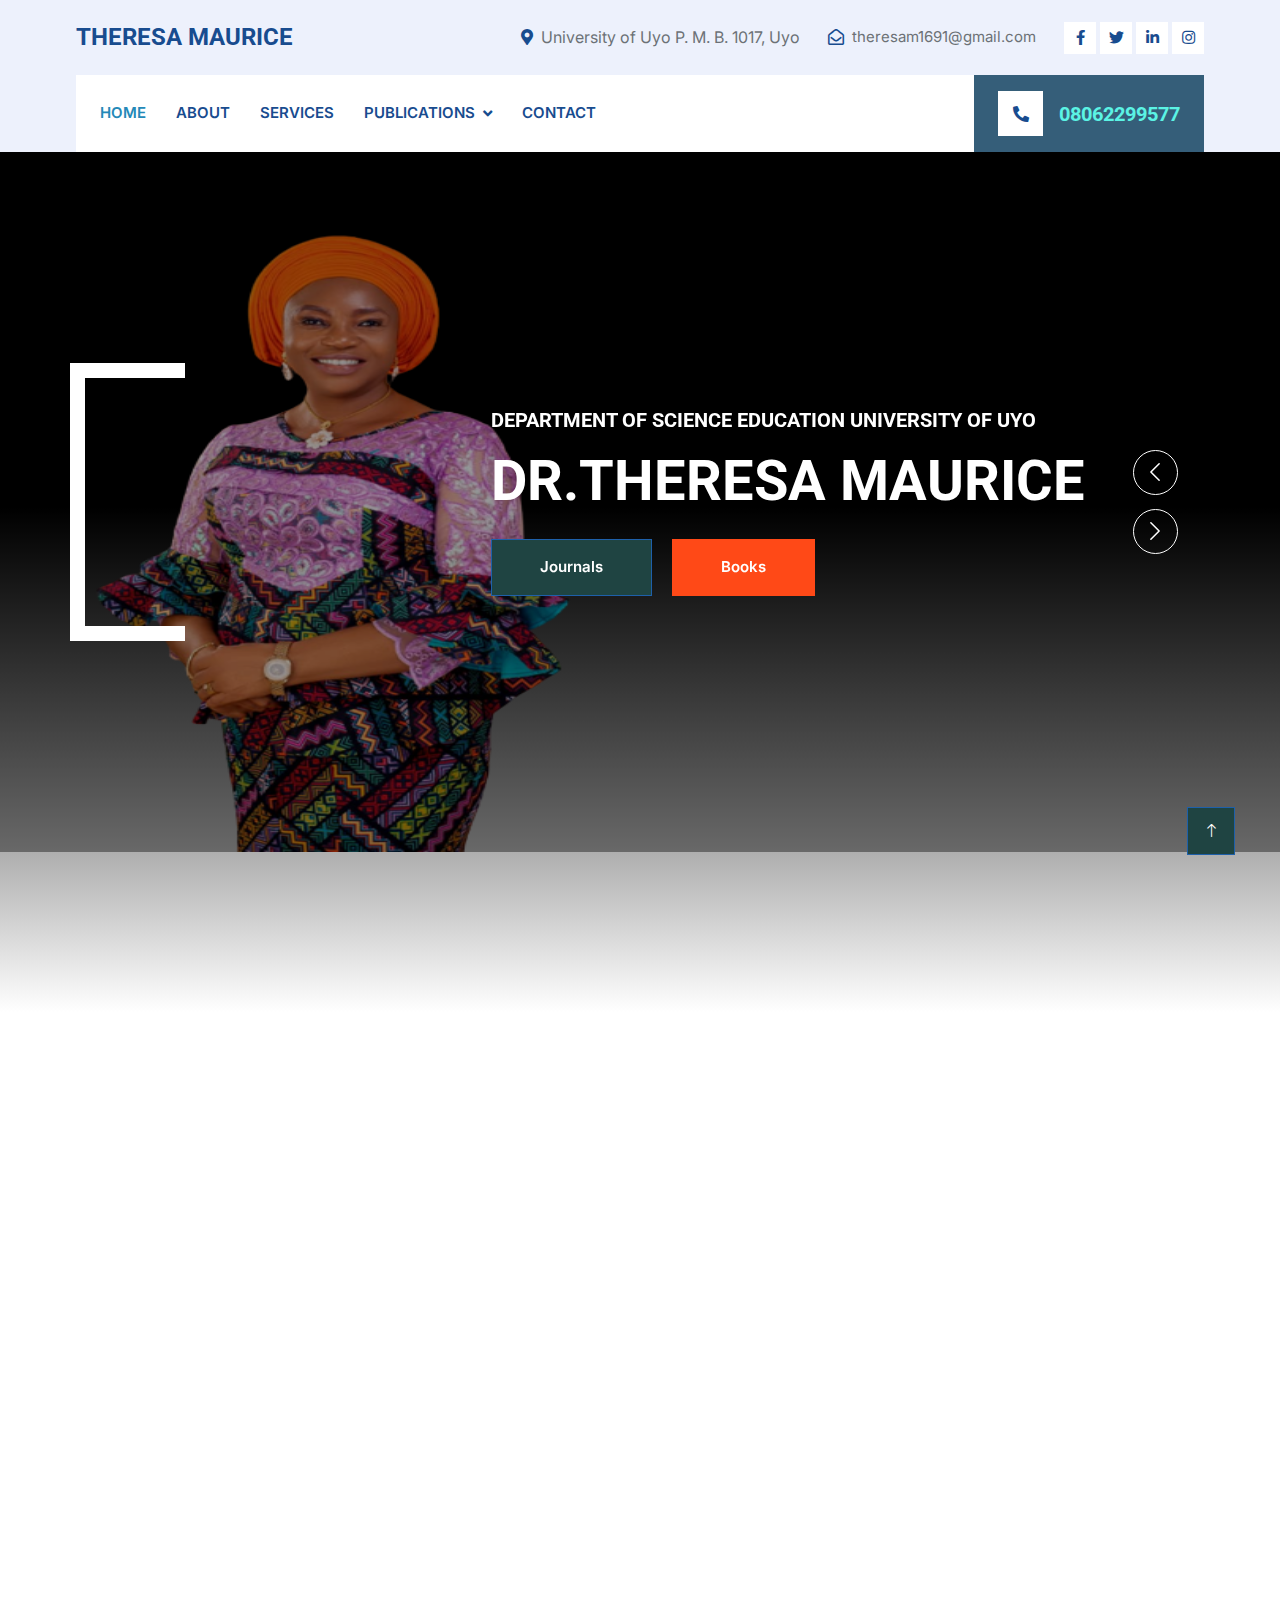
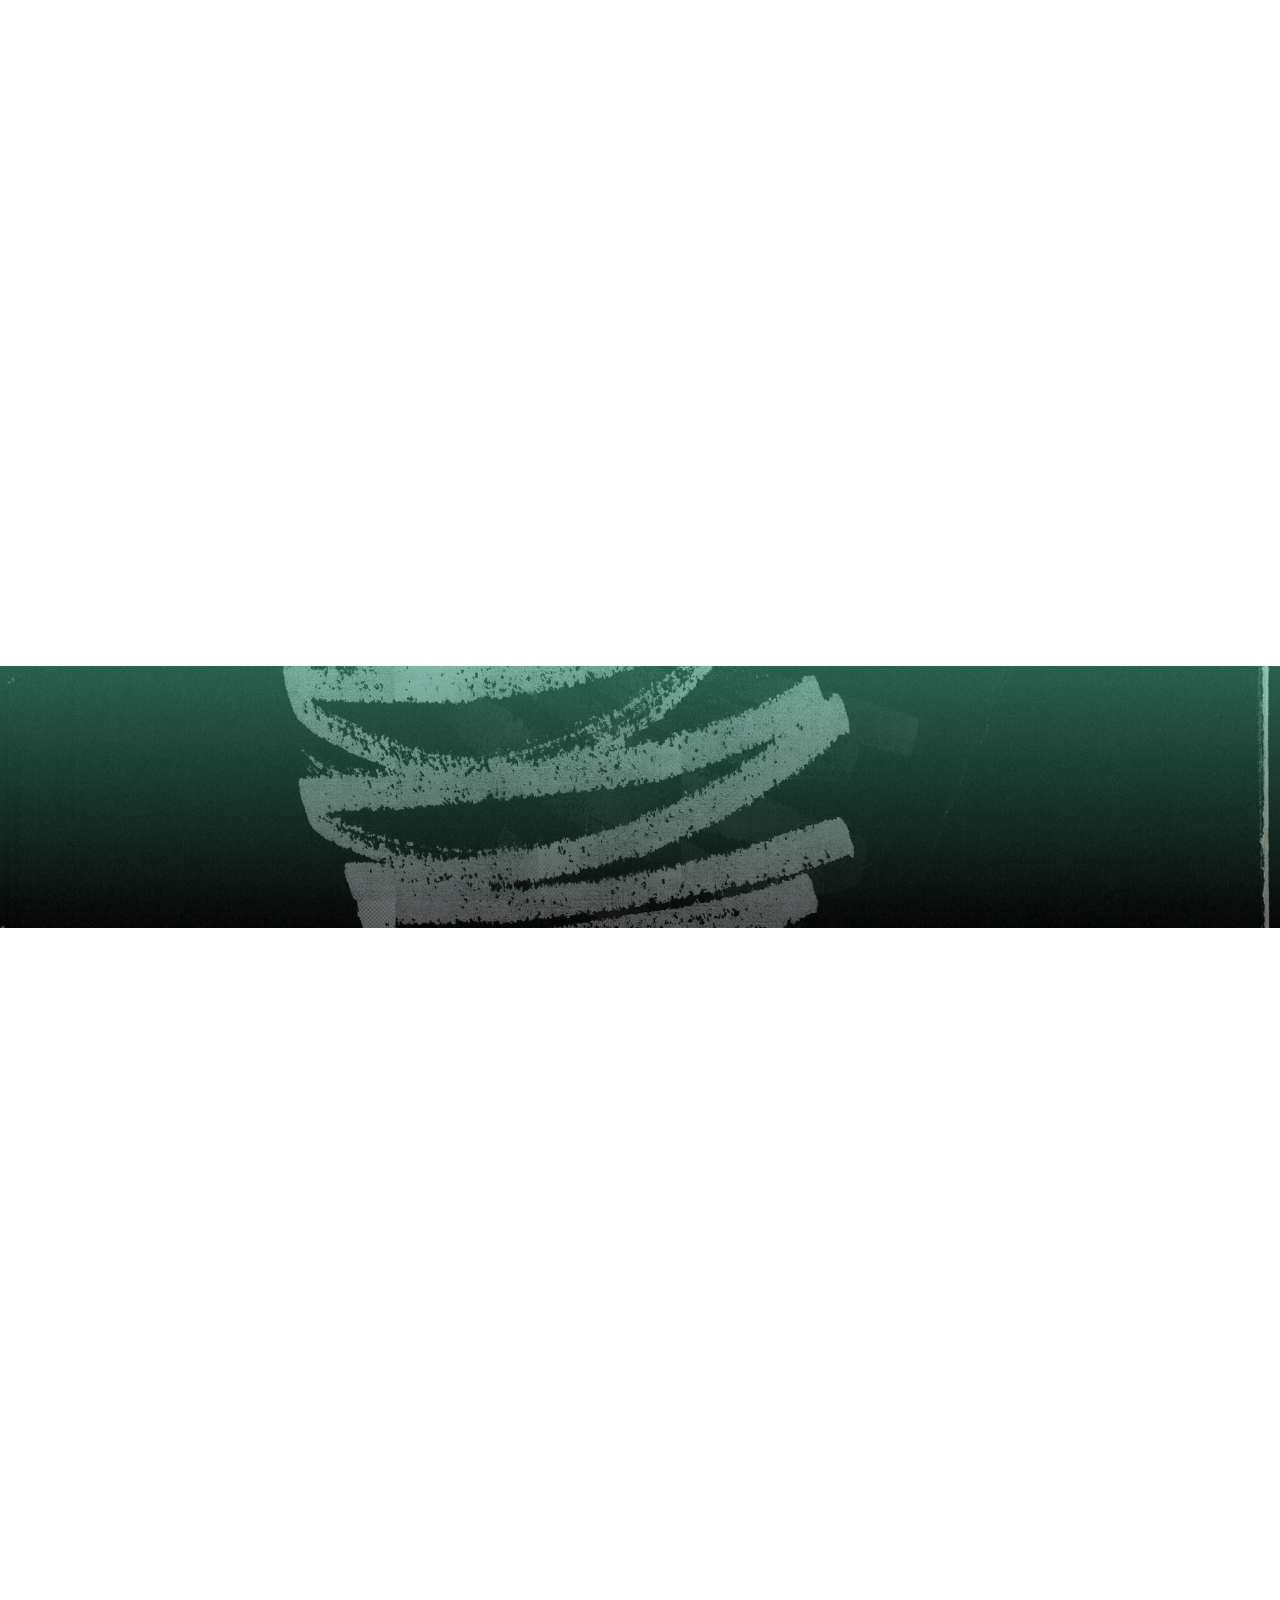
<file: index.html>
<!DOCTYPE html>
<html lang="en">

<head>
    <meta charset="utf-8">
    <title>UDOFIA, THERESA MAURICE</title>
    <link rel="icon" type="image/x-icon" href="/img/TH-3-removebg-preview.png">
    <meta content="width=device-width, initial-scale=1.0" name="viewport">
    <meta content="UDOFIA, THERESA MAURICE"
        name="UDOFIA, THERESA MAURICE, Department of Science Education, University of Uyo, Doctor of Philosophy, Department of Science Education, Curricular Structure of University and Professional skills development in Nigeria">
    <meta content="UDOFIA, THERESA MAURICE" name="UDOFIA, THERESA MAURICE">

    <!-- Favicon -->
    <link href="img/favicon.ico" rel="icon">

    <!-- Google Web Fonts -->
    <link rel="preconnect" href="https://fonts.googleapis.com">
    <link rel="preconnect" href="https://fonts.gstatic.com" crossorigin>
    <link href="https://fonts.googleapis.com/css2?family=Inter:wght@400;600&family=Roboto:wght@500;700&display=swap"
        rel="stylesheet">

    <!-- Icon Font Stylesheet -->
    <link href="https://cdnjs.cloudflare.com/ajax/libs/font-awesome/5.10.0/css/all.min.css" rel="stylesheet">
    <link href="https://cdn.jsdelivr.net/npm/bootstrap-icons@1.4.1/font/bootstrap-icons.css" rel="stylesheet">

    <!-- Libraries Stylesheet -->
    <link href="lib/animate/animate.min.css" rel="stylesheet">
    <link href="lib/owlcarousel/assets/owl.carousel.min.css" rel="stylesheet">
    <link href="lib/tempusdominus/css/tempusdominus-bootstrap-4.min.css" rel="stylesheet" />

    <!-- Customized Bootstrap Stylesheet -->
    <link href="css/bootstrap.min.css" rel="stylesheet">

    <!-- Template Stylesheet -->
    <link href="css/style.css" rel="stylesheet">
</head>

<body>
    <!-- Spinner Start -->
    <div id="spinner"
        class="show bg-white position-fixed translate-middle w-100 vh-100 top-50 start-50 d-flex align-items-center justify-content-center">
        <div class="spinner-border text-primary" style="width: 3rem; height: 3rem;" role="status">
            <span class="sr-only">Loading...</span>
        </div>
    </div>
    <!-- Spinner End -->


    <!-- Topbar Start -->
    <div class="container-fluid bg-light d-none d-lg-block">
        <div class="row align-items-center top-bar">
            <div class="col-lg-3 col-md-12 text-center text-lg-start">
                <a href="" class="navbar-brand m-0 p-0">
                    <h1 class="text-primary m-0 fs-4">THERESA MAURICE</h1>
                </a>
            </div>
            <div class="col-lg-9 col-md-12 text-end">
                <div class="h-100 d-inline-flex align-items-center me-4">
                    <i class="fa fa-map-marker-alt text-primary me-2"></i>
                    <p class="m-0 fs-6">
                        University of Uyo P. M. B. 1017, Uyo</p>
                </div>
                <div class="h-100 d-inline-flex align-items-center me-4">
                    <i class="far fa-envelope-open text-primary me-2"></i>
                    <p class="m-0">theresam1691@gmail.com</p>
                </div>
                <div class="h-100 d-inline-flex align-items-center">
                    <a class="btn btn-sm-square bg-white text-primary me-1" href=""><i
                            class="fab fa-facebook-f"></i></a>
                    <a class="btn btn-sm-square bg-white text-primary me-1" href=""><i class="fab fa-twitter"></i></a>
                    <a class="btn btn-sm-square bg-white text-primary me-1" href=""><i
                            class="fab fa-linkedin-in"></i></a>
                    <a class="btn btn-sm-square bg-white text-primary me-0" href=""><i class="fab fa-instagram"></i></a>
                </div>
            </div>
        </div>
    </div>
    <!-- Topbar End -->


    <!-- Navbar Start -->
    <div class="container-fluid nav-bar bg-light">
        <nav class="navbar navbar-expand-lg navbar-light bg-white p-3 py-lg-0 px-lg-4">
            <a href="" class="navbar-brand d-flex align-items-center m-0 p-0 d-lg-none">
                <h1 class="text-primary m-0 fs-4">THERESA MAURICE</h1>
            </a>
            <button class="navbar-toggler" type="button" data-bs-toggle="collapse" data-bs-target="#navbarCollapse">
                <span class="fa fa-bars"></span>
            </button>
            <div class="collapse navbar-collapse" id="navbarCollapse">
                <div class="navbar-nav me-auto">
                    <a href="index.html" class="nav-item nav-link active">Home</a>
                    <a href="about.html" class="nav-item nav-link">About</a>
                    <a href="service.html" class="nav-item nav-link">Services</a>
                    <div class="nav-item dropdown">
                        <a href="#" class="nav-link dropdown-toggle" data-bs-toggle="dropdown">Publications</a>
                        <div class="dropdown-menu fade-up m-0">
                            <a href="./journal.html" class="dropdown-item">Journals Article</a>
                            <a href="book.html" class="dropdown-item">Books</a>
                            <a href="conference.html" class="dropdown-item">Conference</a>
                        </div>
                    </div>
                    <a href="contact.html" class="nav-item nav-link">Contact</a>
                </div>
                <div class="mt-4 mt-lg-0 me-lg-n4 py-3 px-4 bg-primary d-flex align-items-center">
                    <div class="d-flex flex-shrink-0 align-items-center justify-content-center bg-white"
                        style="width: 45px; height: 45px;">
                        <i class="fa fa-phone-alt text-primary"></i>
                    </div>
                    <div class="ms-3">
                        <h5 class="m-0 text-secondary">08062299577</h5>
                    </div>
                </div>
            </div>
        </nav>
    </div>
    <!-- Navbar End -->


    <!-- Carousel Start -->
    <div class="container-fluid p-0 mb-5">
        <div class="owl-carousel header-carousel position-relative">
            <div class="owl-carousel-item position-relative caro-img-bg">
                <img class="img-fluid" src="img/TH-3-removebg-preview.png" alt="">
                <div class="position-absolute top-0 start-0 w-100 h-100 d-flex align-items-center"
                    style="background: #00000066;">
                    <div class="container">
                        <div class="row justify-content-end">
                            <div class="col-10 col-lg-8">
                                <h5 class="text-white text-uppercase mb-3 animated slideInDown">Department of Science
                                    Education
                                    University of Uyo</h5>
                                <h1 class="display-4 text-white animated slideInDown mb-4">DR.THERESA MAURICE</h1>
                                <a href="/journal.html"
                                    class="btn btn-primary py-md-3 px-md-5 me-3 animated slideInLeft hover-1">Journals</a>
                                <a href="/book.html"
                                    class="btn btn-secondary py-md-3 px-md-5 animated slideInRight hover-1">Books</a>
                            </div>
                        </div>
                    </div>
                </div>
            </div>
            <div class="owl-carousel-item position-relative caro-img-bg">
                <img class="img-fluid" src="img/TH-2-removebg-preview.png" alt="">
                <div class="position-absolute top-0 start-0 w-100 h-100 d-flex align-items-center"
                    style="background: #00000066;">
                    <div class="container">
                        <div class="row justify-content-end">
                            <div class="col-10 col-lg-8">
                                <h1 class="display-5 text-white animated slideInDown mb-4">Associate Professor/ CONUASS
                                    06
                                    STEP 07</h1>
                                <p class="fs-5 fw-medium text-white mb-4 pb-2">
                                    Released on transfer of service to
                                    University of Uyo wef 04/01/2008 vide letter No. AK/SSEB/O/P/6146/123 of 09/
                                    05/2008</p>
                                <a href="./conference.html"
                                    class="btn btn-primary py-md-3 px-md-5 me-3 animated slideInLeft hover-1">Conference</a>
                                <a href="./THERESA.pdf" download="./THERESA.pdf"
                                    class="btn btn-secondary py-md-3 px-md-5 animated slideInRight hover-1">Download
                                    Cv</a>
                            </div>
                        </div>
                    </div>
                </div>
            </div>
        </div>
    </div>
    <!-- Carousel End -->


    <!-- Service Start -->
    <div class="container-xxl py-5" id="publication">
        <div class="container">
            <div class="row g-4">
                <div class="col-lg-4 col-md-6 service-item-top wow fadeInUp" data-wow-delay="0.1s">
                    <div class="overflow-hidden">
                        <img class="img-fluid w-100 h-100" src="img/IMG_20230624_0001.jpg" alt="">
                    </div>
                    <div class="d-flex align-items-center justify-content-between bg-light p-4">
                        <h5 class="text-truncate me-3 mb-0">Journals Article</h5>
                        <a class="btn btn-square btn-outline-primary border-2 border-white flex-shrink-0"
                            href="/journal.html"><i class="fa fa-arrow-right"></i></a>
                    </div>
                </div>
                <div class="col-lg-4 col-md-6 service-item-top wow fadeInUp" data-wow-delay="0.3s">
                    <div class="overflow-hidden">
                        <img class="img-fluid w-100 h-100" src="img/IMG_20230624_0003.jpg" alt="">
                    </div>
                    <div class="d-flex align-items-center justify-content-between bg-light p-4">
                        <h5 class="text-truncate me-3 mb-0">Books</h5>
                        <a class="btn btn-square btn-outline-primary border-2 border-white flex-shrink-0"
                            href="./book.html"><i class="fa fa-arrow-right"></i></a>
                    </div>
                </div>
                <div class="col-lg-4 col-md-6 service-item-top wow fadeInUp" data-wow-delay="0.5s">
                    <div class="overflow-hidden">
                        <img class="img-fluid w-100 h-100" src="img/IMG_20230624_0004.jpg" alt="">
                    </div>
                    <div class="d-flex align-items-center justify-content-between bg-light p-4">
                        <h5 class="text-truncate me-3 mb-0">Conference</h5>
                        <a class="btn btn-square btn-outline-primary border-2 border-white flex-shrink-0"
                            href="./conference.html"><i class="fa fa-arrow-right"></i></a>
                    </div>
                </div>
            </div>
        </div>
    </div>
    <!-- Service End -->


    <!-- About Start -->
    <div class="container-xxl py-5">
        <div class="container">
            <div class="row g-5">
                <div class="col-lg-6 wow fadeInUp" data-wow-delay="0.1s">
                    <h6 class="text-secondary text-uppercase">About </h6>
                    <h1 class="mb-4">Profile</h1>
                    <p class="mb-4">Tempor erat elitr rebum at clita.

                        NOTE THE PROFILE SHOULD NOT BE MUCH IF NOT THE BACKGROUND IMAGE WILL NOT DISPLAY WELL
                    </p>
                    <div class="smallText">
                        <p class="fw-medium text-primary">
                            <span>FIRST APPOINTMENT: <span class="span-color">8TH May, 1984,Teaching Service,
                                    Calabar</span></span>
                        </p>
                        <p class="fw-medium text-primary">
                            <span>STUTUS AND RANK: <span class="span-color">
                                    Classroom Teacher/Mistress
                                    Grade 111
                                </span> </span>
                        </p>
                        <p class="fw-medium text-primary">
                            <span>APPOINMENT IN THE UNIVERSITY OF UYO: <span class="span-color">
                                    January, 2008
                                </span> </span>
                        </p>
                        <p class="fw-medium text-primary">
                            <span>LAST PROMOTION: <span class="span-color">
                                    1ST October, 2019
                                </span> </span>
                        </p>
                        <p class="fw-medium text-primary">
                            <span>CONFIRMATION OF APPOINTMENT: <span class="span-color">
                                    28th February, 2010
                                </span> </span>
                        </p>
                        <p class="fw-medium text-primary">
                            <span>FACULTY: <span class="span-color">
                                    Education
                                </span> </span>
                        </p>
                    </div>
                    <div class="bg-primary d-flex align-items-center p-4 mt-5">
                        <div class="d-flex flex-shrink-0 align-items-center justify-content-center bg-white"
                            style="width: 60px; height: 60px;">
                            <i class="fa fa-phone-alt fa-2x text-primary"></i>
                        </div>
                        <div class="ms-3">
                            <h3 class="m-0 text-secondary">08023891259</h3>
                        </div>
                    </div>
                </div>
                <div class="col-lg-6 pt-4" style="min-height: 500px;">
                    <div class="position-relative h-100 wow fadeInUp" data-wow-delay="0.5s">
                        <img class="position-absolute img-fluid w-100 h-100" src="img/TH-6.jpg"
                            style="object-fit: cover; padding: 0 0 50px 100px;" alt="">
                        <img class="position-absolute start-0 bottom-0 img-fluid bg-white pt-2 pe-2 w-50 h-50"
                            src="img/TH-2.jpg" style="object-fit: cover;" alt="">
                    </div>
                </div>
            </div>
        </div>
    </div>
    <!-- About End -->


    <!-- Fact Start -->
    <div class="container-fluid fact bg-dark my-5 py-5">
        <div class="container">
            <div class="row g-4 box-shadow">
                <div class="col-md-6 col-lg-3 text-center wow fadeIn " data-wow-delay="0.1s">

                    <p class="text-white mb-0">Supervised and graduated eight (8) MSc (Ed) students</p>
                </div>
                <div class="col-md-6 col-lg-3 text-center wow fadeIn" data-wow-delay="0.3s">

                    <p class="text-white mb-0">Supervised and graduated one (1) PhD students</p>
                </div>
                <div class="col-md-6 col-lg-3 text-center wow fadeIn" data-wow-delay="0.5s">

                    <p class="text-white mb-0">Co- supervised and graduated three (3) PhD students</p>
                </div>
                <div class="col-md-6 col-lg-3 text-center wow fadeIn" data-wow-delay="0.7s">

                    <p class="text-white mb-0">Project and Seminar supervisor for regular, PGDE and Continuing education
                        students</p>
                </div>
            </div>
        </div>
    </div>
    <!-- Fact End -->


    <!-- Service Start -->
    <div class="container-fluid py-5 px-4 px-lg-0">
        <div class="row g-0">
            
            <div class="col-md-12 col-lg-0">
                <div class="ms-lg-5 ps-lg-5 bg-h">
                    <div class="text-center wow fadeInUp" data-wow-delay="0.1s">
                        <h6 class="text-secondary text-uppercase">Portfolio</h6>
                        <h1 class="mb-5 text-break-line">ACADEMIC AND PROFESSIONAL BACKGROUND</h1>
                    </div>
                    <div class="owl-carousel service-carousel position-relative carousel-height wow fadeInUp"
                        data-wow-delay="0.1s">
                        <div class="bg-transparent p-4 hover-bg shadow-sm">
                            <div class="d-flex align-items-center justify-content-center border border-5 border-white mb-4"
                                style="width: 75px; height: 75px;">
                                <i class="fa fa-pen fa-2x text-primary"></i>
                            </div>
                            <h4 class="mb-1 fs-6">HIGHER EDUCATIONAL INSTITUTIONS</h4>
                            <small class="text-primary">University of Ibadan, Ibadan</small>
                            <p>2012-2015</p>
                            <a href="./about.html#educational-institution"
                                class="btn bg-white text-primary w-100 mt-2">Read More<i
                                    class="fa fa-arrow-right text-secondary ms-2"></i></a>
                        </div>

                        <div class="bg-transparent p-4 hover-bg shadow-sm">
                            <div class="d-flex align-items-center justify-content-center border border-5 border-white mb-4"
                                style="width: 75px; height: 75px;">
                                <i class="fa fa-pen fa-2x text-primary"></i>
                            </div>

                            <h4 class="mb-1 fs-6">ACADEMIC QUALIFICATIONS</h4>
                            <small class="text-primary">West African School Certificate (WASC)</small>
                            <p>1978</p>

                            <a href="./about.html#academic-qualification"
                                class="btn bg-white text-primary w-100 mt-2">Read More<i
                                    class="fa fa-arrow-right text-secondary ms-2"></i></a>
                        </div>

                        <div class="bg-transparent p-4 hover-bg shadow-sm">
                            <div class="d-flex align-items-center justify-content-center border border-5 border-white mb-4"
                                style="width: 75px; height: 75px;">
                                <i class="fa fa-pen fa-2x text-primary"></i>
                            </div>
                            <h4 class="mb-1 fs-6">DISTINCTION AND AWARDS</h4>
                            <small class="text-primary">Technical Teachers Training Award (TTTP) by Federal
                                Government</small>
                            <p>2001</p>
                            <a href="./index.html#award"
                                class="btn bg-white text-primary w-100 mt-2">Read More<i
                                    class="fa fa-arrow-right text-secondary ms-2"></i></a>
                        </div>

                        <div class="bg-transparent p-4 hover-bg shadow-sm">
                            <div class="d-flex align-items-center justify-content-center border border-5 border-white mb-4"
                                style="width: 75px; height: 75px;">
                                <i class="fa fa-pen fa-2x text-primary"></i>
                            </div>
                            <h4 class="mb-1 fs-6">WORK EXPERIENCE</h4>
                            <small class="text-primary">National Youth Service Corp ( NYSC)</small>
                            <p>Nov, 1982 - Nov,
                                1983</p>

                            <a href="./about.html#experience" class="btn bg-white text-primary w-100 mt-2">Read More<i
                                    class="fa fa-arrow-right text-secondary ms-2"></i></a>
                        </div>
                        <div class="bg-transparent p-4 hover-bg shadow-sm">
                            <div class="d-flex align-items-center justify-content-center border border-5 border-white mb-4"
                                style="width: 75px; height: 75px;">
                                <i class="fa fa-pen fa-2x text-primary"></i>
                            </div>

                            <h4 class="mb-1 fs-6">COURSES TAUGHT</h4>
                            <small class="text-primary">SED 413:Science Technology and Society</small>
                            <p>2022/2023</p>

                            <a href="./about.html#course" class="btn bg-white text-primary w-100 mt-2">Read More<i
                                    class="fa fa-arrow-right text-secondary ms-2"></i></a>
                        </div>
                        <div class="bg-transparent p-4 hover-bg shadow-sm">
                            <div class="d-flex align-items-center justify-content-center border border-5 border-white mb-4"
                                style="width: 75px; height: 75px;">
                                <i class="fa fa-pen fa-2x text-primary"></i>
                            </div>

                            <h4 class="mb-1 fs-6">RESPONSIBILITIES</h4>
                            <small class="text-primary">Co-ordinator Sandwich Programme, Department of Science
                                Education</small>
                            <p>2016- Till date</p>
                            <a href="./index.html#responsibilities" class="btn bg-white text-primary w-100 mt-2">Read More<i
                                    class="fa fa-arrow-right text-secondary ms-2"></i></a>
                        </div>

                        <div class="bg-transparent p-4 hover-bg shadow-sm">
                            <div class="d-flex align-items-center justify-content-center border border-5 border-white mb-4"
                                style="width: 75px; height: 75px;">
                                <i class="fa fa-pen fa-2x text-primary"></i>
                            </div>
                            <h4 class="mb-1 fs-6">COMMITTEE &amp; COMMUNITY SERVICE</h4>
                            <small class="text-primary">Resource Person, Primary Science Capacity Building
                                Workshop</small>
                            <p>2009</p>

                            <a href="./service.html#committee" class="btn bg-white text-primary w-100 mt-2">Read More<i
                                    class="fa fa-arrow-right text-secondary ms-2"></i></a>
                        </div>
                        <div class="bg-transparent p-4 hover-bg shadow-sm">
                            <div class="d-flex align-items-center justify-content-center border border-5 border-white mb-4"
                                style="width: 75px; height: 75px;">
                                <i class="fa fa-pen fa-2x text-primary"></i>
                            </div>

                            <h4 class="mb-1 fs-6">NATIONAL &amp; STATE /COMMUNITY SERVICE</h4>
                            <small class="text-primary">President, Nung Edong Ediene Women Association, Oku Clan, Uyo.
                            </small>
                            <p>2000- 2005</p>

                            <a href="./service.html#community" class="btn bg-white text-primary w-100 mt-2">Read More<i
                                    class="fa fa-arrow-right text-secondary ms-2"></i></a>
                        </div>
                        <div class="bg-transparent p-4 hover-bg shadow-sm">
                            <div class="d-flex align-items-center justify-content-center border border-5 border-white mb-4"
                                style="width: 75px; height: 75px;">
                                <i class="fa fa-pen fa-2x text-primary"></i>
                            </div>

                            <h4 class="mb-1 fs-6">RESEARCHES UNDERTAKEN</h4>
                            <small class="text-primary">Promoting and sustaining educational research for self
                                reliance</small>
                            <p>2008</p>
                            <a href="./index.html#research" class="btn bg-white text-primary w-100 mt-2">Read More<i
                                    class="fa fa-arrow-right text-secondary ms-2"></i></a>
                        </div>
                    </div>
                </div>
            </div>
        </div>
    </div>
    <!-- Service End -->



    <!-- Team Start -->
    <div class="container-xxl py-5 ">
        <div class="container">
            <div class="text-center wow fadeInUp" data-wow-delay="0.1s">
                <h1 class="mb-5">Workshops</h1>
            </div>
            <div class="row g-4">
                <div class="col-lg-4 col-md-6 wow fadeInUp" data-wow-delay="0.1s">
                    <div class="team-item  shadow-sm p-4 bg-white h-text">
                        <div class="position-relative overflow-hidden">
                            <h4 class="mb-1 fs-6 ">Environmental Phenomenal/Experience</h4>

                            <p class="mb-1 "> An effective approach for Teaching/Learning
                                the concept of energy. Paper presented at Science Teacher Association of Nigeria
                                (STAN) Chemistry Panel Workshop, Girls Secondary School Umuahia, Abia State,</p>
                            <p class="text-primary ">
                                March 4-8, 2008
                            </p>
                        </div>

                    </div>
                </div>
                <div class="col-lg-4 col-md-6 wow fadeInUp" data-wow-delay="0.3s">
                    <div class="team-item p-4 shadow-sm  bg-white h-text">
                        <div class="position-relative overflow-hidden">
                            <h4 class="mb-1 fs-6 ">Enhancing the Teaching/Learning of Simple Machines</h4>

                            <p class="mb-1  "> In Primary Science Curriculum
                                using daily experiences. Paper presented at the Science Teacher Association of Nigeria
                                (STAN) Primary Science Panel Workshop. Adiahaobong Secondary School. Uyo,
                                May, 20-24. 2008</p>
                            <p class="text-primary ">
                                March 4-8, 2008
                            </p>
                        </div>

                    </div>
                </div>
                <div class="col-lg-4 col-md-6 wow fadeInUp" data-wow-delay="0.5s">
                    <div class="team-item  shadow-sm p-4 bg-white h-text">
                        <div class="position-relative overflow-hidden">
                            <h4 class="mb-1 fs-6 ">Mastery Learning Strategy</h4>

                            <p class="mb-1  "> An effective approach for Teaching/Learning redox
                                reaction. Paper presented at the Science Teacher Association of Nigeria (STAN)
                                Chemistry Panel Workshop, Loyola Collage, </p>
                            <p class="text-primary ">
                                March 17-21. 2009
                            </p>
                        </div>

                    </div>
                </div>
                <div class="col-lg-4 col-md-6 wow fadeInUp" data-wow-delay="0.7s">
                    <div class="team-item  shadow-sm pt-4 p-4 bg-white h-text">
                        <div class="position-relative overflow-hidden">
                            <h4 class="mb-1 fs-6 ">Community resources</h4>

                            <p class="mb-1  "> Community resources and students’ creative ability in Chemistry.
                                Paper presented at
                                the Nigeria Association for Education Media, Technology, Akwa Ibom State
                                Polytechnic, Ikot Osurua, </p>
                            <p class="text-primary ">
                                April 27-30. 2009
                            </p>
                        </div>

                    </div>
                </div>
                <div class="col-lg-4 col-md-6 wow fadeInUp" data-wow-delay="0.7s">
                    <div class="team-item  shadow-sm pt-4 p-4 bg-white h-text">
                        <div class="position-relative overflow-hidden">
                            <h4 class="mb-1 fs-6 ">Problem Solving</h4>

                            <p class="mb-1  "> An Appropriate Strategy for Teaching Calculations in
                                Electrochemistry. Paper presented at the Science Teacher Association of Nigeria
                                Chemistry
                                Panel Workshop. </p>
                            <p class="text-primary ">
                                Zaria, 2010
                            </p>
                        </div>

                    </div>
                </div>
                <div class="col-lg-4 col-md-6 wow fadeInUp" data-wow-delay="0.7s">
                    <div class="team-item  shadow-sm pt-4 p-4 bg-white  h-text">
                        <div class="position-relative overflow-hidden">
                            <h4 class="mb-1 fs-6 "> Play way method</h4>

                            <p class="mb-1  "> An innovative way for teaching chemical combinations and periodic
                                Table. Resource Paper presented at the Science Teacher Association of Nigeria
                                (STAN) Chemistry Panel Workshop, Community Secondary School, Aka Offot,
                                Akwa Ibom State. </p>
                            <p class="text-primary ">
                                May 21- 27th, 2017
                            </p>
                        </div>

                    </div>
                </div>
                <div class="col-lg-4 col-md-6 wow fadeInUp" data-wow-delay="0.7s">
                    <div class="team-item  shadow-sm pt-4 p-4 bg-white h-text">
                        <div class="position-relative overflow-hidden">
                            <h4 class="mb-1 fs-6 ">Making students examiners</h4>

                            <p class="mb-1 "> An approach of mastering the trend of periodic properties
                                across the period and down the group. Paper presented at the Science Teacher
                                Association of Nigeria (STAN) Chemistry Panel Workshop, Community Secondary
                                School, Aka Offot, Akwa Ibom State.</p>
                            <p class="text-primary ">
                                May 21- 27, 2017
                            </p>
                        </div>

                    </div>
                </div>

            </div>
        </div>
    </div>
    <!-- Team End -->

    <div class="container-xxl py-5 ">
        <div class="container">
            <div class="text-center wow fadeInUp" data-wow-delay="0.1s">
                <h1 class="mb-2">THESIS &amp; DISSERTATION OF</h1>
                <h2 class="mb-5">DR. THERESA MAURICE</h1>
            </div>
            <div class="row g-4">
                
                <div class="col-lg-6 col-md-6 wow fadeInUp" data-wow-delay="0.1s">
                    <div class="overflow-hidden">
                        <img class="img-fluid w-100 h-auto"  src="img/IMG_20230624_0008.jpg" alt="">
                    </div>
                    <div class="team-item  shadow-sm p-4 bg-white">
                        <div class="position-relative overflow-hidden">
                            <p class="text-primary m-0">
                                Ph.D. Thesis Title
                            </p>    
                            <p class="mb-1 ">  Effects of Elaborative-generative and Exploratory- discovery Instructional Strategies
                                on Secondary School Students’ Learning Outcomes in Chemistry in Akwa Ibom
                                State, Nigeria.
                            </p>
                            <div class="text-center">
                            <a href="#" download="#"
                                class="btn btn-primary text-white text-hover  rounded-circle py-md-3 px-md-5 me-3 animated slideInLeft hover-bg">Download</a>
                            </div>
                        </div>
                    </div>
                </div>
                <div class="col-lg-6 col-md-6 wow fadeInUp" data-wow-delay="0.3s">
                    <div class="overflow-hidden">
                        <img class="img-fluid w-100 h-auto"  src="img/IMG_20230624_0007.jpg" alt="">
                    </div>
                    <div class="team-item  shadow-sm p-4 bg-white">
                        <div class="position-relative overflow-hidden">
                            <p class="text-primary m-0">
                                M. Sc (Ed) Dissertation Title
                            </p>    
                            <p class="mb-1 ">   
                                The use of Plant Dyes as a Resource in Teaching/Learning Titrimetric Analysis in
                                Chemistry.
                            </p>
                            <div class="text-center">
                            <a href="#" download="#"
                                class="btn btn-primary text-white text-hover  rounded-circle py-md-3 px-md-5 me-3 animated slideInLeft hover-bg">Download</a>
                            </div>
                        </div>
                    </div>
                </div>
                

            </div>
        </div>
    </div>



    <!-- professional bodies Start -->
    <div class="container-xxl py-5 wow fadeInUp" data-wow-delay="0.1s">
        <div class="container">
            <div class="text-center">
                <h6 class="text-secondary text-uppercase">MEMBERSHIP OF PROFESSIONAL BODIES</h6>
                <h1 class="mb-5">MEMBERSHIP</h1>
            </div>
            <div class="owl-carousel testimonial-carousel position-relative wow membership-div fadeInUp" data-wow-delay="0.1s">
                <div class="testimonial-item text-center">
                    <div class="testimonial-text bg-light text-center p-4 mb-4">
                        <p class="mb-0">Teachers Registration Council of Nigeria</p>
                    </div>
                    <img class="bg-light rounded-circle p-2 mx-auto mb-2" src="img/logo-1.jpg"
                        style="width: 80px; height: 80px;">
                    <h5 class="mb-1">TRCN</h5>
                    <p class="m-0">Member</p>
                </div>
                <div class="testimonial-item text-center">
                    <div class="testimonial-text bg-light text-center p-4 mb-4">
                        <p class="mb-0"> Science Teachers’ Association of Nigeria</p>
                    </div>
                    <img class="bg-light rounded-circle p-2 mx-auto mb-2" src="img/logo-2.jpg"
                        style="width: 80px; height: 80px;">

                    <h5 class="mb-1">MSTAN</h5>
                    <p class="m-0">Member</p>
                </div>
                <div class="testimonial-item text-center">
                    <div class="testimonial-text bg-light text-center p-4 mb-4">
                        <p class="mb-0">Educational Research Network for West and Central Africa
                            Nigeria</p>
                    </div>
                    <img class="bg-light rounded-circle p-2 mx-auto mb-2" src="img/logo-3.jpg"
                        style="width: 80px; height: 80px;">

                    <h5 class="mb-1">ERNWACA</h5>
                    <p class="m-0">Member</p>
                </div>
                <div class="testimonial-item text-center">
                    <div class="testimonial-text bg-light text-center p-4 mb-4">
                        <p class="mb-0"> Curriculum Organization of Nigeria .</p>
                    </div>
                    <img class="bg-light rounded-circle p-2 mx-auto mb-2" src="img/logo-4.jpg"
                        style="width: 80px; height: 80px;">

                    <h5 class="mb-1">CON</h5>
                    <p class="m-0">Member</p>
                </div>
                <div class="testimonial-item text-center">
                    <div class="testimonial-text bg-light text-center p-4 mb-4">
                        <p class="mb-0">Nigerian Primary and Tertiary Teacher Education Association
                            of Nigeria. </p>
                    </div>
                    <img class="bg-light rounded-circle p-2 mx-auto mb-2" src="img/logo-5.jpg"
                        style="width: 80px; height: 80px;">

                    <h5 class="mb-1">PATTEAN</h5>
                    <p class="m-0"> Member</p>
                </div>
                <div class="testimonial-item text-center">
                    <div class="testimonial-text bg-light text-center p-4 mb-4">
                        <p class="mb-0"> Organization for Promoting African Girls in Engineering, Science
                            and Technology Education</p>
                    </div>
                    <img class="bg-light rounded-circle p-2 mx-auto mb-2" src="img/logo-6.jpg"
                        style="width: 80px; height: 80px;">

                    <h5 class="mb-1"> OPAGEST</h5>
                    <p class="m-0">Member</p>
                </div>
            </div>
        </div>
    </div>
    <!--professional bodies End -->

    <!-- award  2 start -->
    <div class="container-xxl py-5 " id="award">
        <div class="container">
            <div class="text-center wow fadeInUp" data-wow-delay="0.1s">
                <h1 class="text-primary text-uppercase fs-4 mb-3">DISTINCTION AND AWARDS</h1>
            </div>
            <div class="row g-4">
                <div class="col-lg-4 col-md-6 wow fadeInUp" data-wow-delay="0.1s">
                    <div class="team-item  shadow-sm p-4 bg-white about-text-height">
                        <div class="position-relative overflow-hidden">
                            <h4 class="mb-1 fs-6 ">Technical Teachers Training Award (TTTP) by Federal Government</h4>
                            <p class="text-primary ">
                                2001
                            </p>
                        </div>

                    </div>
                </div>
                <div class="col-lg-4 col-md-6 wow fadeInUp" data-wow-delay="0.1s">
                    <div class="team-item  shadow-sm p-4 bg-white about-text-height">
                        <div class="position-relative overflow-hidden">
                            <h4 class="mb-1 fs-6 ">Best Conference Paper Award by Science Teachers Association of Nigeria (STAN)</h4>
                            <p class="text-primary ">
                                2006
                               
                            </p>
                        </div>

                    </div>
                </div>
                <div class="col-lg-4 col-md-6 wow fadeInUp" data-wow-delay="0.1s">
                    <div class="team-item  shadow-sm p-4 bg-white about-text-height">
                        <div class="position-relative overflow-hidden">
                            <h4 class="mb-1 fs-6 ">Small Grant Research Award by Educational Research Network for
                                West and Central Africa  </h4>
                            <p class="text-primary ">
                                2007
                            </p>
                        </div>

                    </div>
                </div>
                <div class="col-lg-4 col-md-6 wow fadeInUp" data-wow-delay="0.1s">
                    <div class="team-item  shadow-sm p-4 bg-white about-text-height">
                        <div class="position-relative overflow-hidden">
                            <h4 class="mb-1 fs-6 ">Certificate of Patronship 
                                From the Great United Ladies Association, Uyo As Patroness</h4>
                            <p class="text-primary ">
                                2009
                            </p>
                        </div>

                    </div>
                </div>
                <div class="col-lg-4 col-md-6 wow fadeInUp" data-wow-delay="0.1s">
                    <div class="team-item  shadow-sm p-4 bg-white about-text-height">
                        <div class="position-relative overflow-hidden">
                            <h4 class="mb-1 fs-6 ">Award of Excellence</h4>
                            <p class="text-primary mb-0">
                                From Church of Christ, Abadina, University of Ibadan - For Commitment and
Contributions to the Growth and Development of the Church
                            </p>
                            <small class="text-primary m-0">
                                2015
                            </small>
                        </div>

                    </div>
                </div>
                <div class="col-lg-4 col-md-6 wow fadeInUp" data-wow-delay="0.1s">
                    <div class="team-item  shadow-sm p-4 bg-white about-text-height">
                        <div class="position-relative overflow-hidden">
                            <h4 class="mb-1 fs-6 ">Award of Excellence</h4>
                            <p class="text-primary mb-0">
                                From Science Education Students’ Association , University of Uyo. (SESA)
                            </p>
                            <small class="text-primary ">
                                2019
                            </small>
                        </div>

                    </div>
                </div>
            </div>
        </div>
    </div>
  



<!-- award end -->

    <!--RESPONSIBILITIES   start -->
    <div class="container-xxl py-5 " id="responsibilities">
        <div class="container">
            <div class="text-center wow fadeInUp" data-wow-delay="0.1s">
                <h1 class="text-primary text-uppercase fs-4 mb-3">RESPONSIBILITIES WITHIN THE UNIVERSITY</h1>
            </div>
            <div class="row g-4">
                <div class="col-lg-4 col-md-6 wow fadeInUp" data-wow-delay="0.1s">
                    <div class="team-item  shadow-sm p-4 bg-white about-text-height">
                        <div class="position-relative overflow-hidden">
                            <h4 class="mb-1 fs-6 ">Co-ordinator Sandwich Programme, Department of Science Education </h4>
                            <p class="text-primary ">
                                2016- Till date
                            </p>
                        </div>

                    </div>
                </div>
                <div class="col-lg-4 col-md-6 wow fadeInUp" data-wow-delay="0.1s">
                    <div class="team-item  shadow-sm p-4 bg-white about-text-height">
                        <div class="position-relative overflow-hidden">
                            <h4 class="mb-1 fs-6 ">Examination officer – Sandwich Programme, Department of Science Education. </h4>
                            <p class="text-primary ">
                                2016- Till
                                date
                               
                            </p>
                        </div>

                    </div>
                </div>
                <div class="col-lg-4 col-md-6 wow fadeInUp" data-wow-delay="0.1s">
                    <div class="team-item  shadow-sm p-4 bg-white about-text-height">
                        <div class="position-relative overflow-hidden">
                            <h4 class="mb-1 fs-6 ">PG Co-Ordinator-Science Education Department Postgraduate Programme  </h4>
                            <p class="text-primary ">
                                2017- 2022.
                            </p>
                        </div>

                    </div>
                </div>
                <div class="col-lg-4 col-md-6 wow fadeInUp" data-wow-delay="0.1s">
                    <div class="team-item  shadow-sm p-4 bg-white about-text-height">
                        <div class="position-relative overflow-hidden">
                            <h4 class="mb-1 fs-6 ">Examination Officer, Sandwich Programme in the Directorate of General Studies (GST) 
                                </h4>
                            <p class="text-primary ">
                                2019- Till date
                            </p>
                        </div>

                    </div>
                </div>
                <div class="col-lg-4 col-md-6 wow fadeInUp" data-wow-delay="0.1s">
                    <div class="team-item  shadow-sm p-4 bg-white about-text-height">
                        <div class="position-relative overflow-hidden">
                            <h4 class="mb-1 fs-6 ">Member of Board of General Studies (GST) </h4>
                            <p class="text-primary mb-0">
                                2019-Till date
                            </p>
                           
                        </div>

                    </div>
                </div>
               
            </div>
        </div>
    </div>



<!-- RESPONSIBILITIES end -->

    <!--RESEARCHES   start -->
    <div class="container-xxl py-5 " id="responsibilities">
        <div class="container">
            <div class="text-center wow fadeInUp" data-wow-delay="0.1s">
                <h1 class="text-primary text-uppercase fs-4 mb-3">RESEARCHES UNDERTAKEN</h1>
            </div>
            <div class="row g-4">
                <div class="col-lg-4 col-md-6 wow fadeInUp" data-wow-delay="0.1s">
                    <div class="team-item  shadow-sm p-4 bg-white about-text-height">
                        <div class="position-relative overflow-hidden">
                            <h4 class="mb-1 fs-6 font-small">Curricular Structure of University and Professional skills development in Nigeria
                                (Sponsored by Educational Research Network for West and Central Africa,
                                ERNWACA, Bamako, Mali) </h4>
                            <p class="text-primary ">
                                2007
                            </p>
                        </div>

                    </div>
                </div>
                <div class="col-lg-4 col-md-6 wow fadeInUp" data-wow-delay="0.1s">
                    <div class="team-item  shadow-sm p-4 bg-white about-text-height">
                        <div class="position-relative overflow-hidden">
                            <h4 class="mb-1 fs-6 ">Reinventing the science curriculum for peaceful co-existence  </h4>
                            <p class="text-primary ">
                                2008
                            </p>
                        </div>

                    </div>
                </div>
                <div class="col-lg-4 col-md-6 wow fadeInUp" data-wow-delay="0.1s">
                    <div class="team-item  shadow-sm p-4 bg-white about-text-height">
                        <div class="position-relative overflow-hidden">
                            <h4 class="mb-1 fs-6 ">Promoting and sustaining educational research for self reliance </h4>
                            <p class="text-primary ">
                                2008
                            </p>
                        </div>

                    </div>
                </div>
                <div class="col-lg-4 col-md-6 wow fadeInUp" data-wow-delay="0.1s">
                    <div class="team-item  shadow-sm p-4 bg-white about-text-height">
                        <div class="position-relative overflow-hidden">
                            <h4 class="mb-1 fs-6 ">Environmental Phenomenal/Experience: An effective approach for
                                Teaching/Learning the concept of energy 
                                </h4>
                            <p class="text-primary ">
                                2008
                            </p>
                        </div>

                    </div>
                </div>
                <div class="col-lg-4 col-md-6 wow fadeInUp" data-wow-delay="0.1s">
                    <div class="team-item  shadow-sm p-4 bg-white about-text-height">
                        <div class="position-relative overflow-hidden">
                            <h4 class="mb-1 fs-6 ">Enhancing the teaching and learning of simple machines in primary
                                Science curriculum through the use of relevant daily experiences  </h4>
                            <p class="text-primary mb-0">
                                2008
                            </p>
                           
                        </div>

                    </div>
                </div>
                <div class="col-lg-4 col-md-6 wow fadeInUp" data-wow-delay="0.1s">
                    <div class="team-item  shadow-sm p-4 bg-white about-text-height">
                        <div class="position-relative overflow-hidden">
                            <h4 class="mb-1 fs-6 ">Challenges and Prospects of Assessment Practices in Senior Secondary
                                School Science Curriculum  </h4>
                            <p class="text-primary mb-0">
                                2009 
                            </p>
                        </div>
                    </div>
                </div>
                <!-- Break pont -->
                <button type="button" class="btn bg-light text-dark py-md-3 px-md-5 animated slideInRight hover-1 button-display-item"> View More <i class="fa fa-arrow-down icon-toggle-down icon-toggle_1 "></i> <i class="fa fa-arrow-up icon-toggle-up icon-toggle_2  "></i></button>
                
               <section class="display-non display-all  row g-4">
                    <div class="col-lg-4 col-md-6 wow fadeInUp " data-wow-delay="0.1s">
                        <div class="team-item  shadow-sm p-4 bg-white about-text-height">
                            <div class="position-relative overflow-hidden">
                                <h4 class="mb-1 fs-6 ">Community resources and students’ creative ability in Chemistry </h4>
                                <p class="text-primary mb-0">
                                    2009 
                                </p>
                            </div>
                        </div>
                    </div>
                    <div class="col-lg-4 col-md-6 wow fadeInUp display-non display-all" data-wow-delay="0.3s">
                        <div class="team-item  shadow-sm p-4 bg-white about-text-height">
                            <div class="position-relative overflow-hidden">
                                <h4 class="mb-1 fs-6 ">Monitoring in Primary School: A Basic tool for Quality Output  </h4>
                                <p class="text-primary mb-0">
                                    2009 
                                </p>
                            </div>
                        </div>
                    </div>
                    <div class="col-lg-4 col-md-6 wow fadeInUp " data-wow-delay="0.6s">
                        <div class="team-item  shadow-sm p-4 bg-white about-text-height">
                            <div class="position-relative overflow-hidden">
                                <h4 class="mb-1 fs-6 ">Information and Communication Technology Literacy and Science Teacher
                                    Education in Akwa Ibom State  </h4>
                                <p class="text-primary mb-0">
                                    2009 
                                </p>
                            </div>
                        </div>
                    </div>
                    <div class="col-lg-4 col-md-6 wow fadeInUp " data-wow-delay="0.2s">
                        <div class="team-item  shadow-sm p-4 bg-white about-text-height">
                            <div class="position-relative overflow-hidden">
                                <h4 class="mb-1 fs-6 ">Designing interactive computer software for tackling abstract concepts in chemistry.
                                    </h4>
                                <p class="text-primary mb-0">
                                    2010 
                                </p>
                            </div>
                        </div>
                    </div>
                    <div class="col-lg-4 col-md-6 wow fadeInUp " data-wow-delay="0.1s">
                        <div class="team-item  shadow-sm p-4 bg-white about-text-height">
                            <div class="position-relative overflow-hidden">
                                <h4 class="mb-1 fs-6 ">Gender, Over-schooling and Job Satisfaction among Secondary School Employees in
                                    Uyo Senatorial District of Akwa Ibom State.  </h4>
                                <p class="text-primary mb-0">
                                    2012
                                </p>
                            </div>
                        </div>
                    </div>
                    <div class="col-lg-4 col-md-6 wow fadeInUp " data-wow-delay="0.7s">
                        <div class="team-item  shadow-sm p-4 bg-white about-text-height">
                            <div class="position-relative overflow-hidden">
                                <h4 class="mb-1 fs-6 font-small">ICT Resource management and girl-child access to education in an African State. A
                                    Festscript in Honour of Prof (Mrs) Comfort M.Ekpo. Vice Chancellor, University of
                                    Uyo –  </h4>
                                <p class="text-primary mb-0">
                                    2014
                                </p>
                            </div>
                        </div>
                    </div>
                    <div class="col-lg-4 col-md-6 wow fadeInUp " data-wow-delay="0.4s">
                        <div class="team-item  shadow-sm p-4 bg-white about-text-height">
                            <div class="position-relative overflow-hidden">
                                <h4 class="mb-1 fs-6 font-small">An investigation into the influence of frequency of practical on student’s levels of
                                    conception in volumetric and qualitative analysis  </h4>
                                <p class="text-primary mb-0">
                                    2015
                                </p>
                            </div>
                        </div>
                    </div>
                    <div class="col-lg-4 col-md-6 wow fadeInUp " data-wow-delay="0.1s">
                        <div class="team-item  shadow-sm p-4 bg-white about-text-height">
                            <div class="position-relative overflow-hidden">
                                <h4 class="mb-1 fs-6 ">Pre-Service teachers’ preparation and value orientation for effective curriculumdelivery
                                     </h4>
                                <p class="text-primary mb-0">
                                    2016
                                </p>
                            </div>
                        </div>
                    </div>
                    <div class="col-lg-4 col-md-6 wow fadeInUp " data-wow-delay="0.2s">
                        <div class="team-item  shadow-sm p-4 bg-white about-text-height">
                            <div class="position-relative overflow-hidden">
                                <h4 class="mb-1 fs-6 font-small">Impediments to the acquisition of entrepreneurial competencies by Pre-service Teachers
                                    in the University of Uyo, Uyo: Implications for self- reliance
                                    </h4>
                                <p class="text-primary mb-0">
                                    2016 
                                </p>
                            </div>
                        </div>
                    </div>
                    <div class="col-lg-4 col-md-6 wow fadeInUp " data-wow-delay="0.2s">
                        <div class="team-item  shadow-sm p-4 bg-white about-text-height">
                            <div class="position-relative overflow-hidden">
                                <h4 class="mb-1 fs-6 ">Educating Children in Circumstances of Economic Depression and Poverty in Nigeria:
                                    The way forward.   </h4>
                                <p class="text-primary mb-0">
                                    2017
                                </p>
                            </div>
                        </div>
                    </div>
            
                    <div class="col-lg-4 col-md-6 wow fadeInUp " data-wow-delay="0.5s">
                        <div class="team-item  shadow-sm p-4 bg-white about-text-height">
                            <div class="position-relative overflow-hidden">
                                <h4 class="mb-1 fs-6 ">Challenges and Prospects of Assessment Practices in Senior Secondary
                                    School Science Curriculum  </h4>
                                <p class="text-primary mb-0">
                                    2009 
                                </p>
                            </div>
                        </div>
                    </div>
                    <div class="col-lg-4 col-md-6 wow fadeInUp " data-wow-delay="0.8s">
                        <div class="team-item  shadow-sm p-4 bg-white about-text-height">
                            <div class="position-relative overflow-hidden">
                                <h4 class="mb-1 fs-6 ">School Variables and Functionality of Chemistry Education in Uyo Local Government
                                    Area
                                     </h4>
                                <p class="text-primary mb-0">
                                    2018
                                </p>
                            </div>
                        </div>
                    </div>
                    <div class="col-lg-4 col-md-6 wow fadeInUp " data-wow-delay="0.2s">
                        <div class="team-item  shadow-sm p-4 bg-white about-text-height">
                            <div class="position-relative overflow-hidden">
                                <h4 class="mb-1 fs-6 ">Meta-cognitive Strategy and Secondary School Students’ Achievement and Retention
                                    in Chemistry   </h4>
                                <p class="text-primary mb-0">
                                    2019
                                </p>
                            </div>
                        </div>
                    </div>
                    <div class="col-lg-4 col-md-6 wow fadeInUp " data-wow-delay="0.5s">
                        <div class="team-item  shadow-sm p-4 bg-white about-text-height">
                            <div class="position-relative overflow-hidden">
                                <h4 class="mb-1 fs-6 ">Enhancing peace and security in Nigeria through teacher preparation.</h4>
                                <p class="text-primary mb-0">
                                    2020 
                                </p>
                            </div>
                        </div>
                    </div>
                    <div class="col-lg-4 col-md-6 wow fadeInUp " data-wow-delay="0.7s">
                        <div class="team-item  shadow-sm p-4 bg-white about-text-height">
                            <div class="position-relative overflow-hidden">
                                <h4 class="mb-1 fs-6 ">Intervention Mechanism for Academic Research Quality in Teacher Education: A
                                    Case Study of University of Uyo, Uyo.  </h4>
                                <p class="text-primary mb-0">
                                    2020
                                </p>
                            </div>
                        </div>
                    </div>
                    <div class="col-lg-4 col-md-6 wow fadeInUp " data-wow-delay="0.2s">
                        <div class="team-item  shadow-sm p-4 bg-white about-text-height">
                            <div class="position-relative overflow-hidden">
                                <h4 class="mb-1 fs-6 ">Politicizing STME Education: Implications for female students’ perception of gender
                                    – segregated institutions in Akwa Ibom State.   </h4>
                                <p class="text-primary mb-0">
                                    2020
                                </p>
                            </div>
                        </div>
                    </div>
                    <div class="col-lg-4 col-md-6 wow fadeInUp " data-wow-delay="0.6s">
                        <div class="team-item  shadow-sm p-4 bg-white about-text-height">
                            <div class="position-relative overflow-hidden">
                                <h4 class="mb-1 fs-6 ">Challenges and Prospects of Assessment Practices in Senior Secondary
                                    School Science Curriculum  </h4>
                                <p class="text-primary mb-0">
                                    2009 
                                </p>
                            </div>
                        </div>
                    </div>
                    <div class="col-lg-4 col-md-6 wow fadeInUp  " data-wow-delay="0.4s">
                        <div class="team-item  shadow-sm p-4 bg-white about-text-height">
                            <div class="position-relative overflow-hidden">
                                <h4 class="mb-1 fs-6 ">Undergraduates’ perception of Chemistry Education as a Tool for National
                                    Development. </h4>
                                <p class="text-primary mb-0">
                                    2021
                                </p>
                            </div>
                        </div>
                    </div>
                    <div class="col-lg-4 col-md-6 wow fadeInUp  " data-wow-delay="0.7s">
                        <div class="team-item  shadow-sm p-4 bg-white about-text-height">
                            <div class="position-relative overflow-hidden">
                                <h4 class="mb-1 fs-6 font-small">Effect of Elaborative-Generative instructional strategy on Chemistry students’
                                    Demonstration of Science Process Skills in Akwa Ibom State  </h4>
                                <p class="text-primary mb-0">
                                    2022
                                </p>
                            </div>
                        </div>
                    </div>
                    <div class="col-lg-4 col-md-6 wow fadeInUp  " data-wow-delay="0.2s">
                        <div class="team-item  shadow-sm p-4 bg-white about-text-height">
                            <div class="position-relative overflow-hidden">
                                <h4 class="mb-1 fs-6 ">Effect of Student Team Achievement Division strategy and student achievement in
                                    Biology.  </h4>
                                <p class="text-primary mb-0">
                                    2023
                                </p>
                            </div>
                        </div>
                    </div>
                
                </section>
            </div>
        </div>
    </div>



<!-- RESEARCHES end -->





    <!-- Footer Start -->
    <div class="container-fluid bg-dark text-light footer pt-5 mt-5 wow fadeIn" data-wow-delay="0.1s">
        <div class="container py-5">
            <div class="row g-5 text-smalll">
                <div class="col-lg-3 col-md-6">
                    <h4 class="text-light mb-4">Address</h4>
                    <p class="mb-2 "><i class="fa fa-map-marker-alt me-3"></i>Department of Science Education
                        University of Uyo P. M. B. 1017, Uyo</p>
                    <p class="mb-2"><i class="fa fa-phone-alt me-3"></i>08062299577</p>
                    <p class="mb-2"><i class="fa fa-envelope me-3"></i>theresam1691@gmail.com</p>
                    <div class="d-flex pt-2">
                        <a class="btn btn-outline-light " href=""><img src="./img/gs-removebg-preview.png" alt=""></a>
                        <a class="btn btn-outline-light " href=""><img src="./img/rg-removebg-preview.png" alt=""></a>
                        <a class="btn btn-outline-light " href=""><img src="./img/orcid-removebg-preview.png"
                                alt=""></a>
                        <a class="btn btn-outline-light " href=""><img src="./img/wos-removebg-preview.png" alt=""></a>
                    </div>
                </div>
                <div class="col-lg-3 col-md-6">
                    <h4 class="text-light mb-4">EDITORSHIP</h4>
                    <h6 class="text-light">Associate Editor – Global Journal of Academic Research (GJAR)
                        <a class="btn btn-link" href="https://ijiem.com.ng">Visit www.ijiem.com.ng</a>
                    </h6>


                </div>
                <div class="col-lg-3 col-md-6">
                    <h4 class="text-light mb-4">Links</h4>
                    <a class="btn btn-link" href="./about.html">About</a>
                    <a class="btn btn-link" href="./service.html">Service</a>
                    <a class="btn btn-link" href="./journal.html">Journals</a>
                    <a class="btn btn-link" href="./book.html">Book Chapters</a>
                    <a class="btn btn-link" href="./conference.html">Conference</a>
                    <a class="btn btn-link" href="./contact.html">Contact</a>
                </div>
                <div class="col-lg-3 col-md-6">
                    <h4 class="text-light mb-4">Contact</h4>
                    <p>Dr. THERESA MAURICE</p>
                    <div class="position-relative mx-auto" style="max-width: 400px;">
                        <input class="form-control border-0 w-100 py-3 ps-4 pe-5" type="text" placeholder="Your email">
                        <a class="btn btn-primary py-2 position-absolute top-0 end-0 mt-2 me-2"
                            href="./contact.html">SignUp</a>
                    </div>
                </div>
            </div>
        </div>
        <div class="container">
            <div class="copyright">
                <div class="row">
                    <div class="col-md-6 text-center text-md-start mb-3 mb-md-0">
                        &copy; <a class="border-bottom" href="#">Dr. THERESA MAURICE</a>, All Right Reserved.
                    </div>
                    <div class="col-md-6 text-center text-md-end">

                        Designed By <a class="border-bottom" href="https://web.facebook.com/">Pius Udomah</a>
                    </div>
                </div>
            </div>
        </div>
    </div>
    <!-- Footer End -->


    <!-- Back to Top -->
    <a href="#" class="btn btn-lg btn-primary btn-lg-square rounded-0 back-to-top"><i class="bi bi-arrow-up"></i></a>


    <!-- JavaScript Libraries -->
    <script src="https://code.jquery.com/jquery-3.4.1.min.js"></script>
    <script src="https://cdn.jsdelivr.net/npm/bootstrap@5.0.0/dist/js/bootstrap.bundle.min.js"></script>
    <script src="lib/wow/wow.min.js"></script>
    <script src="lib/easing/easing.min.js"></script>
    <script src="lib/waypoints/waypoints.min.js"></script>
    <script src="lib/counterup/counterup.min.js"></script>
    <script src="lib/owlcarousel/owl.carousel.min.js"></script>
    <script src="lib/tempusdominus/js/moment.min.js"></script>
    <script src="lib/tempusdominus/js/moment-timezone.min.js"></script>
    <script src="lib/tempusdominus/js/tempusdominus-bootstrap-4.min.js"></script>

    <!-- Template Javascript -->
    <script src="js/main.js"></script>
</body>

</html>
</file>
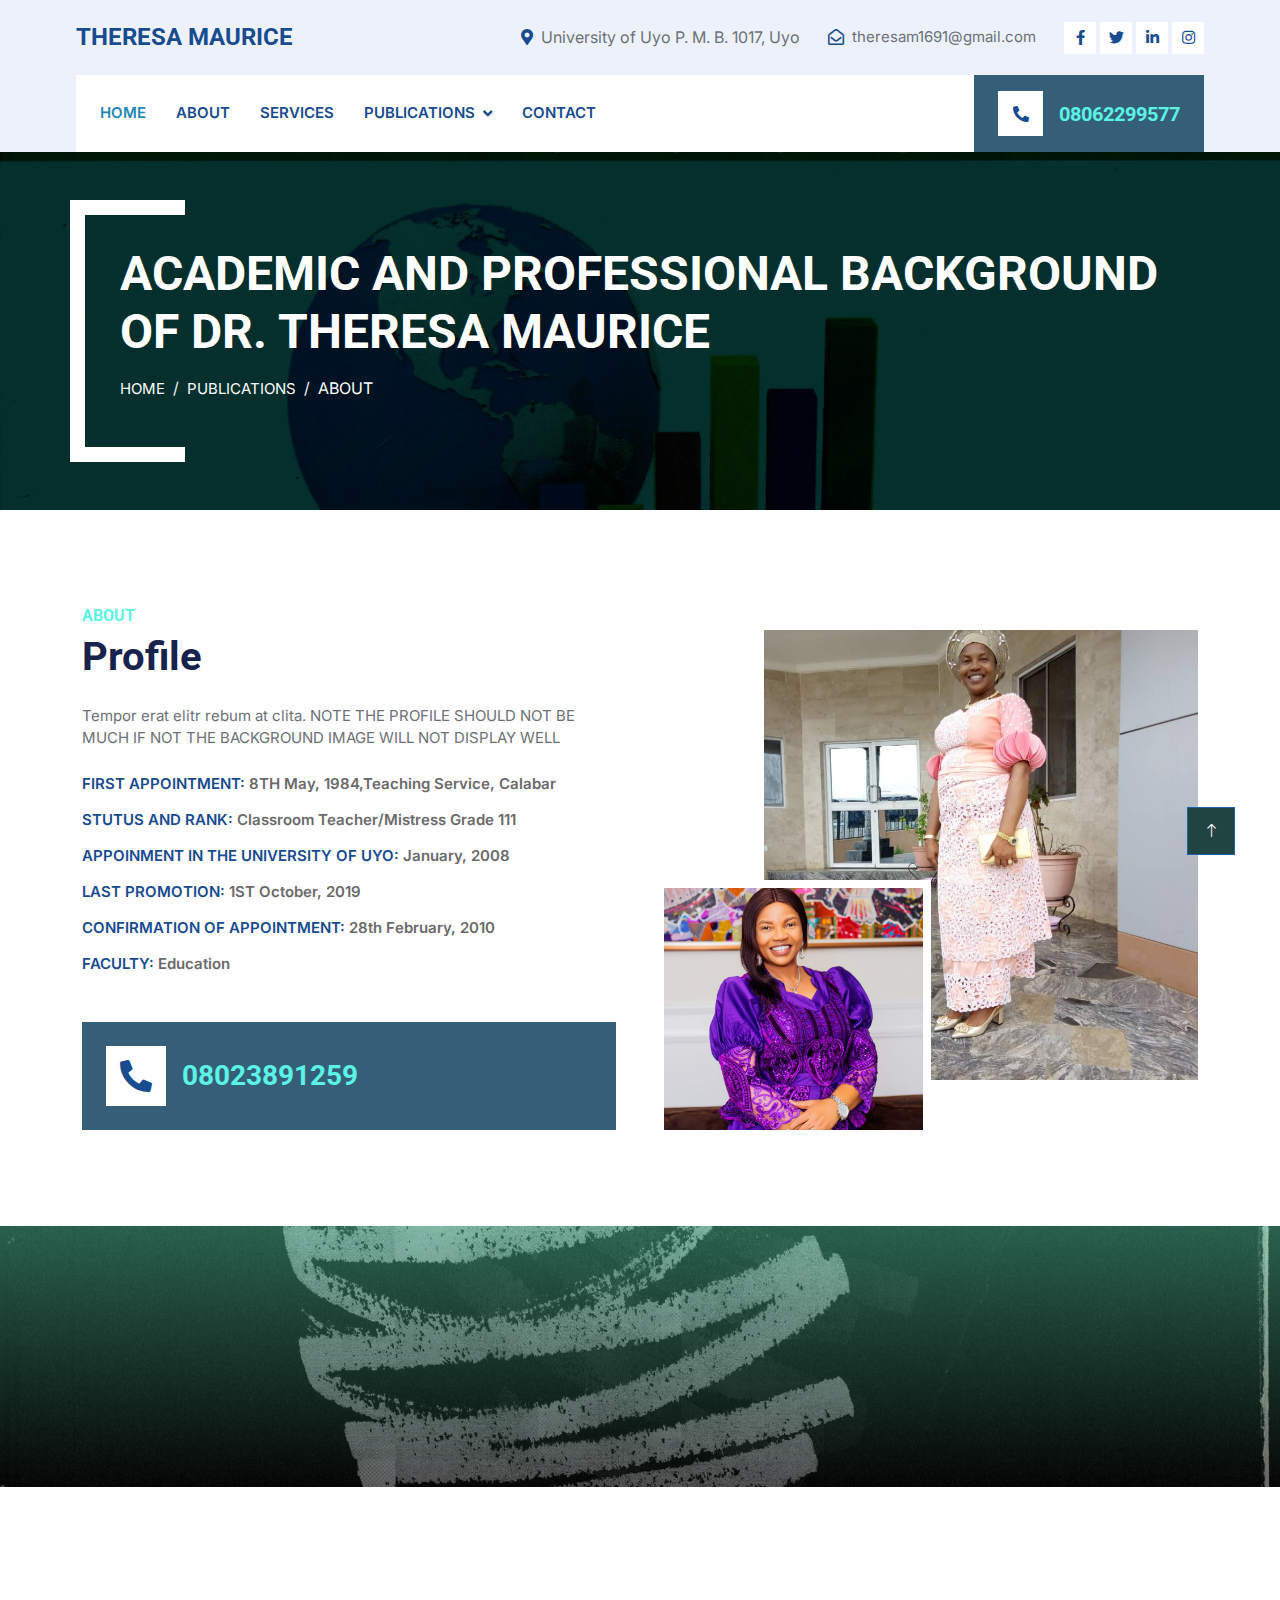
<file: about.html>
<!DOCTYPE html>
<html lang="en">

<head>
    <meta charset="utf-8">
    <title>UDOFIA, THERESA MAURICE</title>
    <link rel="icon" type="image/x-icon" href="/img/TH-3-removebg-preview.png">
    <meta content="width=device-width, initial-scale=1.0" name="viewport">
    <meta content="UDOFIA, THERESA MAURICE" name="UDOFIA, THERESA MAURICE, Department of Science Education, University of Uyo, Doctor of Philosophy, Department of Science Education, Curricular Structure of University and Professional skills development in Nigeria">
    <meta content="UDOFIA, THERESA MAURICE" name="UDOFIA, THERESA MAURICE">

    <!-- Favicon -->
    <link href="img/favicon.ico" rel="icon">

    <!-- Google Web Fonts -->
    <link rel="preconnect" href="https://fonts.googleapis.com">
    <link rel="preconnect" href="https://fonts.gstatic.com" crossorigin>
    <link href="https://fonts.googleapis.com/css2?family=Inter:wght@400;600&family=Roboto:wght@500;700&display=swap" rel="stylesheet">

    <!-- Icon Font Stylesheet -->
    <link href="https://cdnjs.cloudflare.com/ajax/libs/font-awesome/5.10.0/css/all.min.css" rel="stylesheet">
    <link href="https://cdn.jsdelivr.net/npm/bootstrap-icons@1.4.1/font/bootstrap-icons.css" rel="stylesheet">

    <!-- Libraries Stylesheet -->
    <link href="lib/animate/animate.min.css" rel="stylesheet">
    <link href="lib/owlcarousel/assets/owl.carousel.min.css" rel="stylesheet">
    <link href="lib/tempusdominus/css/tempusdominus-bootstrap-4.min.css" rel="stylesheet" />

    <!-- Customized Bootstrap Stylesheet -->
    <link href="css/bootstrap.min.css" rel="stylesheet">

    <!-- Template Stylesheet -->
    <link href="css/style.css" rel="stylesheet">
</head>

<body>
    <!-- Spinner Start -->
    <div id="spinner" class="show bg-white position-fixed translate-middle w-100 vh-100 top-50 start-50 d-flex align-items-center justify-content-center">
        <div class="spinner-border text-primary" style="width: 3rem; height: 3rem;" role="status">
            <span class="sr-only">Loading...</span>
        </div>
    </div>
    <!-- Spinner End -->


    <!-- Topbar Start -->
    <div class="container-fluid bg-light d-none d-lg-block">
        <div class="row align-items-center top-bar">
            <div class="col-lg-3 col-md-12 text-center text-lg-start">
                <a href="" class="navbar-brand m-0 p-0">
                    <h1 class="text-primary m-0 fs-4">THERESA MAURICE</h1>
                </a>
            </div>
            <div class="col-lg-9 col-md-12 text-end">
                <div class="h-100 d-inline-flex align-items-center me-4">
                    <i class="fa fa-map-marker-alt text-primary me-2"></i>
                    <p class="m-0 fs-6">
                        University of Uyo P. M. B. 1017, Uyo</p>
                </div>
                <div class="h-100 d-inline-flex align-items-center me-4">
                    <i class="far fa-envelope-open text-primary me-2"></i>
                    <p class="m-0">theresam1691@gmail.com</p>
                </div>
                <div class="h-100 d-inline-flex align-items-center">
                    <a class="btn btn-sm-square bg-white text-primary me-1" href=""><i class="fab fa-facebook-f"></i></a>
                    <a class="btn btn-sm-square bg-white text-primary me-1" href=""><i class="fab fa-twitter"></i></a>
                    <a class="btn btn-sm-square bg-white text-primary me-1" href=""><i class="fab fa-linkedin-in"></i></a>
                    <a class="btn btn-sm-square bg-white text-primary me-0" href=""><i class="fab fa-instagram"></i></a>
                </div>
            </div>
        </div>
    </div>
    <!-- Topbar End -->


    <!-- Navbar Start -->
    <div class="container-fluid nav-bar bg-light">
        <nav class="navbar navbar-expand-lg navbar-light bg-white p-3 py-lg-0 px-lg-4">
            <a href="" class="navbar-brand d-flex align-items-center m-0 p-0 d-lg-none">
                <h1 class="text-primary m-0 fs-4">THERESA MAURICE</h1>
            </a>
            <button class="navbar-toggler" type="button" data-bs-toggle="collapse" data-bs-target="#navbarCollapse">
                <span class="fa fa-bars"></span>
            </button>
            <div class="collapse navbar-collapse" id="navbarCollapse">
                <div class="navbar-nav me-auto">
                    <a href="index.html" class="nav-item nav-link active">Home</a>
                    <a href="about.html" class="nav-item nav-link">About</a>
                    <a href="service.html" class="nav-item nav-link">Services</a>
                    <div class="nav-item dropdown">
                        <a href="#" class="nav-link dropdown-toggle" data-bs-toggle="dropdown">Publications</a>
                        <div class="dropdown-menu fade-up m-0">
                            <a href="./journal.html" class="dropdown-item">Journals Article</a>
                            <a href="book.html" class="dropdown-item">Books</a>
                            <a href="conference.html" class="dropdown-item">Conference</a>
                        </div>
                    </div>
                    <a href="contact.html" class="nav-item nav-link">Contact</a>
                </div>
                <div class="mt-4 mt-lg-0 me-lg-n4 py-3 px-4 bg-primary d-flex align-items-center">
                    <div class="d-flex flex-shrink-0 align-items-center justify-content-center bg-white" style="width: 45px; height: 45px;">
                        <i class="fa fa-phone-alt text-primary"></i>
                    </div>
                    <div class="ms-3">
                        <h5 class="m-0 text-secondary">08062299577</h5>
                    </div>
                </div>
            </div>
        </nav>
    </div>
    <!-- Navbar End -->

    <!-- Page Header Start -->
    <div class="container-fluid page-header mb-5 py-5">
        <div class="container">
            <h1 class="display-5 text-white mb-3 animated slideInDown">ACADEMIC AND PROFESSIONAL BACKGROUND OF DR. THERESA MAURICE</h1>
            <nav aria-label="breadcrumb animated slideInDown">
                <ol class="breadcrumb text-uppercase">
                    <li class="breadcrumb-item"><a class="text-white" href="./index.html">Home</a></li>
                    <li class="breadcrumb-item"><a class="text-white" href="./index.html#publication">Publications</a></li>
                    <li class="breadcrumb-item text-white active" aria-current="page">About</li>
                </ol>
            </nav>
        </div>
    </div>
    <!-- Page Header End -->


    <!-- About Start -->
    <div class="container-xxl py-5">
        <div class="container">
            <div class="row g-5">
                <div class="col-lg-6 wow fadeInUp" data-wow-delay="0.1s">
                    <h6 class="text-secondary text-uppercase">About </h6>
                    <h1 class="mb-4">Profile</h1>
                    <p class="mb-4">Tempor erat elitr rebum at clita. 
                       
                        NOTE THE PROFILE SHOULD NOT BE MUCH IF NOT THE BACKGROUND IMAGE WILL NOT DISPLAY WELL
                    </p>
                    <div class="smallText">
                        <p class="fw-medium text-primary">
                            <span>FIRST APPOINTMENT: <span class="span-color">8TH May, 1984,Teaching Service,
                                    Calabar</span></span>
                        </p>
                        <p class="fw-medium text-primary">
                            <span>STUTUS AND RANK: <span class="span-color">
                                    Classroom Teacher/Mistress
                                    Grade 111
                                </span> </span>
                        </p>
                        <p class="fw-medium text-primary">
                            <span>APPOINMENT IN THE UNIVERSITY OF UYO: <span class="span-color">
                                January, 2008
                                </span> </span>
                        </p>
                        <p class="fw-medium text-primary">
                            <span>LAST PROMOTION: <span class="span-color">
                                1ST October, 2019
                                </span> </span>
                        </p>
                        <p class="fw-medium text-primary">
                            <span>CONFIRMATION OF APPOINTMENT: <span class="span-color">
                                28th February, 2010
                                </span> </span>
                        </p>
                        <p class="fw-medium text-primary">
                            <span>FACULTY: <span class="span-color">
                                Education
                                </span> </span>
                        </p>
                    </div>
                    <div class="bg-primary d-flex align-items-center p-4 mt-5">
                        <div class="d-flex flex-shrink-0 align-items-center justify-content-center bg-white"
                            style="width: 60px; height: 60px;">
                            <i class="fa fa-phone-alt fa-2x text-primary"></i>
                        </div>
                        <div class="ms-3">
                            <h3 class="m-0 text-secondary">08023891259</h3>
                        </div>
                    </div>
                </div>
                <div class="col-lg-6 pt-4" style="min-height: 500px;">
                    <div class="position-relative h-100 wow fadeInUp" data-wow-delay="0.5s">
                        <img class="position-absolute img-fluid w-100 h-100" src="img/TH-6.jpg"
                            style="object-fit: cover; padding: 0 0 50px 100px;" alt="">
                        <img class="position-absolute start-0 bottom-0 img-fluid bg-white pt-2 pe-2 w-50 h-50"
                            src="img/TH-2.jpg" style="object-fit: cover;" alt="">
                    </div>
                </div>
            </div>
        </div>
    </div>
    <!-- About End -->


    <!-- Fact Start -->
    <div class="container-fluid fact bg-dark my-5 py-5">
        <div class="container">
            <div class="row g-4 box-shadow">
                <div class="col-md-6 col-lg-3 text-center wow fadeIn " data-wow-delay="0.1s">
                   
                    <p class="text-white mb-0">Supervised and graduated eight (8) MSc (Ed) students</p>
                </div>
                <div class="col-md-6 col-lg-3 text-center wow fadeIn" data-wow-delay="0.3s">
                   
                    <p class="text-white mb-0">Supervised and graduated one (1) PhD students</p>
                </div>
                <div class="col-md-6 col-lg-3 text-center wow fadeIn" data-wow-delay="0.5s">
                   
                    <p class="text-white mb-0">Co- supervised and graduated three (3) PhD students</p>
                </div>
                <div class="col-md-6 col-lg-3 text-center wow fadeIn" data-wow-delay="0.7s">
                  
                    <p class="text-white mb-0">Project and Seminar supervisor for regular, PGDE and Continuing education students</p>
                </div>
            </div>
        </div>
    </div>
    <!-- Fact End -->


        <!-- EXPERIENCE Start -->
         <!-- Team1 Start -->
         <div class="container-xxl py-5 " id="educational-institution">
            <div class="container">
                <div class="text-center wow fadeInUp" data-wow-delay="0.1s">
                    <h1 class="text-primary text-uppercase fs-4 mb-3">HIGHER EDUCATIONAL INSTITUTIONS ATTENDED</h1>
                </div>
                <div class="row g-4">
                    <div class="col-lg-4 col-md-6 wow fadeInUp" data-wow-delay="0.1s">
                        <div class="team-item  shadow-sm p-4 bg-white about-text-height">
                            <div class="position-relative overflow-hidden">
                                <h4 class="mb-1 fs-6 ">University of Ibadan, Ibadan </h4>
                                <p class="text-primary ">
                                    2012-2015
                                </p>
                            </div>
    
                        </div>
                    </div>
                    <div class="col-lg-4 col-md-6 wow fadeInUp" data-wow-delay="0.1s">
                        <div class="team-item  shadow-sm p-4 bg-white about-text-height">
                            <div class="position-relative overflow-hidden">
                                <h4 class="mb-1 fs-6 ">University of Uyo, Uyo</h4>
                                <p class="text-primary ">
                                    2000 - 2005
                                   
                                </p>
                            </div>
    
                        </div>
                    </div>
                    <div class="col-lg-4 col-md-6 wow fadeInUp" data-wow-delay="0.1s">
                        <div class="team-item  shadow-sm p-4 bg-white about-text-height">
                            <div class="position-relative overflow-hidden">
                                <h4 class="mb-1 fs-6 ">University of Uyo, Uyo </h4>
                                <p class="text-primary ">
                                    1988 -1998
                                </p>
                            </div>
    
                        </div>
                    </div>
                    <div class="col-lg-4 col-md-6 wow fadeInUp" data-wow-delay="0.1s">
                        <div class="team-item  shadow-sm p-4 bg-white about-text-height">
                            <div class="position-relative overflow-hidden">
                                <h4 class="mb-1 fs-6 ">College of Education, Uyo </h4>
                                <p class="text-primary ">
                                    1979 – 1982
                                </p>
                            </div>
    
                        </div>
                    </div>
                    <div class="col-lg-4 col-md-6 wow fadeInUp" data-wow-delay="0.1s">
                        <div class="team-item  shadow-sm p-4 bg-white about-text-height">
                            <div class="position-relative overflow-hidden">
                                <h4 class="mb-1 fs-6 ">Federal Government Girls’ College, Benin city, Benin (Now in Edo State)</h4>
                                <p class="text-primary ">
                                    1973-1978
                                </p>
                            </div>
    
                        </div>
                    </div>
                    <div class="col-lg-4 col-md-6 wow fadeInUp" data-wow-delay="0.1s">
                        <div class="team-item  shadow-sm p-4 bg-white about-text-height">
                            <div class="position-relative overflow-hidden">
                                <h4 class="mb-1 fs-6 ">St. Michael Primary School, Nsukara Offot, Uyo</h4>
                                <p class="text-primary ">
                                    1967-1972
                                </p>
                            </div>
    
                        </div>
                    </div>
                </div>
            </div>
        </div>
        <!-- Team 1  End -->


<!-- Team  2 start -->
<div class="container-fluid py-5 px-4 px-lg-0" id="academic-qualification">
    <div class="row g-0">
        
        <div class="col-md-12 col-lg-0">
            <div class="ms-lg-5 ps-lg-5 pb-lg-5">
                <div class="text-center  wow fadeInUp" data-wow-delay="0.1s">
                    <h1 class="text-primary text-uppercase fs-4 mb-3 ">ACADEMIC QUALIFICATIONS</h1>
                </div>
                <div class="owl-carousel service-carousel position-relative carousel-height wow fadeInUp"
                    data-wow-delay="0.1s">
                    <div class="bg-transparent p-4 hover-bg shadow-sm carousel-height-div">
                        <div class="d-flex align-items-center justify-content-center border border-5 border-white mb-4"
                            style="width: 75px; height: 75px;">
                            <i class="fa fa-address-card fa-2x text-primary"></i>
                        </div>
                        <small class="text-primary">Doctor of Philosophy  Ph. D. Science Education (Chemistry Education)</small>
                        <p>2015</p>                       
                    </div>

                    <div class="bg-transparent p-4 hover-bg shadow-sm carousel-height-div">
                        <div class="d-flex align-items-center justify-content-center border border-5 border-white mb-4"
                            style="width: 75px; height: 75px;">
                            <i class="fa fa-address-card fa-2x text-primary"></i>
                        </div>
                        <small class="text-primary">Master of Science Education ( M.Sc (Ed), Chemistry Education)</small>
                        <p>2005</p>                       
                    </div>

                    <div class="bg-transparent p-4 hover-bg shadow-sm carousel-height-div">
                        <div class="d-flex align-items-center justify-content-center border border-5 border-white mb-4"
                            style="width: 75px; height: 75px;">
                            <i class="fa fa-address-card fa-2x text-primary"></i>
                        </div>
                        <small class="text-primary">Bachelor of Science Education  B.SC (Ed), Chemistry Education</small>
                        <p>1998</p>
                    </div>

                    <div class="bg-transparent p-4 hover-bg shadow-sm carousel-height-div">
                        <div class="d-flex align-items-center justify-content-center border border-5 border-white mb-4"
                            style="width: 75px; height: 75px;">
                            <i class="fa fa-address-card fa-2x text-primary"></i>
                        </div>
                        <small class="text-primary">Nigerian Certificate of Education (N.C.E. Biology/Chemistry)</small>
                        <p>1982</p>
                    </div>
                    <div class="bg-transparent p-4 hover-bg shadow-sm carousel-height-div">
                        <div class="d-flex align-items-center justify-content-center border border-5 border-white mb-4"
                            style="width: 75px; height: 75px;">
                            <i class="fa fa-address-card fa-2x text-primary"></i>
                        </div>
                        <small class="text-primary">West African School Certificate (WASC)</small>
                        <p>1978</p>
                    </div>
                    <div class="bg-transparent p-4 hover-bg shadow-sm carousel-height-div">
                        <div class="d-flex align-items-center justify-content-center border border-5 border-white mb-4"
                            style="width: 75px; height: 75px;">
                            <i class="fa fa-address-card fa-2x text-primary"></i>
                        </div>
                        <small class="text-primary">First School Leaving Certificate (FSLC)</small>
                        <p>1972</p>
                    </div>

                   
                </div>
            </div>
        </div>
    </div>
</div>

<!-- Team 2 end -->

                <!-- Team Start -->
                <div class="container-xxl py-5 ">
                    <div class="container">
                        <div class="text-center wow fadeInUp" data-wow-delay="0.1s">
                            <h1 class="mb-1 fs-3">WORK EXPERIENCE IN THE UNIVERSITY</h1>
                            <h1 class="text-primary text-uppercase fs-4 mb-3"> WORK EXPERIENCE BEFORE PRESENT APPOINTMENT</h1>
                        </div>
                        <div class="row g-4">
                            <div class="col-lg-4 col-md-6 wow fadeInUp" data-wow-delay="0.1s">
                                <div class="team-item  shadow-sm p-4 bg-white about-text-height">
                                    <div class="position-relative overflow-hidden">
                                        <h4 class="mb-1 fs-6 ">National Youth Service Corp NYSC </h4>
                                        <p class="text-primary ">
                                            Nov, 1982 - Nov,
                                            1983
                                        </p>
                                    </div>
            
                                </div>
                            </div>
                            <div class="col-lg-4 col-md-6 wow fadeInUp" data-wow-delay="0.1s">
                                <div class="team-item  shadow-sm p-4 bg-white about-text-height">
                                    <div class="position-relative overflow-hidden">
                                        <h4 class="mb-1 fs-6 ">Teaching under the State Secondary School Board, Calabar at
                                            Christian Secondary Commercial School, Uyo.</h4>
                                        <p class="text-primary ">
                                            1984 - 1991
                                           
                                        </p>
                                    </div>
            
                                </div>
                            </div>
                            <div class="col-lg-4 col-md-6 wow fadeInUp" data-wow-delay="0.1s">
                                <div class="team-item  shadow-sm p-4 bg-white about-text-height">
                                    <div class="position-relative overflow-hidden">
                                        <h4 class="mb-1 fs-6 ">Teaching under the State Secondary School Board, Uyo at
                                            Community Secondary Commercial School, Ikot Oku Ikono. </h4>
                                        <p class="text-primary ">
                                            Aug 1992 -
                                            1997
                                        </p>
                                    </div>
            
                                </div>
                            </div>
                            <div class="col-lg-4 col-md-6 wow fadeInUp" data-wow-delay="0.1s">
                                <div class="team-item  shadow-sm p-4 bg-white about-text-height">
                                    <div class="position-relative overflow-hidden">
                                        <h4 class="mb-1 fs-6 ">Teaching under the State Secondary School Board, Uyo at
                                            Christian Secondary Commercial School, Uyo. </h4>
                                        <p class="text-primary ">
                                            July,1998 - Aug,
                                            2004
                                        </p>
                                    </div>
            
                                </div>
                            </div>
                            <div class="col-lg-4 col-md-6 wow fadeInUp" data-wow-delay="0.1s">
                                <div class="team-item  shadow-sm p-4 bg-white about-text-height">
                                    <div class="position-relative overflow-hidden">
                                        <h4 class="mb-1 fs-6 ">Teaching under the State Secondary School Board at
                                            Cornelia Cornelly College, Uyo.</h4>
                                        <p class="text-primary ">
                                            Sept, 2005 -
                                            Feb, 2008
                                        </p>
                                    </div>
            
                                </div>
                            </div>
        
                            
            
                        </div>
                    </div>
                </div>
                <!-- Team End -->
            
            
        
        
        <div class="container-fluid py-5 px-4 px-lg-0" id="experience">
            <div class="row g-0">
                <div class="col-md-12 col-lg-0">
                    <div class="ms-lg-5 ps-lg-5">
                        <div class="text-center  wow fadeInUp" data-wow-delay="0.1s">
                            <!-- <h6 class="text-primary text-uppercase mb-3"></h6> -->
                            <h1 class="text-primary text-uppercase fs-4">COURSES TAUGHT WITH DATES 2022/2023</h1>
                        </div>
                        

                        <div class="owl-carousel service-carousel position-relative about-carousel-height wow fadeInUp" data-wow-delay="0.1s">
                            <div class="bg-light p-4">
                                <p>SED 413</p>
                                    <h4 class="mb-1 fs-6">Science Technology and Society</h4>
                                <small class="text-primary">2022/2023</small>
                            </div>
                            <div class="bg-light p-4">
                                <p>EDU 311</p>
                                <h4 class="mb-1 fs-6">Special Teaching Methods in Science Education</h4>
                            <small class="text-primary">2022/2023</small>
                            </div>
                           
                            <div class="bg-light p-4">
                                <p>SED 32</p>
                                <h4 class="mb-1 fs-6">Environment and Population</h4>
                            <small class="text-primary">2022/2023</small>
                            </div>
                            
                            <div class="bg-light p-4">
                                <p>SED 323</p>
                                    <h4 class="mb-1 fs-6"> Laboratory/ Workshop Practices (Chemistry Group) </h4>
                                <small class="text-primary">2022/2023</small>
                            </div>
                            
                            <div class="bg-light p-4">
                                <p>SED 324</p>
                                <h4 class="mb-1 fs-6">School Science Laboratory </h4>
                            <small class="text-primary">2022/2023</small>
                            </div>
                            
                            <div class="bg-light p-4">
                                <p>SED 325</p>
                                    <h4 class="mb-1 fs-6">School Science Curriculum </h4>
                                <small class="text-primary">2022/2023</small>
                            </div>
                            
                            <div class="bg-light p-4">
                                <p>EDU 421</p>
                                <h4 class="mb-1 fs-6"> B. Sc. (Ed) Seminar </h4>
                            <small class="text-primary">2022/2023</small>
                            </div>
                            
                            <div class="bg-light p-4">
                                <p>EDU 499</p>
                                <h4 class="mb-1 fs-6"> B. Sc. Ed. Project. </h4>
                            <small class="text-primary">U2022/2023</small>
                            </div>
                            <div class="bg-light p-4">
                                <p>SED 621</p>
                                <h4 class="mb-1 fs-6">Interactions of Science and Technology and Society </h4>
                            <small class="text-primary">2022/2023</small>
                            </div>
                            <div class="bg-light p-4">
                                <p>SED 622</p>
                                <h4 class="mb-1 fs-6">Resources and Instructional Strategies </h4>
                            <small class="text-primary">2022/2023</small>
                            </div>
                            <div class="bg-light p-4">
                                <p>PDE 517</p>
                                <h4 class="mb-1 fs-6"> Special Area Method (Science) in Institute of Education </h4>
                            <small class="text-primary">2022/2023</small>
                            </div>
                            <div class="bg-light p-4">
                                <p>EDU 421</p>
                                <h4 class="mb-1 fs-6"> BSc Ed. Seminar </h4>
                            <small class="text-primary">2022/2023</small>
                            </div>


                            <div class="bg-light p-4">
                                <p>EDU 499</p>
                                <h4 class="mb-1 fs-6"> B.Sc. Ed. Project. </h4>
                            <small class="text-primary">2022/2023</small>
                            <p>SED 732</p>
                                <h4 class="mb-1 fs-6"> Supervise Thesis in Science Education. </h4>
                            <small class="text-primary">2022/2023</small>
                            </div>

                            <div class="bg-light p-4">
                                <p>SED 631</p>
                                <h4 class="mb-1 fs-6"> Supervise seminar in Science Education for Masters students </h4>
                            <small class="text-primary">2022/2023</small>
                            <p>PDE 517</p>
                            <h4 class="mb-1 fs-6"> Special Area Method (Science) in Institute of Education </h4>
                        <small class="text-primary">2022/2023</small>
                            </div>


                            <div class="bg-light p-4">
                                <p>SED 632</p>
                                <h4 class="mb-1 fs-6"> Supervise Dissertation in Science Education for Masters students</h4>
                            <small class="text-primary">2022/2023</small>
                            <h4 class="mb-1 fs-6">Supervision of Undergraduates in Teaching Practice. </h4>
                            <small class="text-primary">2022/2023</small>
                            </div>


                            <div class="bg-light p-4">
                                <p>SED 711</p>
                                <h4 class="mb-1 fs-6"> Advanced science curriculum design development and evaluation </h4>
                            <small class="text-primary">2022/2023</small>
                            <h4 class="mb-1 fs-6">Supervision of PGDE students in Teaching Practice. </h4>
                            <small class="text-primary">2022/2023</small>
                            </div>

                            <div class="bg-light p-4">
                                <p>SED 731</p>
                                <h4 class="mb-1 fs-6"> Supervise seminar in Science Education for Ph.D </h4>
                            <small class="text-primary">2022/2023</small>
                            <h4 class="mb-1 fs-6">Supervision of Continuing Education students in Teaching Practice. </h4>
                            <small class="text-primary">2022/2023</small>
                            </div>                         
                        </div>
                    </div>
                </div>
            </div>
        </div>
        <!-- EXPERIENCE End -->
    
  
        

    <!-- Footer Start -->
    <div class="container-fluid bg-dark text-light footer pt-5 mt-5 wow fadeIn" data-wow-delay="0.1s">
        <div class="container py-5">
            <div class="row g-5 text-smalll">
                <div class="col-lg-3 col-md-6">
                    <h4 class="text-light mb-4">Address</h4>
                    <p class="mb-2 "><i class="fa fa-map-marker-alt me-3"></i>Department of Science Education
                        University of Uyo P. M. B. 1017, Uyo</p>
                    <p class="mb-2"><i class="fa fa-phone-alt me-3"></i>08062299577</p>
                    <p class="mb-2"><i class="fa fa-envelope me-3"></i>theresam1691@gmail.com</p>
                    <div class="d-flex pt-2">
                        <a class="btn btn-outline-light " href=""><img src="./img/gs-removebg-preview.png" alt=""></a>
                        <a class="btn btn-outline-light " href=""><img src="./img/rg-removebg-preview.png" alt=""></a>
                        <a class="btn btn-outline-light " href=""><img src="./img/orcid-removebg-preview.png" alt=""></a>
                        <a class="btn btn-outline-light " href=""><img src="./img/wos-removebg-preview.png" alt=""></a>
                    </div>
                </div>
                <div class="col-lg-3 col-md-6">
                    <h4 class="text-light mb-4">EDITORSHIP</h4>
                    <h6 class="text-light">Associate Editor – Global Journal of Academic Research (GJAR)
                        <a class="btn btn-link" href="https://ijiem.com.ng">Visit www.ijiem.com.ng</a>
                    </h6>
              
                   
                </div>
                <div class="col-lg-3 col-md-6">
                    <h4 class="text-light mb-4">Links</h4>
                    <a class="btn btn-link" href="./about.html">About</a>
                    <a class="btn btn-link" href="./service.html">Service</a>
                    <a class="btn btn-link" href="./journal.html">Journals</a>
                    <a class="btn btn-link" href="./book.html">Book Chapters</a>
                    <a class="btn btn-link" href="./conference.html">Conference</a>
                    <a class="btn btn-link" href="./contact.html">Contact</a>
                </div>
                <div class="col-lg-3 col-md-6">
                    <h4 class="text-light mb-4">Contact</h4>
                    <p>Dr. THERESA MAURICE</p>
                    <div class="position-relative mx-auto" style="max-width: 400px;">
                        <input class="form-control border-0 w-100 py-3 ps-4 pe-5" type="text" placeholder="Your email">
                        <a
                            class="btn btn-primary py-2 position-absolute top-0 end-0 mt-2 me-2" href="./contact.html">SignUp</a>
                    </div>
                </div>
            </div>
        </div>
        <div class="container">
            <div class="copyright">
                <div class="row">
                    <div class="col-md-6 text-center text-md-start mb-3 mb-md-0">
                        &copy; <a class="border-bottom" href="#">Dr. THERESA MAURICE</a>, All Right Reserved.
                    </div>
                    <div class="col-md-6 text-center text-md-end">
                       
                        Designed By <a class="border-bottom" href="https://web.facebook.com/">Pius Udomah</a>
                    </div>
                </div>
            </div>
        </div>
    </div>
    <!-- Footer End -->


    <!-- Back to Top -->
    <a href="#" class="btn btn-lg btn-primary btn-lg-square rounded-0 back-to-top"><i class="bi bi-arrow-up"></i></a>


    <!-- JavaScript Libraries -->
    <script src="https://code.jquery.com/jquery-3.4.1.min.js"></script>
    <script src="https://cdn.jsdelivr.net/npm/bootstrap@5.0.0/dist/js/bootstrap.bundle.min.js"></script>
    <script src="lib/wow/wow.min.js"></script>
    <script src="lib/easing/easing.min.js"></script>
    <script src="lib/waypoints/waypoints.min.js"></script>
    <script src="lib/counterup/counterup.min.js"></script>
    <script src="lib/owlcarousel/owl.carousel.min.js"></script>
    <script src="lib/tempusdominus/js/moment.min.js"></script>
    <script src="lib/tempusdominus/js/moment-timezone.min.js"></script>
    <script src="lib/tempusdominus/js/tempusdominus-bootstrap-4.min.js"></script>

    <!-- Template Javascript -->
    <script src="js/main.js"></script>
</body>

</html>
</file>
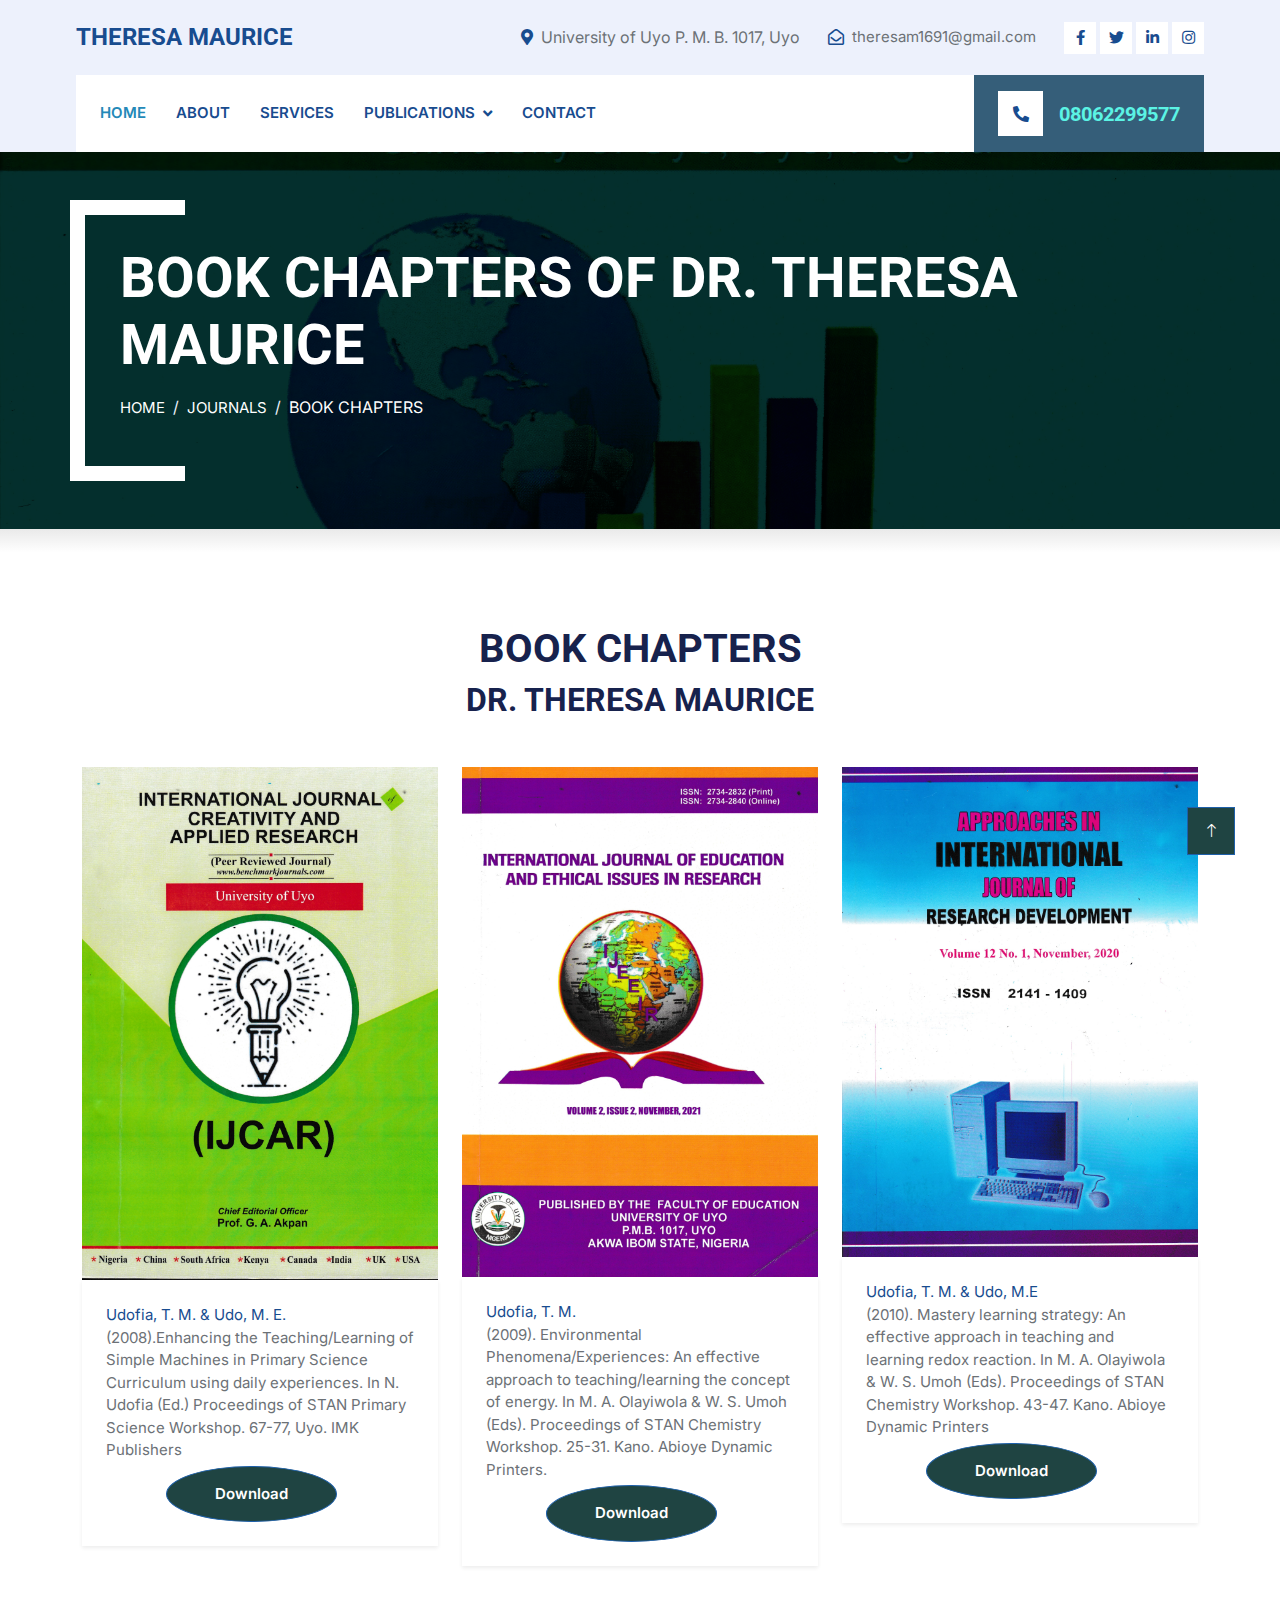
<file: book.html>
<!DOCTYPE html>
<html lang="en">

<head>
    <meta charset="utf-8">
    <title>UDOFIA, THERESA MAURICE</title>
    <link rel="icon" type="image/x-icon" href="/img/TH-3-removebg-preview.png">
    <meta content="width=device-width, initial-scale=1.0" name="viewport">
    <meta content="UDOFIA, THERESA MAURICE" name="UDOFIA, THERESA MAURICE, Department of Science Education, University of Uyo, Doctor of Philosophy, Department of Science Education, Curricular Structure of University and Professional skills development in Nigeria">
    <meta content="UDOFIA, THERESA MAURICE" name="UDOFIA, THERESA MAURICE">

    <!-- Favicon -->
    <link href="img/favicon.ico" rel="icon">

    <!-- Google Web Fonts -->
    <link rel="preconnect" href="https://fonts.googleapis.com">
    <link rel="preconnect" href="https://fonts.gstatic.com" crossorigin>
    <link href="https://fonts.googleapis.com/css2?family=Inter:wght@400;600&family=Roboto:wght@500;700&display=swap" rel="stylesheet">

    <!-- Icon Font Stylesheet -->
    <link href="https://cdnjs.cloudflare.com/ajax/libs/font-awesome/5.10.0/css/all.min.css" rel="stylesheet">
    <link href="https://cdn.jsdelivr.net/npm/bootstrap-icons@1.4.1/font/bootstrap-icons.css" rel="stylesheet">

    <!-- Libraries Stylesheet -->
    <link href="lib/animate/animate.min.css" rel="stylesheet">
    <link href="lib/owlcarousel/assets/owl.carousel.min.css" rel="stylesheet">
    <link href="lib/tempusdominus/css/tempusdominus-bootstrap-4.min.css" rel="stylesheet" />

    <!-- Customized Bootstrap Stylesheet -->
    <link href="css/bootstrap.min.css" rel="stylesheet">

    <!-- Template Stylesheet -->
    <link href="css/style.css" rel="stylesheet">
</head>

<body>
    <!-- Spinner Start -->
    <div id="spinner" class="show bg-white position-fixed translate-middle w-100 vh-100 top-50 start-50 d-flex align-items-center justify-content-center">
        <div class="spinner-border text-primary" style="width: 3rem; height: 3rem;" role="status">
            <span class="sr-only">Loading...</span>
        </div>
    </div>
    <!-- Spinner End -->


    <!-- Topbar Start -->
    <div class="container-fluid bg-light d-none d-lg-block">
        <div class="row align-items-center top-bar">
            <div class="col-lg-3 col-md-12 text-center text-lg-start">
                <a href="" class="navbar-brand m-0 p-0">
                    <h1 class="text-primary m-0 fs-4">THERESA MAURICE</h1>
                </a>
            </div>
            <div class="col-lg-9 col-md-12 text-end">
                <div class="h-100 d-inline-flex align-items-center me-4">
                    <i class="fa fa-map-marker-alt text-primary me-2"></i>
                    <p class="m-0 fs-6">
                        University of Uyo P. M. B. 1017, Uyo</p>
                </div>
                <div class="h-100 d-inline-flex align-items-center me-4">
                    <i class="far fa-envelope-open text-primary me-2"></i>
                    <p class="m-0">theresam1691@gmail.com</p>
                </div>
                <div class="h-100 d-inline-flex align-items-center">
                    <a class="btn btn-sm-square bg-white text-primary me-1" href=""><i class="fab fa-facebook-f"></i></a>
                    <a class="btn btn-sm-square bg-white text-primary me-1" href=""><i class="fab fa-twitter"></i></a>
                    <a class="btn btn-sm-square bg-white text-primary me-1" href=""><i class="fab fa-linkedin-in"></i></a>
                    <a class="btn btn-sm-square bg-white text-primary me-0" href=""><i class="fab fa-instagram"></i></a>
                </div>
            </div>
        </div>
    </div>
    <!-- Topbar End -->


    <!-- Navbar Start -->
    <div class="container-fluid nav-bar bg-light">
        <nav class="navbar navbar-expand-lg navbar-light bg-white p-3 py-lg-0 px-lg-4">
            <a href="" class="navbar-brand d-flex align-items-center m-0 p-0 d-lg-none">
                <h1 class="text-primary m-0 fs-4">THERESA MAURICE</h1>
            </a>
            <button class="navbar-toggler" type="button" data-bs-toggle="collapse" data-bs-target="#navbarCollapse">
                <span class="fa fa-bars"></span>
            </button>
            <div class="collapse navbar-collapse" id="navbarCollapse">
                <div class="navbar-nav me-auto">
                    <a href="index.html" class="nav-item nav-link active">Home</a>
                    <a href="about.html" class="nav-item nav-link">About</a>
                    <a href="service.html" class="nav-item nav-link">Services</a>
                    <div class="nav-item dropdown">
                        <a href="#" class="nav-link dropdown-toggle" data-bs-toggle="dropdown">Publications</a>
                        <div class="dropdown-menu fade-up m-0">
                            <a href="./journal.html" class="dropdown-item">Journals Article</a>
                            <a href="book.html" class="dropdown-item">Books</a>
                            <a href="conference.html" class="dropdown-item">Conference</a>
                        </div>
                    </div>
                    <a href="contact.html" class="nav-item nav-link">Contact</a>
                </div>
                <div class="mt-4 mt-lg-0 me-lg-n4 py-3 px-4 bg-primary d-flex align-items-center">
                    <div class="d-flex flex-shrink-0 align-items-center justify-content-center bg-white" style="width: 45px; height: 45px;">
                        <i class="fa fa-phone-alt text-primary"></i>
                    </div>
                    <div class="ms-3">
                        <h5 class="m-0 text-secondary">08062299577</h5>
                    </div>
                </div>
            </div>
        </nav>
    </div>
    <!-- Navbar End -->


    <!-- Page Header Start -->
    <div class="container-fluid page-header mb-5 py-5">
        <div class="container">
            <h1 class="display-4 text-uppercase text-white mb-3 animated slideInDown">Book Chapters OF DR. THERESA MAURICE</h1>
            <nav aria-label="breadcrumb animated slideInDown">
                <ol class="breadcrumb text-uppercase">
                    <li class="breadcrumb-item"><a class="text-white" href="./index.html">Home</a></li>
                    <li class="breadcrumb-item"><a class="text-white" href="./journal.html">Journals</a></li>
                    <li class="breadcrumb-item text-white active" aria-current="page">Book Chapters</li>
                </ol>
            </nav>
        </div>
    </div>
    <!-- Page Header End -->

    <div class="container-xxl py-5 ">
        <div class="container">
            <div class="text-center wow fadeInUp" data-wow-delay="0.1s">
                <h1 class="mb-2">BOOK CHAPTERS</h1>
                <h2 class="mb-5">DR. THERESA MAURICE</h1>
            </div>
            <div class="row g-4">
                
                <div class="col-lg-4 col-md-6 wow fadeInUp" data-wow-delay="0.1s">
                    <div class="overflow-hidden">
                        <img class="img-fluid w-100 h-auto"  src="img/IMG_20230624_0008.jpg" alt="">
                    </div>
                    <div class="team-item  shadow-sm p-4 bg-white">
                        <div class="position-relative overflow-hidden">
                            <p class="text-primary m-0">
                                Udofia, T. M. & Udo, M. E.
                            </p>    
                            <p class="mb-1 ">  (2008).Enhancing the Teaching/Learning of Simple
                                Machines in Primary Science Curriculum using daily experiences. In N. Udofia
                                (Ed.) Proceedings of STAN Primary Science Workshop. 67-77, Uyo. IMK
                                Publishers
                            </p>
                            <div class="text-center">
                            <a href="#" download="#"
                                class="btn btn-primary text-white text-hover  rounded-circle py-md-3 px-md-5 me-3 animated slideInLeft hover-bg">Download</a>
                            </div>
                        </div>
                    </div>
                </div>
                <div class="col-lg-4 col-md-6 wow fadeInUp" data-wow-delay="0.3s">
                    <div class="overflow-hidden">
                        <img class="img-fluid w-100 h-auto"  src="img/IMG_20230624_0007.jpg" alt="">
                    </div>
                    <div class="team-item  shadow-sm p-4 bg-white">
                        <div class="position-relative overflow-hidden">
                            <p class="text-primary m-0">
                                Udofia, T. M.
                            </p>    
                            <p class="mb-1 ">   (2009). Environmental Phenomena/Experiences: An effective
                                approach to teaching/learning the concept of energy. In M. A. Olayiwola & W.
                                S. Umoh (Eds). Proceedings of STAN Chemistry Workshop. 25-31.
                                Kano. Abioye Dynamic Printers.
                            </p>
                            <div class="text-center">
                            <a href="#" download="#"
                                class="btn btn-primary text-white text-hover  rounded-circle py-md-3 px-md-5 me-3 animated slideInLeft hover-bg">Download</a>
                            </div>
                        </div>
                    </div>
                </div>
                <div class="col-lg-4 col-md-6 wow fadeInUp" data-wow-delay="0.2s">
                    <div class="overflow-hidden">
                        <img class="img-fluid w-100 h-auto"  src="img/IMG_20230624_0006.jpg" alt="">
                    </div>
                    <div class="team-item  shadow-sm p-4 bg-white">
                        <div class="position-relative overflow-hidden">
                            <p class="text-primary m-0">
                                Udofia, T. M. & Udo, M.E
                            </p>    
                            <p class="mb-1 ">   (2010). Mastery learning strategy: An effective approach
                                in teaching and learning redox reaction. In M. A. Olayiwola & W. S. Umoh
                                (Eds). Proceedings of STAN Chemistry Workshop. 43-47. Kano. Abioye
                                Dynamic Printers
                            </p>
                            <div class="text-center">
                            <a href="#" download="#"
                                class="btn btn-primary text-white text-hover  rounded-circle py-md-3 px-md-5 me-3 animated slideInLeft hover-bg">Download</a>
                            </div>
                        </div>
                    </div>
                </div>
                <div class="col-lg-4 col-md-6 wow fadeInUp" data-wow-delay="0.1s">
                    <div class="overflow-hidden">
                        <img class="img-fluid w-100 h-auto"  src="img/IMG_20230624_0005.jpg" alt="">
                    </div>
                    <div class="team-item  shadow-sm p-4 bg-white">
                        <div class="position-relative overflow-hidden">
                            <p class="text-primary m-0">
                                Udofia, T. M.
                            </p>    
                            <p class="mb-1 ">   (2010). Problem-solving : An appropriate strategy for teaching
                                calculations in electrochemistry. In G. O. Ojokuku & O. Amadi (Eds).
                                Proceedings of STAN Chemistry Workshop. MacChin Multimedia Designers,
                                Zaria. 63-65. Series 6.
                            </p>
                            <div class="text-center">
                            <a href="#" download="#"
                                class="btn btn-primary text-white text-hover  rounded-circle py-md-3 px-md-5 me-3 animated slideInLeft hover-bg">Download</a>
                            </div>
                        </div>
                    </div>
                </div>
                <div class="col-lg-4 col-md-6 wow fadeInUp" data-wow-delay="0.5s">
                    <div class="overflow-hidden">
                        <img class="img-fluid w-100 h-auto"  src="img/IMG_20230624_0004.jpg" alt="">
                    </div>
                    <div class="team-item  shadow-sm p-4 bg-white">
                        <div class="position-relative overflow-hidden">
                            <p class="text-primary m-0">
                                Udofia, T. M.
                            </p>    
                            <p class="mb-1 ">   (2011) Co-operative learning strategy for teaching and learning
                                separation of complex mixtures: a shift from theory to practice. In G. O.
                                Ojokuku & O. Amadi, H. I. Yero & N. A. Uduchukwu (Eds). Proceedings of
                                STAN Chemistry Workshop. Series 9. MacChin Multimedia Designers, Zaria.
                                68-69
                            </p>
                            <div class="text-center">
                            <a href="#" download="#"
                                class="btn btn-primary text-white text-hover  rounded-circle py-md-3 px-md-5 me-3 animated slideInLeft hover-bg">Download</a>
                            </div>
                        </div>
                    </div>
                </div>
                <div class="col-lg-4 col-md-6 wow fadeInUp" data-wow-delay="0.4s">
                    <div class="overflow-hidden">
                        <img class="img-fluid w-100 h-auto"  src="img/IMG_20230624_0003.jpg" alt="">
                    </div>
                    <div class="team-item  shadow-sm p-4 bg-white">
                        <div class="position-relative overflow-hidden">
                            <p class="text-primary m-0">
                                Udofia, T. M.
                            </p>    
                            <p class="mb-1 ">  (2013) Interactive Instructional Approach for Teaching Gay-Lussac’s and
                                Avogadro’s Laws in Chemistry. In G. O. Ojokuku & O. Amadi, H. I. Yero &
                                N. A. Uduchukwu (Eds). Proceedings of STAN Chemistry Panel Workshop
                                Series 9. MacChin Multimedia Designers, Zaria. 68-69
                            </p>
                            <div class="text-center">
                            <a href="#" download="#"
                                class="btn btn-primary text-white text-hover  rounded-circle py-md-3 px-md-5 me-3 animated slideInLeft hover-bg">Download</a>
                            </div>
                        </div>
                    </div>
                </div>
                <div class="col-lg-4 col-md-6 wow fadeInUp" data-wow-delay="0.3s">
                    <div class="overflow-hidden">
                        <img class="img-fluid w-100 h-auto"  src="img/IMG_20230624_0002.jpg" alt="">
                    </div>
                    <div class="team-item  shadow-sm p-4 bg-white">
                        <div class="position-relative overflow-hidden">
                            <p class="text-primary m-0">
                                Emah, I. E, Etudor-Eyo, E & Udofia, T.M 
                            </p>    
                            <p class="mb-1 ">  (2014). ICT Resource management and girlchild access to education in an African State. A Festscript in Honour of Prof
                                (Mrs) Comfort M.Ekpo. Vice Chancellor, University of Uyo. (I), 222-238.
                            </p>
                            <div class="text-center">
                            <a href="#" download="#"
                                class="btn btn-primary text-white text-hover  rounded-circle py-md-3 px-md-5 me-3 animated slideInLeft hover-bg">Download</a>
                            </div>
                        </div>
                    </div>
                </div>
                <div class="col-lg-4 col-md-6 wow fadeInUp" data-wow-delay="0.3s">
                    <div class="overflow-hidden">
                        <img class="img-fluid w-100 h-auto"  src="img/IMG_20230624_0001.jpg" alt="">
                    </div>
                    <div class="team-item  shadow-sm p-4 bg-white">
                        <div class="position-relative overflow-hidden">
                            <p class="text-primary m-0">
                                Udofia T.M.
                            </p>    
                            <p class="mb-1 ">   (2016). Exploratory – discovery learning: An innovative strategy for
                                teaching precipitation as separation technique in chemistry. In P. Ibole, Rev Sr.
                                (Dr) Margaret C. Enedoh; Dr Eunice T. Owoyemi & Dr. Ekene I. Igboegwu (Eds).
                                Proceedings of STAN Chemistry Panel Workshop Series 12. St. Stephens
                                Printing Press Onisha 56-58.
                            </p>
                            <div class="text-center">
                            <a href="#" download="#"
                                class="btn btn-primary text-white text-hover  rounded-circle py-md-3 px-md-5 me-3 animated slideInLeft hover-bg">Download</a>
                            </div>
                        </div>
                    </div>
                </div>
                <div class="col-lg-4 col-md-6 wow fadeInUp" data-wow-delay="0.3s">
                    <div class="overflow-hidden">
                        <img class="img-fluid w-100 h-auto"  src="img/IMG_20230624_0009.jpg" alt="">
                    </div>
                    <div class="team-item  shadow-sm p-4 bg-white">
                        <div class="position-relative overflow-hidden">
                            <p class="text-primary m-0">
                                Ekong, A.O and Udofia, T. M.
                            </p>    
                            <p class="mb-1 ">    (2017). Management of Entrepreneurship Education
                                in Nigeria. In Grace K Etuk, Eno Etudor-Eyo & Comfort R. Etor (Eds).
                                Fundamentals of Educational Management. 256-277, IMK Prints Limited, 6
                                Ekpo Obot Street , Uyo.
                            </p>
                            <div class="text-center">
                            <a href="#" download="#"
                                class="btn btn-primary text-white text-hover  rounded-circle py-md-3 px-md-5 me-3 animated slideInLeft hover-bg">Download</a>
                            </div>
                        </div>
                    </div>
                </div>
                <div class="col-lg-4 col-md-6 wow fadeInUp" data-wow-delay="0.3s">
                    <div class="overflow-hidden">
                        <img class="img-fluid w-100 h-auto"  src="img/IMG_20230624_0010.jpg" alt="">
                    </div>
                    <div class="team-item  shadow-sm p-4 bg-white">
                        <div class="position-relative overflow-hidden">
                            <p class="text-primary m-0">
                                Udofia, T.M.
                            </p>    
                            <p class="mb-1 ">    (2017). Play Way Method: An Innovative Way for Teaching Chemical
                                Combinations and Periodic Table. In P. Ibole, Margaret Ann C Enedoh, Eunice
                                T. Owoyemi and Ekene I. Igboegwu (Eds). Proceedings of STAN Chemistry
                                Panel Workshop Series 13.ST Stephen’s Printing Press, Onitsha. 28- 32
                            </p>
                            <div class="text-center">
                            <a href="#" download="#"
                                class="btn btn-primary text-white text-hover  rounded-circle py-md-3 px-md-5 me-3 animated slideInLeft hover-bg">Download</a>
                            </div>
                        </div>
                    </div>
                </div>
                <div class="col-lg-4 col-md-6 wow fadeInUp" data-wow-delay="0.3s">
                    <div class="overflow-hidden">
                        <img class="img-fluid w-100 h-auto"  src="img/IMG_20230624_0011.jpg" alt="">
                    </div>
                    <div class="team-item  shadow-sm p-4 bg-white">
                        <div class="position-relative overflow-hidden">
                            <p class="text-primary m-0">
                                Omilani, N.A., Oguntuase, B.J and Udofia,T.M
                            </p>    
                            <p class="mb-1 ">    (2017). Making students examiners:
                                An approach of mastering the trend of periodic properties across the period and
                                down the group. In P. Ibole, Margaret Ann C Enedoh, Eunice T. Owoyemi and
                                Ekene I. Igboegwu (Eds). Proceedings of Science Teachers Association of
                                Nigeria (STAN) Chemistry Panel Workshop. Series 13.ST Stephen’s Printing
                                Press, Onitsha. 64-67
                            </p>
                            <div class="text-center">
                            <a href="#" download="#"
                                class="btn btn-primary text-white text-hover  rounded-circle py-md-3 px-md-5 me-3 animated slideInLeft hover-bg">Download</a>
                            </div>
                        </div>
                    </div>
                </div>
                <div class="col-lg-4 col-md-6 wow fadeInUp" data-wow-delay="0.3s">
                    <div class="overflow-hidden">
                        <img class="img-fluid w-100 h-auto"  src="img/IMG_20230624_0012.jpg" alt="">
                    </div>
                    <div class="team-item  shadow-sm p-4 bg-white">
                        <div class="position-relative overflow-hidden">
                            <p class="text-primary m-0">
                                Udofia, T. M. & Ekong, A.O
                            </p>    
                            <p class="mb-1 ">    (2018). Quality Entrepreneurial and Lifelong Education:
                                An Assured Route for a Third World Country, Nigeria. In Eno Etudor-Eyo,
                                Comfort R. Etor, Princewill I Egwuasi & Christiana I. Emediongokon (Eds.)
                                Provision of Quality Management of Education: The Role of School
                                Personnel. A Festschrift in Honour of Prof (Mrs) Grace K Etuk , University of
                                Uyo. 56-64
                            </p>
                            <div class="text-center">
                            <a href="#" download="#"
                                class="btn btn-primary text-white text-hover  rounded-circle py-md-3 px-md-5 me-3 animated slideInLeft hover-bg">Download</a>
                            </div>
                        </div>
                    </div>
                </div>
                <div class="col-lg-4 col-md-6 wow fadeInUp" data-wow-delay="0.3s">
                    <div class="overflow-hidden">
                        <img class="img-fluid w-100 h-auto"  src="img/IMG_20230624_0013.jpg" alt="">
                    </div>
                    <div class="team-item  shadow-sm p-4 bg-white">
                        <div class="position-relative overflow-hidden">
                            <p class="text-primary m-0">
                                Udofia, T.M 
                            </p>    
                            <p class="mb-1 ">    (2021) Quality Chemistry teaching: Implications for academic leadership
                                development in Nigeria in the 21st century. In Uduakobong A. Okon and Prof.
                                Ruby Hanson (Eds.) Sustainable Innovations in Stem Development:
                                Challenges and the Way Forward E.BOOK Publication of International
                                Network of Women Engineers and Scientists, African Regional Network. 106-
                                117.
                            </p>
                            <div class="text-center">
                            <a href="#" download="#"
                                class="btn btn-primary text-white text-hover  rounded-circle py-md-3 px-md-5 me-3 animated slideInLeft hover-bg">Download</a>
                            </div>
                        </div>
                    </div>
                </div>
                

            </div>
        </div>
    </div>




    <!-- Footer Start -->
    <div class="container-fluid bg-dark text-light footer pt-5 mt-5 wow fadeIn" data-wow-delay="0.1s">
        <div class="container py-5">
            <div class="row g-5 text-smalll">
                <div class="col-lg-3 col-md-6">
                    <h4 class="text-light mb-4">Address</h4>
                    <p class="mb-2 "><i class="fa fa-map-marker-alt me-3"></i>Department of Science Education
                        University of Uyo P. M. B. 1017, Uyo</p>
                    <p class="mb-2"><i class="fa fa-phone-alt me-3"></i>08062299577</p>
                    <p class="mb-2"><i class="fa fa-envelope me-3"></i>theresam1691@gmail.com</p>
                    <div class="d-flex pt-2">
                        <a class="btn btn-outline-light " href=""><img src="./img/gs-removebg-preview.png" alt=""></a>
                        <a class="btn btn-outline-light " href=""><img src="./img/rg-removebg-preview.png" alt=""></a>
                        <a class="btn btn-outline-light " href=""><img src="./img/orcid-removebg-preview.png" alt=""></a>
                        <a class="btn btn-outline-light " href=""><img src="./img/wos-removebg-preview.png" alt=""></a>
                    </div>
                </div>
                <div class="col-lg-3 col-md-6">
                    <h4 class="text-light mb-4">EDITORSHIP</h4>
                    <h6 class="text-light">Associate Editor – Global Journal of Academic Research (GJAR)
                        <a class="btn btn-link" href="https://ijiem.com.ng">Visit www.ijiem.com.ng</a>
                    </h6>
              
                   
                </div>
                <div class="col-lg-3 col-md-6">
                    <h4 class="text-light mb-4">Links</h4>
                    <a class="btn btn-link" href="./about.html">About</a>
                    <a class="btn btn-link" href="./service.html">Service</a>
                    <a class="btn btn-link" href="./journal.html">Journals</a>
                    <a class="btn btn-link" href="./book.html">Book Chapters</a>
                    <a class="btn btn-link" href="./conference.html">Conference</a>
                    <a class="btn btn-link" href="./contact.html">Contact</a>
                </div>
                <div class="col-lg-3 col-md-6">
                    <h4 class="text-light mb-4">Contact</h4>
                    <p>Dr. THERESA MAURICE</p>
                    <div class="position-relative mx-auto" style="max-width: 400px;">
                        <input class="form-control border-0 w-100 py-3 ps-4 pe-5" type="text" placeholder="Your email">
                        <a
                            class="btn btn-primary py-2 position-absolute top-0 end-0 mt-2 me-2" href="./contact.html">SignUp</a>
                    </div>
                </div>
            </div>
        </div>
        <div class="container">
            <div class="copyright">
                <div class="row">
                    <div class="col-md-6 text-center text-md-start mb-3 mb-md-0">
                        &copy; <a class="border-bottom" href="#">Dr. THERESA MAURICE</a>, All Right Reserved.
                    </div>
                    <div class="col-md-6 text-center text-md-end">
                       
                        Designed By <a class="border-bottom" href="https://web.facebook.com/">Pius Udomah</a>
                    </div>
                </div>
            </div>
        </div>
    </div>
    <!-- Footer End -->


    <!-- Back to Top -->
    <a href="#" class="btn btn-lg btn-primary btn-lg-square rounded-0 back-to-top"><i class="bi bi-arrow-up"></i></a>


    <!-- JavaScript Libraries -->
    <script src="https://code.jquery.com/jquery-3.4.1.min.js"></script>
    <script src="https://cdn.jsdelivr.net/npm/bootstrap@5.0.0/dist/js/bootstrap.bundle.min.js"></script>
    <script src="lib/wow/wow.min.js"></script>
    <script src="lib/easing/easing.min.js"></script>
    <script src="lib/waypoints/waypoints.min.js"></script>
    <script src="lib/counterup/counterup.min.js"></script>
    <script src="lib/owlcarousel/owl.carousel.min.js"></script>
    <script src="lib/tempusdominus/js/moment.min.js"></script>
    <script src="lib/tempusdominus/js/moment-timezone.min.js"></script>
    <script src="lib/tempusdominus/js/tempusdominus-bootstrap-4.min.js"></script>

    <!-- Template Javascript -->
    <script src="js/main.js"></script>
</body>

</html>
</file>
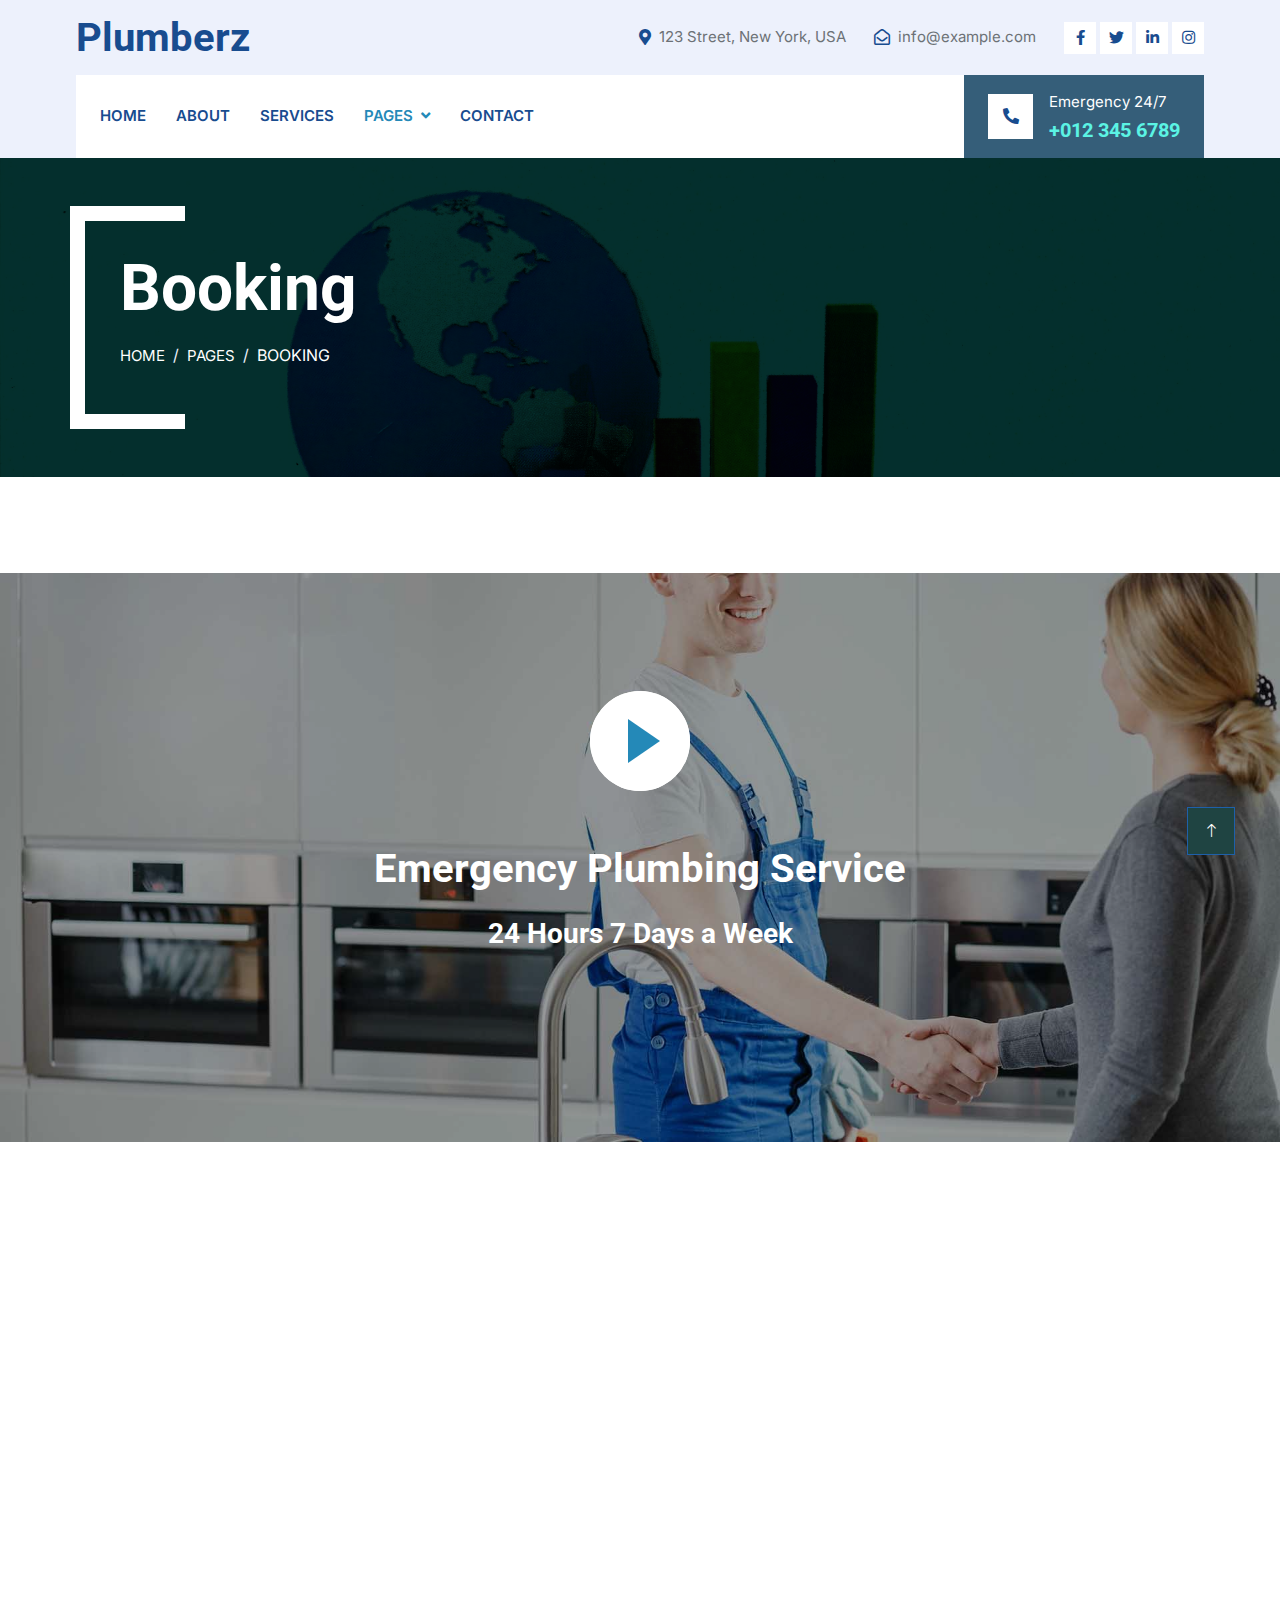
<file: booking.html>
<!DOCTYPE html>
<html lang="en">

<head>
    <meta charset="utf-8">
    <title>UDOFIA, THERESA MAURICE</title>
    <meta content="width=device-width, initial-scale=1.0" name="viewport">
    <meta content="UDOFIA, THERESA MAURICE" name="UDOFIA, THERESA MAURICE, Department of Science Education, University of Uyo, Doctor of Philosophy, Department of Science Education, Curricular Structure of University and Professional skills development in Nigeria">
    <meta content="UDOFIA, THERESA MAURICE" name="UDOFIA, THERESA MAURICE">

    <!-- Favicon -->
    <link href="img/favicon.ico" rel="icon">

    <!-- Google Web Fonts -->
    <link rel="preconnect" href="https://fonts.googleapis.com">
    <link rel="preconnect" href="https://fonts.gstatic.com" crossorigin>
    <link href="https://fonts.googleapis.com/css2?family=Inter:wght@400;600&family=Roboto:wght@500;700&display=swap" rel="stylesheet">

    <!-- Icon Font Stylesheet -->
    <link href="https://cdnjs.cloudflare.com/ajax/libs/font-awesome/5.10.0/css/all.min.css" rel="stylesheet">
    <link href="https://cdn.jsdelivr.net/npm/bootstrap-icons@1.4.1/font/bootstrap-icons.css" rel="stylesheet">

    <!-- Libraries Stylesheet -->
    <link href="lib/animate/animate.min.css" rel="stylesheet">
    <link href="lib/owlcarousel/assets/owl.carousel.min.css" rel="stylesheet">
    <link href="lib/tempusdominus/css/tempusdominus-bootstrap-4.min.css" rel="stylesheet" />

    <!-- Customized Bootstrap Stylesheet -->
    <link href="css/bootstrap.min.css" rel="stylesheet">

    <!-- Template Stylesheet -->
    <link href="css/style.css" rel="stylesheet">
</head>

<body>
    <!-- Spinner Start -->
    <div id="spinner" class="show bg-white position-fixed translate-middle w-100 vh-100 top-50 start-50 d-flex align-items-center justify-content-center">
        <div class="spinner-border text-primary" style="width: 3rem; height: 3rem;" role="status">
            <span class="sr-only">Loading...</span>
        </div>
    </div>
    <!-- Spinner End -->


    <!-- Topbar Start -->
    <div class="container-fluid bg-light d-none d-lg-block">
        <div class="row align-items-center top-bar">
            <div class="col-lg-3 col-md-12 text-center text-lg-start">
                <a href="" class="navbar-brand m-0 p-0">
                    <h1 class="text-primary m-0">Plumberz</h1>
                </a>
            </div>
            <div class="col-lg-9 col-md-12 text-end">
                <div class="h-100 d-inline-flex align-items-center me-4">
                    <i class="fa fa-map-marker-alt text-primary me-2"></i>
                    <p class="m-0">123 Street, New York, USA</p>
                </div>
                <div class="h-100 d-inline-flex align-items-center me-4">
                    <i class="far fa-envelope-open text-primary me-2"></i>
                    <p class="m-0">info@example.com</p>
                </div>
                <div class="h-100 d-inline-flex align-items-center">
                    <a class="btn btn-sm-square bg-white text-primary me-1" href=""><i class="fab fa-facebook-f"></i></a>
                    <a class="btn btn-sm-square bg-white text-primary me-1" href=""><i class="fab fa-twitter"></i></a>
                    <a class="btn btn-sm-square bg-white text-primary me-1" href=""><i class="fab fa-linkedin-in"></i></a>
                    <a class="btn btn-sm-square bg-white text-primary me-0" href=""><i class="fab fa-instagram"></i></a>
                </div>
            </div>
        </div>
    </div>
    <!-- Topbar End -->


    <!-- Navbar Start -->
    <div class="container-fluid nav-bar bg-light">
        <nav class="navbar navbar-expand-lg navbar-light bg-white p-3 py-lg-0 px-lg-4">
            <a href="" class="navbar-brand d-flex align-items-center m-0 p-0 d-lg-none">
                <h1 class="text-primary m-0">Plumberz</h1>
            </a>
            <button class="navbar-toggler" type="button" data-bs-toggle="collapse" data-bs-target="#navbarCollapse">
                <span class="fa fa-bars"></span>
            </button>
            <div class="collapse navbar-collapse" id="navbarCollapse">
                <div class="navbar-nav me-auto">
                    <a href="index.html" class="nav-item nav-link">Home</a>
                    <a href="about.html" class="nav-item nav-link">About</a>
                    <a href="service.html" class="nav-item nav-link">Services</a>
                    <div class="nav-item dropdown">
                        <a href="#" class="nav-link dropdown-toggle active" data-bs-toggle="dropdown">Pages</a>
                        <div class="dropdown-menu fade-up m-0">
                            <a href="booking.html" class="dropdown-item active">Booking</a>
                            <a href="team.html" class="dropdown-item">Technicians</a>
                            <a href="testimonial.html" class="dropdown-item">Testimonial</a>
                            <a href="404.html" class="dropdown-item">404 Page</a>
                        </div>
                    </div>
                    <a href="contact.html" class="nav-item nav-link">Contact</a>
                </div>
                <div class="mt-4 mt-lg-0 me-lg-n4 py-3 px-4 bg-primary d-flex align-items-center">
                    <div class="d-flex flex-shrink-0 align-items-center justify-content-center bg-white" style="width: 45px; height: 45px;">
                        <i class="fa fa-phone-alt text-primary"></i>
                    </div>
                    <div class="ms-3">
                        <p class="mb-1 text-white">Emergency 24/7</p>
                        <h5 class="m-0 text-secondary">+012 345 6789</h5>
                    </div>
                </div>
            </div>
        </nav>
    </div>
    <!-- Navbar End -->


    <!-- Page Header Start -->
    <div class="container-fluid page-header mb-5 py-5">
        <div class="container">
            <h1 class="display-3 text-white mb-3 animated slideInDown">Booking</h1>
            <nav aria-label="breadcrumb animated slideInDown">
                <ol class="breadcrumb text-uppercase">
                    <li class="breadcrumb-item"><a class="text-white" href="#">Home</a></li>
                    <li class="breadcrumb-item"><a class="text-white" href="#">Pages</a></li>
                    <li class="breadcrumb-item text-white active" aria-current="page">Booking</li>
                </ol>
            </nav>
        </div>
    </div>
    <!-- Page Header End -->


    <!-- Booking Start -->
    <div class="container-fluid px-0" style="margin: 6rem 0;">
        <div class="video wow fadeInUp" data-wow-delay="0.1s">
            <button type="button" class="btn-play" data-bs-toggle="modal" data-src="https://www.youtube.com/embed/DWRcNpR6Kdc" data-bs-target="#videoModal">
                <span></span>
            </button>

            <div class="modal fade" id="videoModal" tabindex="-1" aria-labelledby="exampleModalLabel" aria-hidden="true">
                <div class="modal-dialog">
                    <div class="modal-content rounded-0">
                        <div class="modal-header">
                            <h5 class="modal-title" id="exampleModalLabel">Youtube Video</h5>
                            <button type="button" class="btn-close" data-bs-dismiss="modal" aria-label="Close"></button>
                        </div>
                        <div class="modal-body">
                            <!-- 16:9 aspect ratio -->
                            <div class="ratio ratio-16x9">
                                <iframe class="embed-responsive-item" src="" id="video" allowfullscreen allowscriptaccess="always"
                                    allow="autoplay"></iframe>
                            </div>
                        </div>
                    </div>
                </div>
            </div>

            <h1 class="text-white mb-4">Emergency Plumbing Service</h1>
            <h3 class="text-white mb-0">24 Hours 7 Days a Week</h3>
        </div>
        <div class="container position-relative wow fadeInUp" data-wow-delay="0.1s" style="margin-top: -6rem;">
            <div class="row justify-content-center">
                <div class="col-lg-8">
                    <div class="bg-light text-center p-5">
                        <h1 class="mb-4">Book For A Service</h1>
                        <form>
                            <div class="row g-3">
                                <div class="col-12 col-sm-6">
                                    <input type="text" class="form-control border-0" placeholder="Your Name" style="height: 55px;">
                                </div>
                                <div class="col-12 col-sm-6">
                                    <input type="email" class="form-control border-0" placeholder="Your Email" style="height: 55px;">
                                </div>
                                <div class="col-12 col-sm-6">
                                    <select class="form-select border-0" style="height: 55px;">
                                        <option selected>Select A Service</option>
                                        <option value="1">Service 1</option>
                                        <option value="2">Service 2</option>
                                        <option value="3">Service 3</option>
                                    </select>
                                </div>
                                <div class="col-12 col-sm-6">
                                    <div class="date" id="date1" data-target-input="nearest">
                                        <input type="text"
                                            class="form-control border-0 datetimepicker-input"
                                            placeholder="Service Date" data-target="#date1" data-toggle="datetimepicker" style="height: 55px;">
                                    </div>
                                </div>
                                <div class="col-12">
                                    <textarea class="form-control border-0" placeholder="Special Request"></textarea>
                                </div>
                                <div class="col-12">
                                    <button class="btn btn-primary w-100 py-3" type="submit">Book Now</button>
                                </div>
                            </div>
                        </form>
                    </div>
                </div>
            </div>
        </div>
    </div>
    <!-- Booking End -->
        

    <!-- Footer Start -->
    <div class="container-fluid bg-dark text-light footer pt-5 mt-5 wow fadeIn" data-wow-delay="0.1s">
        <div class="container py-5">
            <div class="row g-5">
                <div class="col-lg-3 col-md-6">
                    <h4 class="text-light mb-4">Address</h4>
                    <p class="mb-2"><i class="fa fa-map-marker-alt me-3"></i>123 Street, New York, USA</p>
                    <p class="mb-2"><i class="fa fa-phone-alt me-3"></i>+012 345 67890</p>
                    <p class="mb-2"><i class="fa fa-envelope me-3"></i>info@example.com</p>
                    <div class="d-flex pt-2">
                        <a class="btn btn-outline-light btn-social" href=""><i class="fab fa-twitter"></i></a>
                        <a class="btn btn-outline-light btn-social" href=""><i class="fab fa-facebook-f"></i></a>
                        <a class="btn btn-outline-light btn-social" href=""><i class="fab fa-youtube"></i></a>
                        <a class="btn btn-outline-light btn-social" href=""><i class="fab fa-linkedin-in"></i></a>
                    </div>
                </div>
                <div class="col-lg-3 col-md-6">
                    <h4 class="text-light mb-4">Opening Hours</h4>
                    <h6 class="text-light">Monday - Friday:</h6>
                    <p class="mb-4">09.00 AM - 09.00 PM</p>
                    <h6 class="text-light">Saturday - Sunday:</h6>
                    <p class="mb-0">09.00 AM - 12.00 PM</p>
                </div>
                <div class="col-lg-3 col-md-6">
                    <h4 class="text-light mb-4">Services</h4>
                    <a class="btn btn-link" href="">Drain Cleaning</a>
                    <a class="btn btn-link" href="">Sewer Line</a>
                    <a class="btn btn-link" href="">Water Heating</a>
                    <a class="btn btn-link" href="">Toilet Cleaning</a>
                    <a class="btn btn-link" href="">Broken Pipe</a>
                </div>
                <div class="col-lg-3 col-md-6">
                    <h4 class="text-light mb-4">Newsletter</h4>
                    <p>Dolor amet sit justo amet elitr clita ipsum elitr est.</p>
                    <div class="position-relative mx-auto" style="max-width: 400px;">
                        <input class="form-control border-0 w-100 py-3 ps-4 pe-5" type="text" placeholder="Your email">
                        <button type="button" class="btn btn-primary py-2 position-absolute top-0 end-0 mt-2 me-2">SignUp</button>
                    </div>
                </div>
            </div>
        </div>
        <div class="container">
            <div class="copyright">
                <div class="row">
                    <div class="col-md-6 text-center text-md-start mb-3 mb-md-0">
                        &copy; <a class="border-bottom" href="#">Your Site Name</a>, All Right Reserved.
                    </div>
                    <div class="col-md-6 text-center text-md-end">
                        <!--/*** This template is free as long as you keep the footer author’s credit link/attribution link/backlink. If you'd like to use the template without the footer author’s credit link/attribution link/backlink, you can purchase the Credit Removal License from "https://htmlcodex.com/credit-removal". Thank you for your support. ***/-->
                        Designed By <a class="border-bottom" href="https://htmlcodex.com">HTML Codex</a>
                    </div>
                </div>
            </div>
        </div>
    </div>
    <!-- Footer End -->


    <!-- Back to Top -->
    <a href="#" class="btn btn-lg btn-primary btn-lg-square rounded-0 back-to-top"><i class="bi bi-arrow-up"></i></a>


    <!-- JavaScript Libraries -->
    <script src="https://code.jquery.com/jquery-3.4.1.min.js"></script>
    <script src="https://cdn.jsdelivr.net/npm/bootstrap@5.0.0/dist/js/bootstrap.bundle.min.js"></script>
    <script src="lib/wow/wow.min.js"></script>
    <script src="lib/easing/easing.min.js"></script>
    <script src="lib/waypoints/waypoints.min.js"></script>
    <script src="lib/counterup/counterup.min.js"></script>
    <script src="lib/owlcarousel/owl.carousel.min.js"></script>
    <script src="lib/tempusdominus/js/moment.min.js"></script>
    <script src="lib/tempusdominus/js/moment-timezone.min.js"></script>
    <script src="lib/tempusdominus/js/tempusdominus-bootstrap-4.min.js"></script>

    <!-- Template Javascript -->
    <script src="js/main.js"></script>
</body>

</html>
</file>
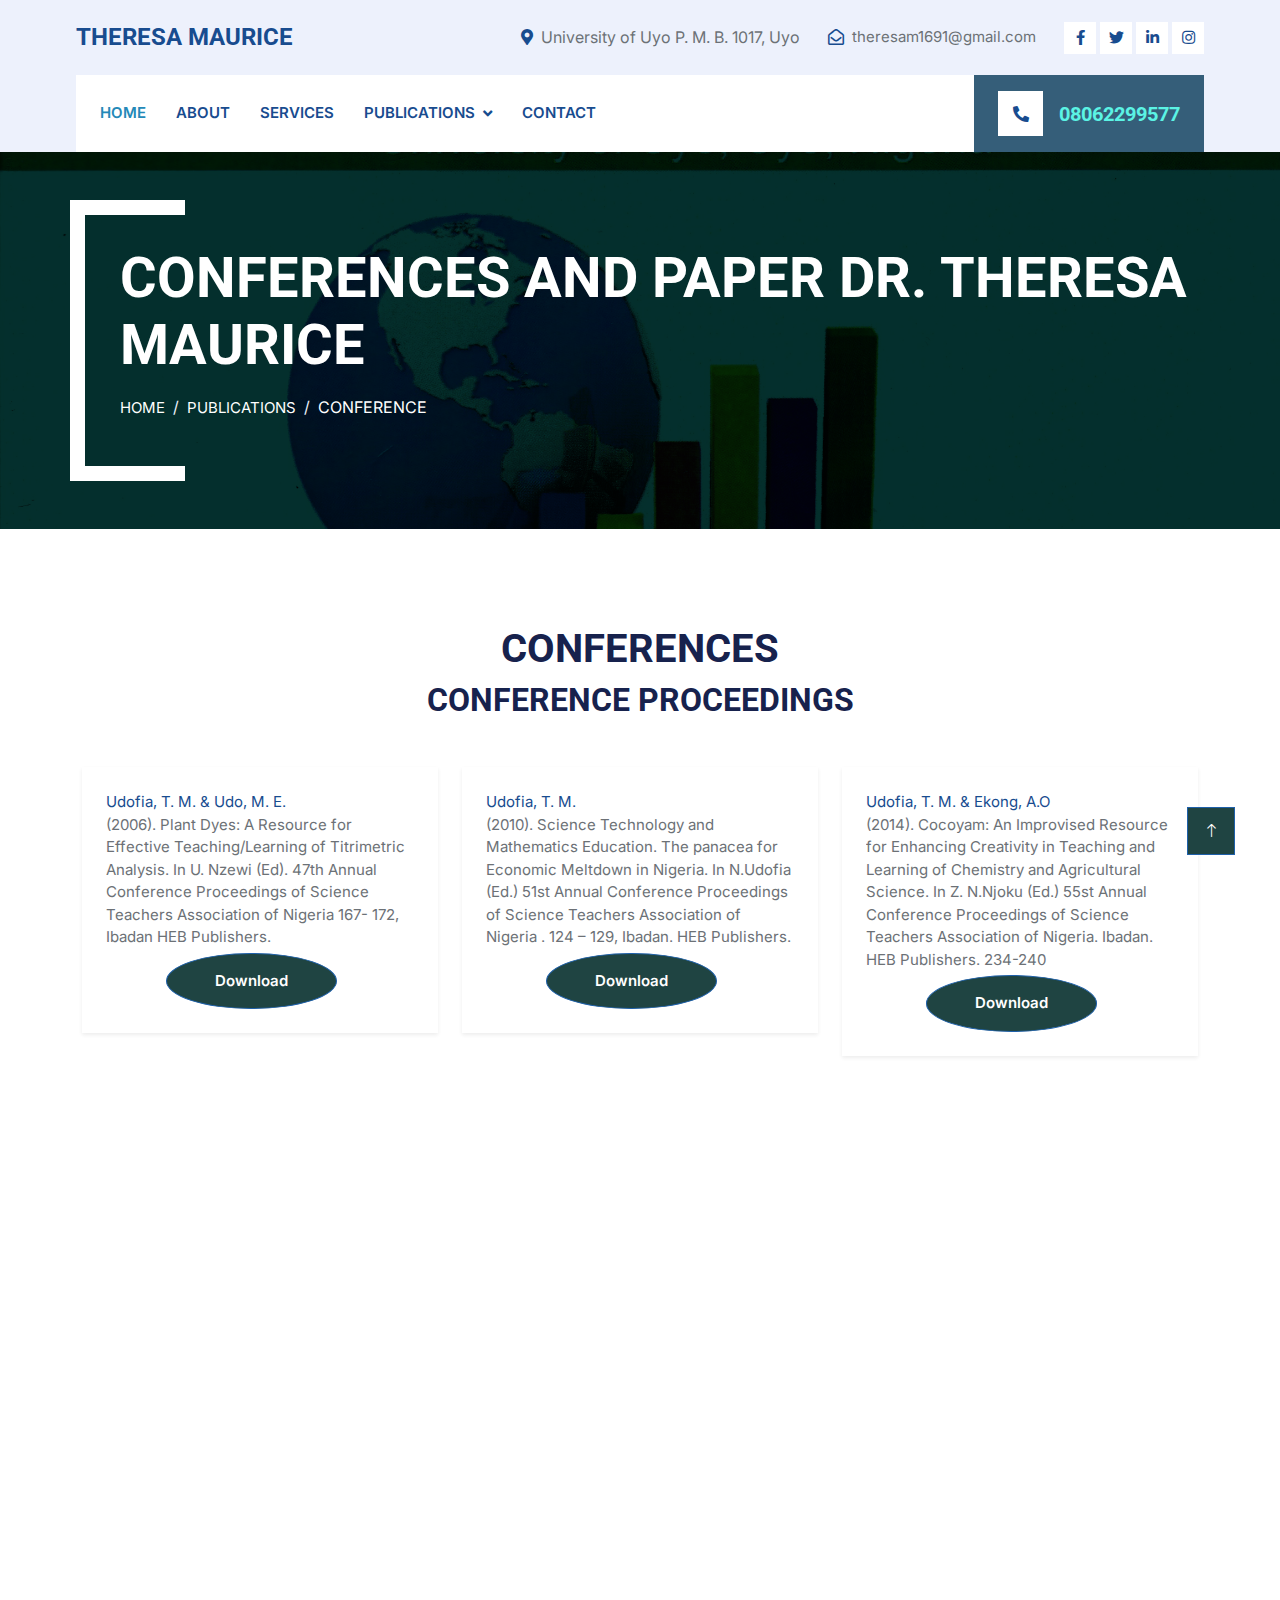
<file: conference.html>
<!DOCTYPE html>
<html lang="en">

<head>
    <meta charset="utf-8">
    <title>UDOFIA, THERESA MAURICE</title>
    <link rel="icon" type="image/x-icon" href="/img/TH-3-removebg-preview.png">
    <meta content="width=device-width, initial-scale=1.0" name="viewport">
    <meta content="UDOFIA, THERESA MAURICE" name="UDOFIA, THERESA MAURICE, Department of Science Education, University of Uyo, Doctor of Philosophy, Department of Science Education, Curricular Structure of University and Professional skills development in Nigeria">
    <meta content="UDOFIA, THERESA MAURICE" name="UDOFIA, THERESA MAURICE">

    <!-- Favicon -->
    <link href="img/favicon.ico" rel="icon">

    <!-- Google Web Fonts -->
    <link rel="preconnect" href="https://fonts.googleapis.com">
    <link rel="preconnect" href="https://fonts.gstatic.com" crossorigin>
    <link href="https://fonts.googleapis.com/css2?family=Inter:wght@400;600&family=Roboto:wght@500;700&display=swap" rel="stylesheet">

    <!-- Icon Font Stylesheet -->
    <link href="https://cdnjs.cloudflare.com/ajax/libs/font-awesome/5.10.0/css/all.min.css" rel="stylesheet">
    <link href="https://cdn.jsdelivr.net/npm/bootstrap-icons@1.4.1/font/bootstrap-icons.css" rel="stylesheet">

    <!-- Libraries Stylesheet -->
    <link href="lib/animate/animate.min.css" rel="stylesheet">
    <link href="lib/owlcarousel/assets/owl.carousel.min.css" rel="stylesheet">
    <link href="lib/tempusdominus/css/tempusdominus-bootstrap-4.min.css" rel="stylesheet" />

    <!-- Customized Bootstrap Stylesheet -->
    <link href="css/bootstrap.min.css" rel="stylesheet">

    <!-- Template Stylesheet -->
    <link href="css/style.css" rel="stylesheet">
</head>

<body>
    <!-- Spinner Start -->
    <div id="spinner" class="show bg-white position-fixed translate-middle w-100 vh-100 top-50 start-50 d-flex align-items-center justify-content-center">
        <div class="spinner-border text-primary" style="width: 3rem; height: 3rem;" role="status">
            <span class="sr-only">Loading...</span>
        </div>
    </div>
    <!-- Spinner End -->


    <!-- Topbar Start -->
    <div class="container-fluid bg-light d-none d-lg-block">
        <div class="row align-items-center top-bar">
            <div class="col-lg-3 col-md-12 text-center text-lg-start">
                <a href="" class="navbar-brand m-0 p-0">
                    <h1 class="text-primary m-0 fs-4">THERESA MAURICE</h1>
                </a>
            </div>
            <div class="col-lg-9 col-md-12 text-end">
                <div class="h-100 d-inline-flex align-items-center me-4">
                    <i class="fa fa-map-marker-alt text-primary me-2"></i>
                    <p class="m-0 fs-6">
                        University of Uyo P. M. B. 1017, Uyo</p>
                </div>
                <div class="h-100 d-inline-flex align-items-center me-4">
                    <i class="far fa-envelope-open text-primary me-2"></i>
                    <p class="m-0">theresam1691@gmail.com</p>
                </div>
                <div class="h-100 d-inline-flex align-items-center">
                    <a class="btn btn-sm-square bg-white text-primary me-1" href=""><i class="fab fa-facebook-f"></i></a>
                    <a class="btn btn-sm-square bg-white text-primary me-1" href=""><i class="fab fa-twitter"></i></a>
                    <a class="btn btn-sm-square bg-white text-primary me-1" href=""><i class="fab fa-linkedin-in"></i></a>
                    <a class="btn btn-sm-square bg-white text-primary me-0" href=""><i class="fab fa-instagram"></i></a>
                </div>
            </div>
        </div>
    </div>
    <!-- Topbar End -->


    <!-- Navbar Start -->
    <div class="container-fluid nav-bar bg-light">
        <nav class="navbar navbar-expand-lg navbar-light bg-white p-3 py-lg-0 px-lg-4">
            <a href="" class="navbar-brand d-flex align-items-center m-0 p-0 d-lg-none">
                <h1 class="text-primary m-0 fs-4">THERESA MAURICE</h1>
            </a>
            <button class="navbar-toggler" type="button" data-bs-toggle="collapse" data-bs-target="#navbarCollapse">
                <span class="fa fa-bars"></span>
            </button>
            <div class="collapse navbar-collapse" id="navbarCollapse">
                <div class="navbar-nav me-auto">
                    <a href="index.html" class="nav-item nav-link active">Home</a>
                    <a href="about.html" class="nav-item nav-link">About</a>
                    <a href="service.html" class="nav-item nav-link">Services</a>
                    <div class="nav-item dropdown">
                        <a href="#" class="nav-link dropdown-toggle" data-bs-toggle="dropdown">Publications</a>
                        <div class="dropdown-menu fade-up m-0">
                            <a href="./journal.html" class="dropdown-item">Journals Article</a>
                            <a href="book.html" class="dropdown-item">Books</a>
                            <a href="conference.html" class="dropdown-item">Conference</a>
                        </div>
                    </div>
                    <a href="contact.html" class="nav-item nav-link">Contact</a>
                </div>
                <div class="mt-4 mt-lg-0 me-lg-n4 py-3 px-4 bg-primary d-flex align-items-center">
                    <div class="d-flex flex-shrink-0 align-items-center justify-content-center bg-white" style="width: 45px; height: 45px;">
                        <i class="fa fa-phone-alt text-primary"></i>
                    </div>
                    <div class="ms-3">
                        <h5 class="m-0 text-secondary">08062299577</h5>
                    </div>
                </div>
            </div>
        </nav>
    </div>
    <!-- Navbar End -->


    <!-- Page Header Start -->
    <div class="container-fluid page-header mb-5 py-5">
        <div class="container">
            <h1 class="display-4 text-white mb-3 animated slideInDown">CONFERENCES AND PAPER DR. THERESA MAURICE</h1>
            <nav aria-label="breadcrumb animated slideInDown">
                <ol class="breadcrumb text-uppercase">
                    <li class="breadcrumb-item"><a class="text-white" href="./index.html">Home</a></li>
                    <li class="breadcrumb-item"><a class="text-white" href="./index.html#publication">Publications</a></li>
                    <li class="breadcrumb-item text-white active" aria-current="page">Conference</li>
                </ol>
            </nav>
        </div>
    </div>
    <!-- Page Header End -->

    <div class="container-xxl py-5 ">
        <div class="container">
            <div class="text-center wow fadeInUp" data-wow-delay="0.1s">
                <h1 class="mb-2">CONFERENCES</h1>
                <h2 class="mb-5"> CONFERENCE PROCEEDINGS</h1>
            </div>
            <div class="row g-4">

                <div class="col-lg-4 col-md-6 wow fadeInUp" data-wow-delay="0.1s">
                    <div class="team-item  shadow-sm p-4 bg-white">
                        <div class="position-relative overflow-hidden">
                            <p class="text-primary m-0">
                                Udofia, T. M. & Udo, M. E.
                            </p>
                            <p class="mb-1 ">  (2006). Plant Dyes: A Resource for Effective
                                Teaching/Learning of Titrimetric Analysis. In U. Nzewi (Ed). 47th Annual
                                Conference Proceedings of Science Teachers Association of Nigeria 167-
                                172, Ibadan HEB Publishers.
                            </p>
                            <div class="text-center">
                                <a href="#" download="#"
                                    class="btn btn-primary text-white text-hover  rounded-circle py-md-3 px-md-5 me-3 animated slideInLeft hover-bg">Download</a>
                            </div>
                        </div>
                    </div>
                </div>
                <div class="col-lg-4 col-md-6 wow fadeInUp" data-wow-delay="0.1s">
                    <div class="team-item  shadow-sm p-4 bg-white">
                        <div class="position-relative overflow-hidden">
                            <p class="text-primary m-0">
                                Udofia, T. M.
                            </p>
                            <p class="mb-1 ">  (2010). Science Technology and Mathematics Education. The panacea
                                for Economic Meltdown in Nigeria. In N.Udofia (Ed.) 51st Annual
                                Conference Proceedings of Science Teachers Association of Nigeria . 124 – 129,
                                Ibadan. HEB Publishers.
                            </p>
                            <div class="text-center">
                                <a href="#" download="#"
                                    class="btn btn-primary text-white text-hover  rounded-circle py-md-3 px-md-5 me-3 animated slideInLeft hover-bg">Download</a>
                            </div>
                        </div>
                    </div>
                </div>
                <div class="col-lg-4 col-md-6 wow fadeInUp" data-wow-delay="0.1s">
                    <div class="team-item  shadow-sm p-4 bg-white">
                        <div class="position-relative overflow-hidden">
                            <p class="text-primary m-0">
                                Udofia, T. M. & Ekong, A.O
                            </p>
                            <p class="mb-1 ">  (2014). Cocoyam: An Improvised Resource for
                                Enhancing Creativity in Teaching and Learning of Chemistry and Agricultural
                                Science. In Z. N.Njoku (Ed.) 55st Annual Conference Proceedings of Science
                                Teachers Association of Nigeria. Ibadan. HEB Publishers. 234-240
                            </p>
                            <div class="text-center">
                                <a href="#" download="#"
                                    class="btn btn-primary text-white text-hover  rounded-circle py-md-3 px-md-5 me-3 animated slideInLeft hover-bg">Download</a>
                            </div>
                        </div>
                    </div>
                </div>
                
            </div>
        </div>
    </div>


    <!-- Conferences with papers presented -->

    <div class="container-xxl py-5 ">
        <div class="container">
            <div class="text-center wow fadeInUp" data-wow-delay="0.1s">
                <h1 class="mb-2">CONFERENCES</h1>
                <h2 class="mb-5 text-uppercase"> Conferences with papers presented</h1>
            </div>
            <div class="row g-4">

                <div class="col-lg-4 col-md-6 wow fadeInUp" data-wow-delay="0.1s">
                    <div class="team-item  shadow-sm p-4 bg-white">
                        <div class="position-relative overflow-hidden">
                            <p class="text-primary m-0">
                                Udofia, T.M and Udo, M.E
                            </p>
                            <p class="mb-1 "> 47th Annual Conference of Science Teachers Association of Nigeria, Calabar.
                                16- 21 August 2006.
                               <b> Paper presented</b> Plant Dyes: A Resource for Effective
                                Teaching/Learning of Titrimetric Analysis
                            </p>
                            <div class="text-center">
                                <a href="#" download="#"
                                    class="btn btn-primary text-white text-hover  rounded-circle py-md-3 px-md-5 me-3 animated slideInLeft hover-bg">Download</a>
                            </div>
                        </div>
                    </div>
                </div>
                <div class="col-lg-4 col-md-6 wow fadeInUp" data-wow-delay="0.1s">
                    <div class="team-item  shadow-sm p-4 bg-white">
                        <div class="position-relative overflow-hidden">
                            <p class="text-primary m-0">
                                Etiubon, R. U. & Udofia, T. M.:
                            </p>
                            <p class="mb-1 "> International Conference for promoting and sustaining educational research, University
                                of Nigeria, Nsukka, Enugu Campus, August, 6-8, 2008.
                               <b> Paper presented </b> Promoting and Sustaining
                                Educational Research for Self Reliance.
                            </p>
                            <div class="text-center">
                                <a href="#" download="#"
                                    class="btn btn-primary text-white text-hover  rounded-circle py-md-3 px-md-5 me-3 animated slideInLeft hover-bg">Download</a>
                            </div>
                        </div>
                    </div>
                </div>
                <div class="col-lg-4 col-md-6 wow fadeInUp" data-wow-delay="0.1s">
                    <div class="team-item  shadow-sm p-4 bg-white">
                        <div class="position-relative overflow-hidden">
                            <p class="text-primary m-0">
                                Udofia, T.M and Udo,M.E
                            </p>
                            <p class="mb-1 "> 21st Annual Conference of Curriculum organization of Nigeria. NERDC, Sheda,
                                Abuja September 17-20, 2008
                               <b> Paper Presented </b> Reinventing the science curriculum for peaceful co-existence
                            </p>
                            <div class="text-center">
                                <a href="#" download="#"
                                    class="btn btn-primary text-white text-hover  rounded-circle py-md-3 px-md-5 me-3 animated slideInLeft hover-bg">Download</a>
                            </div>
                        </div>
                    </div>
                </div>
                <div class="col-lg-4 col-md-6 wow fadeInUp" data-wow-delay="0.1s">
                    <div class="team-item  shadow-sm p-4 bg-white">
                        <div class="position-relative overflow-hidden">
                            <p class="text-primary m-0">
                                Udofia, T. M. & Etiubon, R. U.
                            </p>
                            <p class="mb-1 "> 3rd Biennial Conference of Curriculum Organization of Nigeria. University of Calabar.
                                February 11- 14. (2009).
                               <b> Paper presented </b> Challenges and Prospects of
                                Assessment Practices in Senior Secondary School Science Curriculum.
                            </p>
                            <div class="text-center">
                                <a href="#" download="#"
                                    class="btn btn-primary text-white text-hover  rounded-circle py-md-3 px-md-5 me-3 animated slideInLeft hover-bg">Download</a>
                            </div>
                        </div>
                    </div>
                </div>
                <div class="col-lg-4 col-md-6 wow fadeInUp" data-wow-delay="0.1s">
                    <div class="team-item  shadow-sm p-4 bg-white">
                        <div class="position-relative overflow-hidden">
                            <p class="text-primary m-0">
                                Udofia, T.M
                            </p>
                            <p class="mb-1 "> 6th Annual National Conference of Nigerian Primary and Teacher Education
                                Association (NPTEA), Afaha Nsit, Uyo July 27- 31. 2009
                               <b> Paper presented </b> Monitoring and Evaluation in Primary School and
                                its influence on teachers’ effectiveness.
                            </p>
                            <div class="text-center">
                                <a href="#" download="#"
                                    class="btn btn-primary text-white text-hover  rounded-circle py-md-3 px-md-5 me-3 animated slideInLeft hover-bg">Download</a>
                            </div>
                        </div>
                    </div>
                </div>
                <div class="col-lg-4 col-md-6 wow fadeInUp" data-wow-delay="0.1s">
                    <div class="team-item  shadow-sm p-4 bg-white">
                        <div class="position-relative overflow-hidden">
                            <p class="text-primary m-0">
                                Udofia, T. M.
                            </p>
                            <p class="mb-1 ">30th Annual Convention and Conference of Nigeria Association for Educational Media
                                and Technology. Afaha Nsit, Uyo. October 6 -8. 2009
                              <b>  Paper presented </b> ICT Literary and Science Teacher Education in Akwa
                                Ibom State.
                            </p>
                            <div class="text-center">
                                <a href="#" download="#"
                                    class="btn btn-primary text-white text-hover  rounded-circle py-md-3 px-md-5 me-3 animated slideInLeft hover-bg">Download</a>
                            </div>
                        </div>
                    </div>
                </div>
                <div class="col-lg-4 col-md-6 wow fadeInUp" data-wow-delay="0.1s">
                    <div class="team-item  shadow-sm p-4 bg-white">
                        <div class="position-relative overflow-hidden">
                            <p class="text-primary m-0">
                                Udofia, T.M
                            </p>
                            <p class="mb-1 "> 51st Annual Conference of Science Technology and Mathematics Education. August 23-
                                28. Markurdi, 2010
                                <b>Paper presented</b> STEM Education: The panacea for Economic
                                Meltdown in Nigeria.
                            </p>
                            <div class="text-center">
                                <a href="#" download="#"
                                    class="btn btn-primary text-white text-hover  rounded-circle py-md-3 px-md-5 me-3 animated slideInLeft hover-bg">Download</a>
                            </div>
                        </div>
                    </div>
                </div>
                <div class="col-lg-4 col-md-6 wow fadeInUp" data-wow-delay="0.1s">
                    <div class="team-item  shadow-sm p-4 bg-white">
                        <div class="position-relative overflow-hidden">
                            <p class="text-primary m-0">
                                Etudor-Eyo, E; Eyo,U.U; Udofia,T.M & Ereh,C.E 
                            </p>
                            <p class="mb-1 "> 1st Annual National Conference on Education, Faculty of Education, University of Uyo,
                                Uyo. Oct. 10-14, 2011.
                                <b>Paper presented</b>  Gender,
                                Overschooling and Job Satisfaction among Secondary School Employees in Uyo
                                Senatorial District of Akwa Ibom State, Nigeria.
                            </p>
                            <div class="text-center">
                                <a href="#" download="#"
                                    class="btn btn-primary text-white text-hover  rounded-circle py-md-3 px-md-5 me-3 animated slideInLeft hover-bg">Download</a>
                            </div>
                        </div>
                    </div>
                </div>
                <div class="col-lg-4 col-md-6 wow fadeInUp" data-wow-delay="0.1s">
                    <div class="team-item  shadow-sm p-4 bg-white">
                        <div class="position-relative overflow-hidden">
                            <!-- <p class="text-primary m-0">
                                Udofia, T.M and Udo, M.E
                            </p> -->
                            <p class="mb-1 "> 13th Annual Conference of the National Association for the Advancement of Knowledge
                                NAFAKHeld on 14th March to 18th March, 2011
                               <b> Paper Presented</b> Use of ICT and Data Preservation by School Administrators in
                                Akwa Ibom State.
                            </p>
                            <div class="text-center">
                                <a href="#" download="#"
                                    class="btn btn-primary text-white text-hover  rounded-circle py-md-3 px-md-5 me-3 animated slideInLeft hover-bg">Download</a>
                            </div>
                        </div>
                    </div>
                </div>
                <div class="col-lg-4 col-md-6 wow fadeInUp" data-wow-delay="0.1s">
                    <div class="team-item  shadow-sm p-4 bg-white">
                        <div class="position-relative overflow-hidden">
                            <p class="text-primary m-0">
                                Udofia, T. M. & Ekong, A.O
                            </p>
                            <p class="mb-1 ">55st Annual Conference Proceedings of Science Teachers Association of Nigeria.
                               <b> Paper Presented</b>  (2014). Cocoyam: An Improvised
                                Resource for Enhancing Creativity in Teaching and Learning of Chemistry and
                                Agricultural Science
                            </p>
                            <div class="text-center">
                                <a href="#" download="#"
                                    class="btn btn-primary text-white text-hover  rounded-circle py-md-3 px-md-5 me-3 animated slideInLeft hover-bg">Download</a>
                            </div>
                        </div>
                    </div>
                </div>
                <div class="col-lg-4 col-md-6 wow fadeInUp" data-wow-delay="0.1s">
                    <div class="team-item  shadow-sm p-4 bg-white">
                        <div class="position-relative overflow-hidden">
                            <p class="text-primary m-0">
                                Ekong A. O. & Udofia, T. M
                            </p>
                            <p class="mb-1 "> 13TH Annual Nation Conference of Association for Encouraging Qualitative Education
                                in Nigeria (ASSEQEN). University of Uyo, Uyo, May 15-19, 2017
                                <b>Paper Presented</b>  Entrepreneurial and Lifelong
                                Science/Vocational Education for Secondary Schools: The way forward for economic
                                poverty alleviation in Nigeria.
                            </p>
                            <div class="text-center">
                                <a href="#" download="#"
                                    class="btn btn-primary text-white text-hover  rounded-circle py-md-3 px-md-5 me-3 animated slideInLeft hover-bg">Download</a>
                            </div>
                        </div>
                    </div>
                </div>
                <div class="col-lg-4 col-md-6 wow fadeInUp" data-wow-delay="0.1s">
                    <div class="team-item  shadow-sm p-4 bg-white">
                        <div class="position-relative overflow-hidden">
                            <!-- <p class="text-primary m-0">
                                Udofia, T.M and Udo, M.E
                            </p> -->
                            <p class="mb-1 ">6th Annual National Conference on Education of the Faculty of Education, University of
                                Uyo, Uyo, 15th – 18th October, 2017.
                                 <b>Paper Presented</b>
                            </p>
                            <div class="text-center">
                                <a href="#" download="#"
                                    class="btn btn-primary text-white text-hover  rounded-circle py-md-3 px-md-5 me-3 animated slideInLeft hover-bg">Download</a>
                            </div>
                        </div>
                    </div>
                </div>
                <div class="col-lg-4 col-md-6 wow fadeInUp" data-wow-delay="0.1s">
                    <div class="team-item  shadow-sm p-4 bg-white">
                        <div class="position-relative overflow-hidden">
                            <p class="text-primary m-0">
                                Ekong A. O. & Udofia, T. M
                            </p>
                            <p class="mb-1 "> 32nd Annual Congress of the Nigerian Academy of Education, University of Benin,
                                Benin City. 6th– 10th November, 2017.
                               <b> Paper presented</b>  Educating Children in Circumstances
                                of Economic Depression and Poverty in Nigeria: The way forward.
                            </p>
                            <div class="text-center">
                                <a href="#" download="#"
                                    class="btn btn-primary text-white text-hover  rounded-circle py-md-3 px-md-5 me-3 animated slideInLeft hover-bg">Download</a>
                            </div>
                        </div>
                    </div>
                </div>
                <div class="col-lg-4 col-md-6 wow fadeInUp" data-wow-delay="0.1s">
                    <div class="team-item  shadow-sm p-4 bg-white">
                        <div class="position-relative overflow-hidden">
                            <p class="text-primary m-0">
                                Udofia, T.M. & Udungafa, J
                            </p>
                            <p class="mb-1 "> 7th Annual National Conference on Education of the Faculty of Education, University
                                of Uyo, Uyo, 15th – 18th October, 2017.
                                <b>Paper Presented</b>  Undergraduates’ Perception of
                                Chemistry Education as a Tool for National Development.
                            </p>
                            <div class="text-center">
                                <a href="#" download="#"
                                    class="btn btn-primary text-white text-hover  rounded-circle py-md-3 px-md-5 me-3 animated slideInLeft hover-bg">Download</a>
                            </div>
                        </div>
                    </div>
                </div>
                
                <div class="col-lg-4 col-md-6 wow fadeInUp" data-wow-delay="0.1s">
                    <div class="team-item  shadow-sm p-4 bg-white">
                        <div class="position-relative overflow-hidden">
                            <p class="text-primary m-0">
                                Ekong A. O. & Udofia, T. M
                            </p>
                            <p class="mb-1 "> 33nd Annual Congress of the Nigerian Academy of Education, University of Jos, 6th–
                                10th November, 2018
                                <b>Paper presented</b>  Curriculum Issues and Over
                                Schooling: Implications for National Development.
                            </p>
                            <div class="text-center">
                                <a href="#" download="#"
                                    class="btn btn-primary text-white text-hover  rounded-circle py-md-3 px-md-5 me-3 animated slideInLeft hover-bg">Download</a>
                            </div>
                        </div>
                    </div>
                </div>
                <div class="col-lg-4 col-md-6 wow fadeInUp" data-wow-delay="0.1s">
                    <div class="team-item  shadow-sm p-4 bg-white">
                        <div class="position-relative overflow-hidden">
                            <p class="text-primary m-0">
                                Udofia, T.M and Ekong, A.O
                            </p>
                            <p class="mb-1 "> 3rd Annual Congress of Committee of Deans of Education in Nigerian Universities,
                                University of Nigeria, Nsukka,
                                <b>Paper presented</b>  (2020) Intervention Mechanism for
                                Academic Research Quality in Teacher Education: A Case Study of University of
                                Uyo, Uyo.
                            </p>
                            <div class="text-center">
                                <a href="#" download="#"
                                    class="btn btn-primary text-white text-hover  rounded-circle py-md-3 px-md-5 me-3 animated slideInLeft hover-bg">Download</a>
                            </div>
                        </div>
                    </div>
                </div>
                <div class="col-lg-4 col-md-6 wow fadeInUp" data-wow-delay="0.1s">
                    <div class="team-item  shadow-sm p-4 bg-white">
                        <div class="position-relative overflow-hidden">
                            <p class="text-primary m-0">
                                Udofia, T. M
                            </p>
                            <p class="mb-1 "> 1st INWES – Africa Regional Network (ARN) Conference on Sustainable innovations
                                in STEM development: challenges and the way forward. University of Uyo, Uyo 26-
                                28th June, 2019.
                               <b> Paper presented</b>  Quality Chemistry Teaching: Implications for
                                Academic Leadership Development in Nigeria in the 21st Century.
                            </p>
                            <div class="text-center">
                                <a href="#" download="#"
                                    class="btn btn-primary text-white text-hover  rounded-circle py-md-3 px-md-5 me-3 animated slideInLeft hover-bg">Download</a>
                            </div>
                        </div>
                    </div>
                </div>
            </div>
        </div>
    </div>






    <!-- Footer Start -->
    <div class="container-fluid bg-dark text-light footer pt-5 mt-5 wow fadeIn" data-wow-delay="0.1s">
        <div class="container py-5">
            <div class="row g-5 text-smalll">
                <div class="col-lg-3 col-md-6">
                    <h4 class="text-light mb-4">Address</h4>
                    <p class="mb-2 "><i class="fa fa-map-marker-alt me-3"></i>Department of Science Education
                        University of Uyo P. M. B. 1017, Uyo</p>
                    <p class="mb-2"><i class="fa fa-phone-alt me-3"></i>08062299577</p>
                    <p class="mb-2"><i class="fa fa-envelope me-3"></i>theresam1691@gmail.com</p>
                    <div class="d-flex pt-2">
                        <a class="btn btn-outline-light " href=""><img src="./img/gs-removebg-preview.png" alt=""></a>
                        <a class="btn btn-outline-light " href=""><img src="./img/rg-removebg-preview.png" alt=""></a>
                        <a class="btn btn-outline-light " href=""><img src="./img/orcid-removebg-preview.png" alt=""></a>
                        <a class="btn btn-outline-light " href=""><img src="./img/wos-removebg-preview.png" alt=""></a>
                    </div>
                </div>
                <div class="col-lg-3 col-md-6">
                    <h4 class="text-light mb-4">EDITORSHIP</h4>
                    <h6 class="text-light">Associate Editor – Global Journal of Academic Research (GJAR)
                        <a class="btn btn-link" href="https://ijiem.com.ng">Visit www.ijiem.com.ng</a>
                    </h6>
              
                   
                </div>
                <div class="col-lg-3 col-md-6">
                    <h4 class="text-light mb-4">Links</h4>
                    <a class="btn btn-link" href="./about.html">About</a>
                    <a class="btn btn-link" href="./service.html">Service</a>
                    <a class="btn btn-link" href="./journal.html">Journals</a>
                    <a class="btn btn-link" href="./book.html">Book Chapters</a>
                    <a class="btn btn-link" href="./conference.html">Conference</a>
                    <a class="btn btn-link" href="./contact.html">Contact</a>
                </div>
                <div class="col-lg-3 col-md-6">
                    <h4 class="text-light mb-4">Contact</h4>
                    <p>Dr. THERESA MAURICE</p>
                    <div class="position-relative mx-auto" style="max-width: 400px;">
                        <input class="form-control border-0 w-100 py-3 ps-4 pe-5" type="text" placeholder="Your email">
                        <a
                            class="btn btn-primary py-2 position-absolute top-0 end-0 mt-2 me-2" href="./contact.html">SignUp</a>
                    </div>
                </div>
            </div>
        </div>
        <div class="container">
            <div class="copyright">
                <div class="row">
                    <div class="col-md-6 text-center text-md-start mb-3 mb-md-0">
                        &copy; <a class="border-bottom" href="#">Dr. THERESA MAURICE</a>, All Right Reserved.
                    </div>
                    <div class="col-md-6 text-center text-md-end">
                       
                        Designed By <a class="border-bottom" href="https://web.facebook.com/">Pius Udomah</a>
                    </div>
                </div>
            </div>
        </div>
    </div>
    <!-- Footer End -->

    <!-- Back to Top -->
    <a href="#" class="btn btn-lg btn-primary btn-lg-square rounded-0 back-to-top"><i class="bi bi-arrow-up"></i></a>


    <!-- JavaScript Libraries -->
    <script src="https://code.jquery.com/jquery-3.4.1.min.js"></script>
    <script src="https://cdn.jsdelivr.net/npm/bootstrap@5.0.0/dist/js/bootstrap.bundle.min.js"></script>
    <script src="lib/wow/wow.min.js"></script>
    <script src="lib/easing/easing.min.js"></script>
    <script src="lib/waypoints/waypoints.min.js"></script>
    <script src="lib/counterup/counterup.min.js"></script>
    <script src="lib/owlcarousel/owl.carousel.min.js"></script>
    <script src="lib/tempusdominus/js/moment.min.js"></script>
    <script src="lib/tempusdominus/js/moment-timezone.min.js"></script>
    <script src="lib/tempusdominus/js/tempusdominus-bootstrap-4.min.js"></script>

    <!-- Template Javascript -->
    <script src="js/main.js"></script>
</body>

</html>
</file>
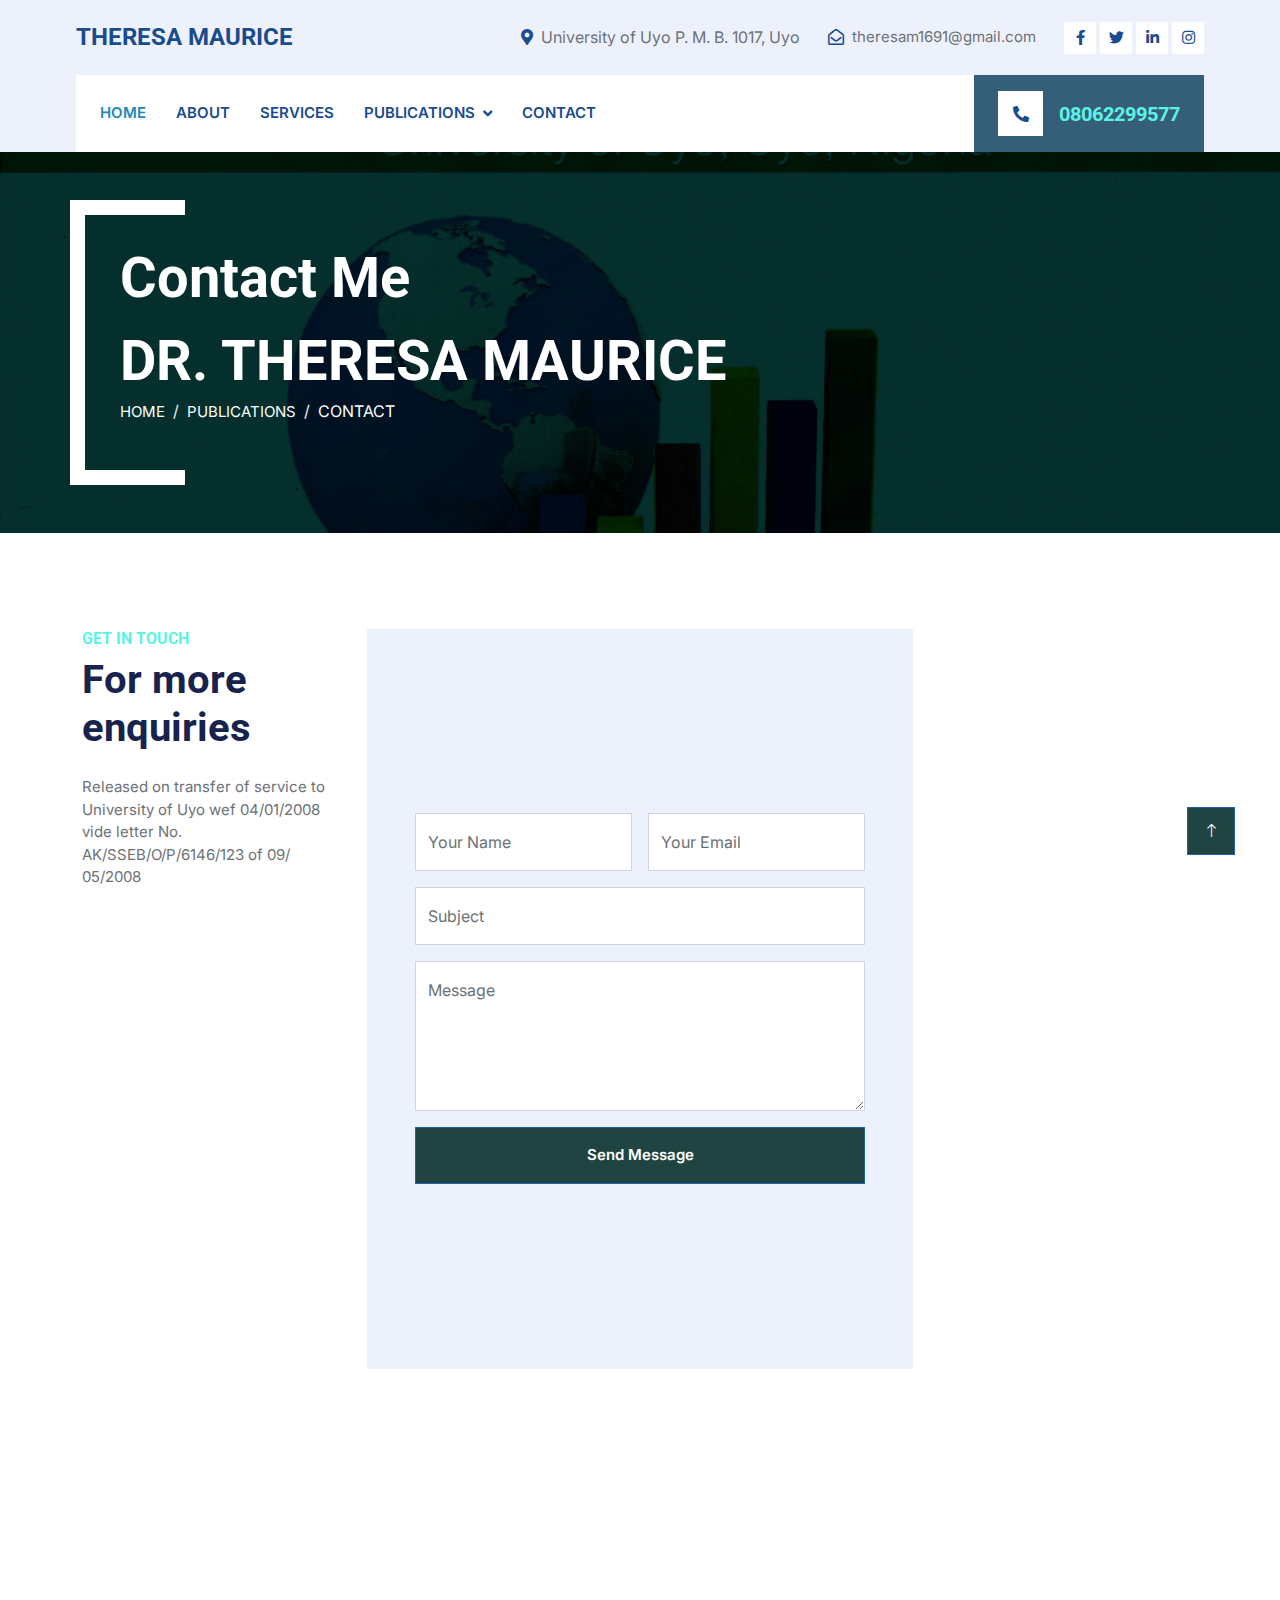
<file: contact.html>
<!DOCTYPE html>
<html lang="en">

<head>
    <meta charset="utf-8">
    <title>UDOFIA, THERESA MAURICE</title>
    <link rel="icon" type="image/x-icon" href="/img/TH-3-removebg-preview.png">
    <meta content="width=device-width, initial-scale=1.0" name="viewport">
    <meta content="UDOFIA, THERESA MAURICE" name="UDOFIA, THERESA MAURICE, Department of Science Education, University of Uyo, Doctor of Philosophy, Department of Science Education, Curricular Structure of University and Professional skills development in Nigeria">
    <meta content="UDOFIA, THERESA MAURICE" name="UDOFIA, THERESA MAURICE">

    <!-- Favicon -->
    <link href="img/favicon.ico" rel="icon">

    <!-- Google Web Fonts -->
    <link rel="preconnect" href="https://fonts.googleapis.com">
    <link rel="preconnect" href="https://fonts.gstatic.com" crossorigin>
    <link href="https://fonts.googleapis.com/css2?family=Inter:wght@400;600&family=Roboto:wght@500;700&display=swap" rel="stylesheet">

    <!-- Icon Font Stylesheet -->
    <link href="https://cdnjs.cloudflare.com/ajax/libs/font-awesome/5.10.0/css/all.min.css" rel="stylesheet">
    <link href="https://cdn.jsdelivr.net/npm/bootstrap-icons@1.4.1/font/bootstrap-icons.css" rel="stylesheet">

    <!-- Libraries Stylesheet -->
    <link href="lib/animate/animate.min.css" rel="stylesheet">
    <link href="lib/owlcarousel/assets/owl.carousel.min.css" rel="stylesheet">
    <link href="lib/tempusdominus/css/tempusdominus-bootstrap-4.min.css" rel="stylesheet" />

    <!-- Customized Bootstrap Stylesheet -->
    <link href="css/bootstrap.min.css" rel="stylesheet">

    <!-- Template Stylesheet -->
    <link href="css/style.css" rel="stylesheet">
</head>

<body>
    <!-- Spinner Start -->
    <div id="spinner" class="show bg-white position-fixed translate-middle w-100 vh-100 top-50 start-50 d-flex align-items-center justify-content-center">
        <div class="spinner-border text-primary" style="width: 3rem; height: 3rem;" role="status">
            <span class="sr-only">Loading...</span>
        </div>
    </div>
    <!-- Spinner End -->


    <!-- Topbar Start -->
    <div class="container-fluid bg-light d-none d-lg-block">
        <div class="row align-items-center top-bar">
            <div class="col-lg-3 col-md-12 text-center text-lg-start">
                <a href="" class="navbar-brand m-0 p-0">
                    <h1 class="text-primary m-0 fs-4">THERESA MAURICE</h1>
                </a>
            </div>
            <div class="col-lg-9 col-md-12 text-end">
                <div class="h-100 d-inline-flex align-items-center me-4">
                    <i class="fa fa-map-marker-alt text-primary me-2"></i>
                    <p class="m-0 fs-6">
                        University of Uyo P. M. B. 1017, Uyo</p>
                </div>
                <div class="h-100 d-inline-flex align-items-center me-4">
                    <i class="far fa-envelope-open text-primary me-2"></i>
                    <p class="m-0">theresam1691@gmail.com</p>
                </div>
                <div class="h-100 d-inline-flex align-items-center">
                    <a class="btn btn-sm-square bg-white text-primary me-1" href=""><i class="fab fa-facebook-f"></i></a>
                    <a class="btn btn-sm-square bg-white text-primary me-1" href=""><i class="fab fa-twitter"></i></a>
                    <a class="btn btn-sm-square bg-white text-primary me-1" href=""><i class="fab fa-linkedin-in"></i></a>
                    <a class="btn btn-sm-square bg-white text-primary me-0" href=""><i class="fab fa-instagram"></i></a>
                </div>
            </div>
        </div>
    </div>
    <!-- Topbar End -->


    <!-- Navbar Start -->
    <div class="container-fluid nav-bar bg-light">
        <nav class="navbar navbar-expand-lg navbar-light bg-white p-3 py-lg-0 px-lg-4">
            <a href="" class="navbar-brand d-flex align-items-center m-0 p-0 d-lg-none">
                <h1 class="text-primary m-0 fs-4">THERESA MAURICE</h1>
            </a>
            <button class="navbar-toggler" type="button" data-bs-toggle="collapse" data-bs-target="#navbarCollapse">
                <span class="fa fa-bars"></span>
            </button>
            <div class="collapse navbar-collapse" id="navbarCollapse">
                <div class="navbar-nav me-auto">
                    <a href="index.html" class="nav-item nav-link active">Home</a>
                    <a href="about.html" class="nav-item nav-link">About</a>
                    <a href="service.html" class="nav-item nav-link">Services</a>
                    <div class="nav-item dropdown">
                        <a href="#" class="nav-link dropdown-toggle" data-bs-toggle="dropdown">Publications</a>
                        <div class="dropdown-menu fade-up m-0">
                            <a href="./journal.html" class="dropdown-item">Journals Article</a>
                            <a href="book.html" class="dropdown-item">Books</a>
                            <a href="conference.html" class="dropdown-item">Conference</a>
                        </div>
                    </div>
                    <a href="contact.html" class="nav-item nav-link">Contact</a>
                </div>
                <div class="mt-4 mt-lg-0 me-lg-n4 py-3 px-4 bg-primary d-flex align-items-center">
                    <div class="d-flex flex-shrink-0 align-items-center justify-content-center bg-white" style="width: 45px; height: 45px;">
                        <i class="fa fa-phone-alt text-primary"></i>
                    </div>
                    <div class="ms-3">
                        <h5 class="m-0 text-secondary">08062299577</h5>
                    </div>
                </div>
            </div>
        </nav>
    </div>
    <!-- Navbar End -->


    <!-- Page Header Start -->
    <div class="container-fluid page-header mb-5 py-5">
        <div class="container">
            <h1 class="display-4 text-white mb-3 animated slideInDown">Contact Me</h1>
            <h1 class="display-4 text-white mb-1 animated slideInDown">DR. THERESA MAURICE </h1>
            <nav aria-label="breadcrumb animated slideInDown">
                <ol class="breadcrumb text-uppercase">
                    <li class="breadcrumb-item"><a class="text-white" href="./index.html">Home</a></li>
                    <li class="breadcrumb-item"><a class="text-white" href="./index.html#publication">Publications</a></li>
                    <li class="breadcrumb-item text-white active" aria-current="page">Contact</li>
                </ol>
            </nav>
        </div>
    </div>
    <!-- Page Header End -->


    <!-- Contact Start -->
    <div class="container-xxl py-5">
        <div class="container">
            <div class="row g-4">
                <div class="col-md-3 wow fadeInUp" data-wow-delay="0.1s">
                    <h6 class="text-secondary text-uppercase">Get In Touch</h6>
                    <h1 class="mb-4">For more enquiries</h1>
                    <p class="mb-4"> Released on transfer of service to
                        University of Uyo wef 04/01/2008 vide letter No. AK/SSEB/O/P/6146/123 of 09/
                        05/2008</p>
                        <iframe src="https://www.google.com/maps/embed?pb=!1m16!1m12!1m3!1d31795.157262417033!2d7.9279844632049485!3d5.039585678363274!2m3!1f0!2f0!3f0!3m2!1i1024!2i768!4f13.1!2m1!1sDepartment%20of%20Science%20Education%20University%20of%20Uyo!5e0!3m2!1sen!2sng!4v1690041278949!5m2!1sen!2sng" width="500" height="450" style="border:0;" allowfullscreen="" loading="lazy" referrerpolicy="no-referrer-when-downgrade" class="md-width"></iframe>
                </div>
                <div class="col-md-6 wow fadeInUp" data-wow-delay="0.1s">
                    <div class="bg-light p-5 h-100 d-flex align-items-center">
                        <form action="mailto:theresam1691@gmail.com">
                            <div class="row g-3">
                                <div class="col-md-6">
                                    <div class="form-floating">
                                        <input type="text" class="form-control" id="name" placeholder="Your Name">
                                        <label for="name">Your Name</label>
                                    </div>
                                </div>
                                <div class="col-md-6">
                                    <div class="form-floating">
                                        <input type="email" class="form-control" id="email" placeholder="Your Email">
                                        <label for="email">Your Email</label>
                                    </div>
                                </div>
                                <div class="col-12">
                                    <div class="form-floating">
                                        <input type="text" class="form-control" id="subject" placeholder="Subject">
                                        <label for="subject">Subject</label>
                                    </div>
                                </div>
                                <div class="col-12">
                                    <div class="form-floating">
                                        <textarea class="form-control" placeholder="Leave a message here" id="message" style="height: 150px"></textarea>
                                        <label for="message">Message</label>
                                    </div>
                                </div>
                                <div class="col-12">
                                    <button class="btn btn-primary w-100 py-3" type="submit">Send Message</button>
                                </div>
                            </div>
                        </form>
                    </div>
                </div>
            </div>
        </div>
    </div>
    <!-- Contact End -->


    <!-- Footer Start -->
    <div class="container-fluid bg-dark text-light footer pt-5 mt-5 wow fadeIn" data-wow-delay="0.1s">
        <div class="container py-5">
            <div class="row g-5 text-smalll">
                <div class="col-lg-3 col-md-6">
                    <h4 class="text-light mb-4">Address</h4>
                    <p class="mb-2 "><i class="fa fa-map-marker-alt me-3"></i>Department of Science Education
                        University of Uyo P. M. B. 1017, Uyo</p>
                    <p class="mb-2"><i class="fa fa-phone-alt me-3"></i>08062299577</p>
                    <p class="mb-2"><i class="fa fa-envelope me-3"></i>theresam1691@gmail.com</p>
                    <div class="d-flex pt-2">
                        <a class="btn btn-outline-light " href=""><img src="./img/gs-removebg-preview.png" alt=""></a>
                        <a class="btn btn-outline-light " href=""><img src="./img/rg-removebg-preview.png" alt=""></a>
                        <a class="btn btn-outline-light " href=""><img src="./img/orcid-removebg-preview.png" alt=""></a>
                        <a class="btn btn-outline-light " href=""><img src="./img/wos-removebg-preview.png" alt=""></a>
                    </div>
                </div>
                <div class="col-lg-3 col-md-6">
                    <h4 class="text-light mb-4">EDITORSHIP</h4>
                    <h6 class="text-light">Associate Editor – Global Journal of Academic Research (GJAR)
                        <a class="btn btn-link" href="https://ijiem.com.ng">Visit www.ijiem.com.ng</a>
                    </h6>
              
                   
                </div>
                <div class="col-lg-3 col-md-6">
                    <h4 class="text-light mb-4">Links</h4>
                    <a class="btn btn-link" href="./about.html">About</a>
                    <a class="btn btn-link" href="./service.html">Service</a>
                    <a class="btn btn-link" href="./journal.html">Journals</a>
                    <a class="btn btn-link" href="./book.html">Book Chapters</a>
                    <a class="btn btn-link" href="./conference.html">Conference</a>
                    <a class="btn btn-link" href="./contact.html">Contact</a>
                </div>
                <div class="col-lg-3 col-md-6">
                    <h4 class="text-light mb-4">Contact</h4>
                    <p>Dr. THERESA MAURICE</p>
                    <div class="position-relative mx-auto" style="max-width: 400px;">
                        <input class="form-control border-0 w-100 py-3 ps-4 pe-5" type="text" placeholder="Your email">
                        <a
                            class="btn btn-primary py-2 position-absolute top-0 end-0 mt-2 me-2" href="./contact.html">SignUp</a>
                    </div>
                </div>
            </div>
        </div>
        <div class="container">
            <div class="copyright">
                <div class="row">
                    <div class="col-md-6 text-center text-md-start mb-3 mb-md-0">
                        &copy; <a class="border-bottom" href="#">Dr. THERESA MAURICE</a>, All Right Reserved.
                    </div>
                    <div class="col-md-6 text-center text-md-end">
                       
                        Designed By <a class="border-bottom" href="https://web.facebook.com/">Pius Udomah</a>
                    </div>
                </div>
            </div>
        </div>
    </div>
    <!-- Footer End -->

    <!-- Back to Top -->
    <a href="#" class="btn btn-lg btn-primary btn-lg-square rounded-0 back-to-top"><i class="bi bi-arrow-up"></i></a>


    <!-- JavaScript Libraries -->
    <script src="https://code.jquery.com/jquery-3.4.1.min.js"></script>
    <script src="https://cdn.jsdelivr.net/npm/bootstrap@5.0.0/dist/js/bootstrap.bundle.min.js"></script>
    <script src="lib/wow/wow.min.js"></script>
    <script src="lib/easing/easing.min.js"></script>
    <script src="lib/waypoints/waypoints.min.js"></script>
    <script src="lib/counterup/counterup.min.js"></script>
    <script src="lib/owlcarousel/owl.carousel.min.js"></script>
    <script src="lib/tempusdominus/js/moment.min.js"></script>
    <script src="lib/tempusdominus/js/moment-timezone.min.js"></script>
    <script src="lib/tempusdominus/js/tempusdominus-bootstrap-4.min.js"></script>

    <!-- Template Javascript -->
    <script src="js/main.js"></script>
</body>

</html>
</file>
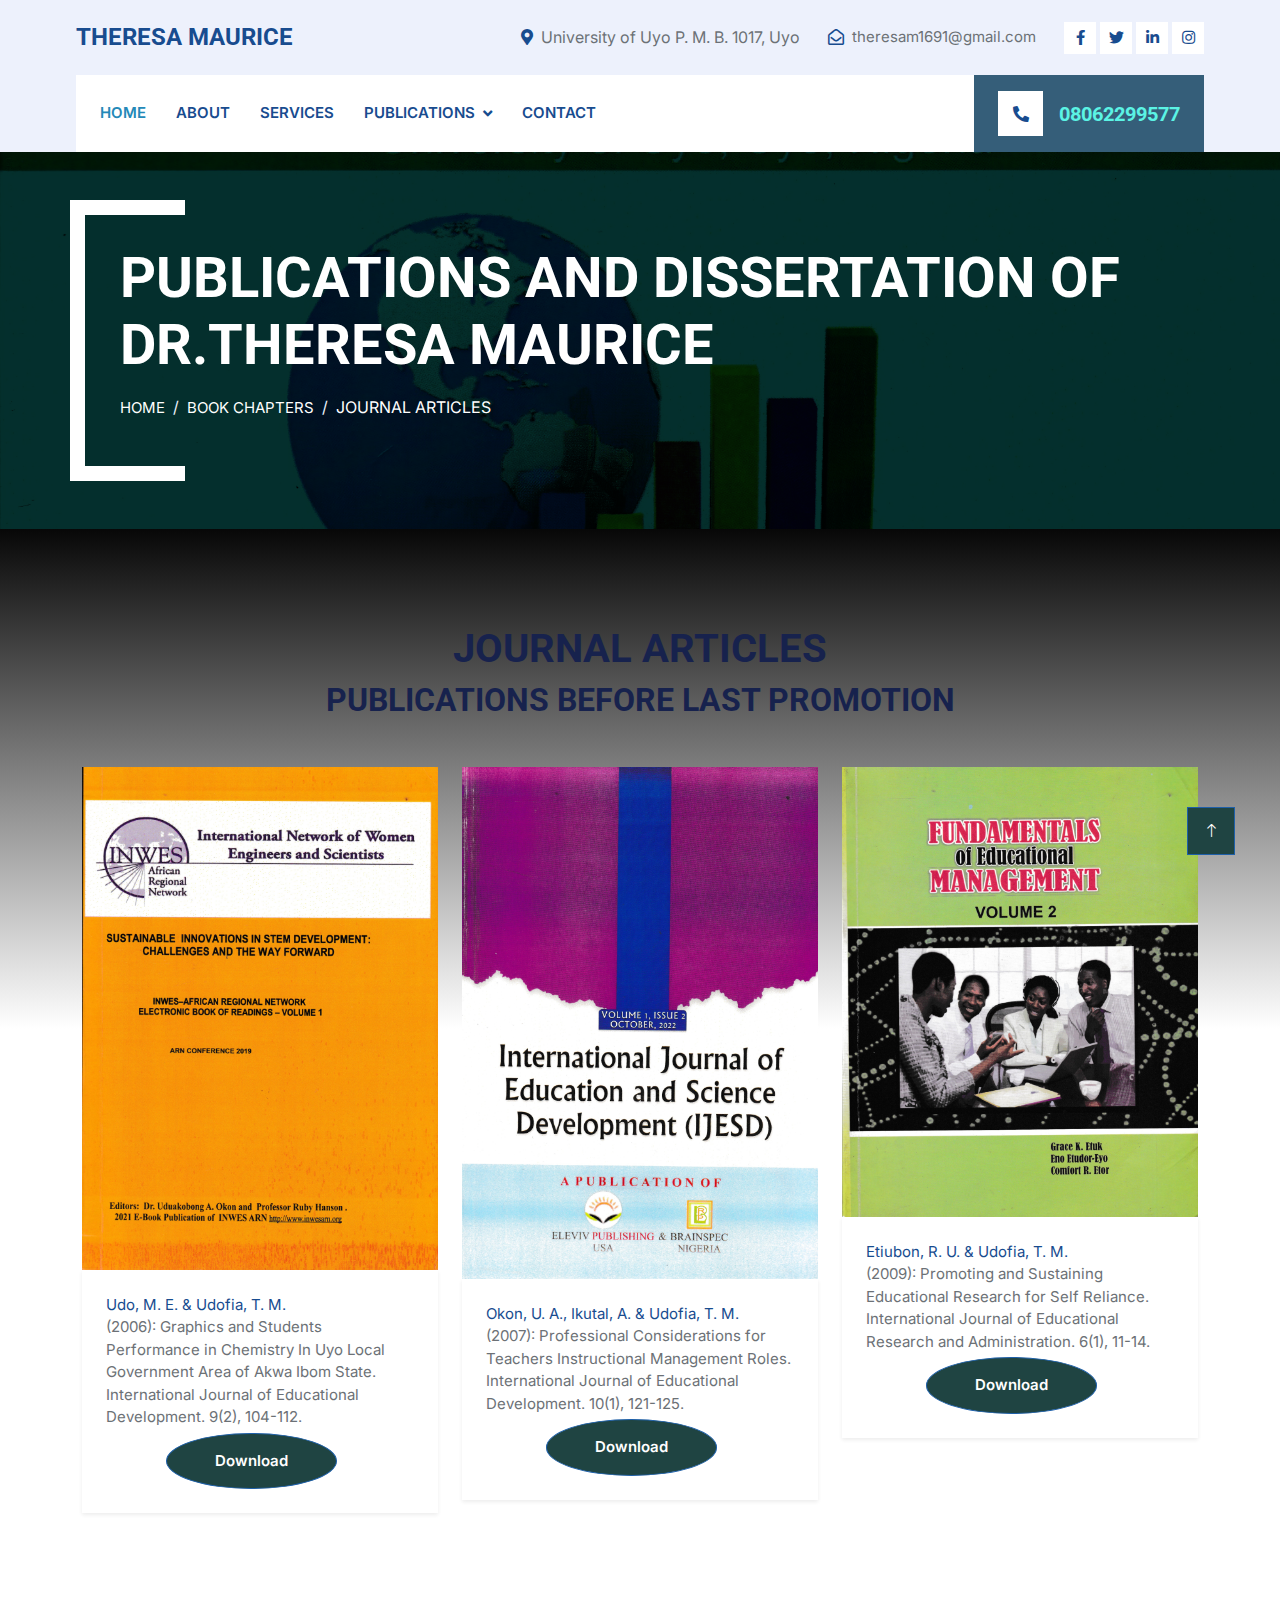
<file: journal.html>
<!DOCTYPE html>
<html lang="en">

<head>
    <meta charset="utf-8">
    <title>UDOFIA, THERESA MAURICE</title>
    <link rel="icon" type="image/x-icon" href="/img/TH-3-removebg-preview.png">
    <meta content="width=device-width, initial-scale=1.0" name="viewport">
    <meta content="UDOFIA, THERESA MAURICE"
        name="UDOFIA, THERESA MAURICE, Department of Science Education, University of Uyo, Doctor of Philosophy, Department of Science Education, Curricular Structure of University and Professional skills development in Nigeria">
    <meta content="UDOFIA, THERESA MAURICE" name="UDOFIA, THERESA MAURICE">

    <!-- Favicon -->
    <link href="img/favicon.ico" rel="icon">

    <!-- Google Web Fonts -->
    <link rel="preconnect" href="https://fonts.googleapis.com">
    <link rel="preconnect" href="https://fonts.gstatic.com" crossorigin>
    <link href="https://fonts.googleapis.com/css2?family=Inter:wght@400;600&family=Roboto:wght@500;700&display=swap"
        rel="stylesheet">

    <!-- Icon Font Stylesheet -->
    <link href="https://cdnjs.cloudflare.com/ajax/libs/font-awesome/5.10.0/css/all.min.css" rel="stylesheet">
    <link href="https://cdn.jsdelivr.net/npm/bootstrap-icons@1.4.1/font/bootstrap-icons.css" rel="stylesheet">

    <!-- Libraries Stylesheet -->
    <link href="lib/animate/animate.min.css" rel="stylesheet">
    <link href="lib/owlcarousel/assets/owl.carousel.min.css" rel="stylesheet">
    <link href="lib/tempusdominus/css/tempusdominus-bootstrap-4.min.css" rel="stylesheet" />

    <!-- Customized Bootstrap Stylesheet -->
    <link href="css/bootstrap.min.css" rel="stylesheet">

    <!-- Template Stylesheet -->
    <link href="css/style.css" rel="stylesheet">
</head>

<body>
    <!-- Spinner Start -->
    <div id="spinner"
        class="show bg-white position-fixed translate-middle w-100 vh-100 top-50 start-50 d-flex align-items-center justify-content-center">
        <div class="spinner-border text-primary" style="width: 3rem; height: 3rem;" role="status">
            <span class="sr-only">Loading...</span>
        </div>
    </div>
    <!-- Spinner End -->


    <!-- Topbar Start -->
    <div class="container-fluid bg-light d-none d-lg-block">
        <div class="row align-items-center top-bar">
            <div class="col-lg-3 col-md-12 text-center text-lg-start">
                <a href="" class="navbar-brand m-0 p-0">
                    <h1 class="text-primary m-0 fs-4">THERESA MAURICE</h1>
                </a>
            </div>
            <div class="col-lg-9 col-md-12 text-end">
                <div class="h-100 d-inline-flex align-items-center me-4">
                    <i class="fa fa-map-marker-alt text-primary me-2"></i>
                    <p class="m-0 fs-6">
                        University of Uyo P. M. B. 1017, Uyo</p>
                </div>
                <div class="h-100 d-inline-flex align-items-center me-4">
                    <i class="far fa-envelope-open text-primary me-2"></i>
                    <p class="m-0">theresam1691@gmail.com</p>
                </div>
                <div class="h-100 d-inline-flex align-items-center">
                    <a class="btn btn-sm-square bg-white text-primary me-1" href=""><i
                            class="fab fa-facebook-f"></i></a>
                    <a class="btn btn-sm-square bg-white text-primary me-1" href=""><i class="fab fa-twitter"></i></a>
                    <a class="btn btn-sm-square bg-white text-primary me-1" href=""><i
                            class="fab fa-linkedin-in"></i></a>
                    <a class="btn btn-sm-square bg-white text-primary me-0" href=""><i class="fab fa-instagram"></i></a>
                </div>
            </div>
        </div>
    </div>
    <!-- Topbar End -->


    <!-- Navbar Start -->
    <div class="container-fluid nav-bar bg-light">
        <nav class="navbar navbar-expand-lg navbar-light bg-white p-3 py-lg-0 px-lg-4">
            <a href="" class="navbar-brand d-flex align-items-center m-0 p-0 d-lg-none">
                <h1 class="text-primary m-0 fs-4">THERESA MAURICE</h1>
            </a>
            <button class="navbar-toggler" type="button" data-bs-toggle="collapse" data-bs-target="#navbarCollapse">
                <span class="fa fa-bars"></span>
            </button>
            <div class="collapse navbar-collapse" id="navbarCollapse">
                <div class="navbar-nav me-auto">
                    <a href="index.html" class="nav-item nav-link active">Home</a>
                    <a href="about.html" class="nav-item nav-link">About</a>
                    <a href="service.html" class="nav-item nav-link">Services</a>
                    <div class="nav-item dropdown">
                        <a href="#" class="nav-link dropdown-toggle" data-bs-toggle="dropdown">Publications</a>
                        <div class="dropdown-menu fade-up m-0">
                            <a href="./journal.html" class="dropdown-item">Journals Article</a>
                            <a href="book.html" class="dropdown-item">Books</a>
                            <a href="conference.html" class="dropdown-item">Conference</a>
                        </div>
                    </div>
                    <a href="contact.html" class="nav-item nav-link">Contact</a>
                </div>
                <div class="mt-4 mt-lg-0 me-lg-n4 py-3 px-4 bg-primary d-flex align-items-center">
                    <div class="d-flex flex-shrink-0 align-items-center justify-content-center bg-white"
                        style="width: 45px; height: 45px;">
                        <i class="fa fa-phone-alt text-primary"></i>
                    </div>
                    <div class="ms-3">
                        <h5 class="m-0 text-secondary">08062299577</h5>
                    </div>
                </div>
            </div>
        </nav>
    </div>
    <!-- Navbar End -->

    <!-- Journal articles section -->



    <!-- Page Header Start -->
    <div class="container-fluid page-header mb-5 py-5">
        <div class="container">
            <h1 class="display-4 text-white mb-3 animated slideInDown">PUBLICATIONS AND DISSERTATION OF DR.THERESA
                MAURICE</h1>
            <nav aria-label="breadcrumb animated slideInDown">
                <ol class="breadcrumb text-uppercase">
                    <li class="breadcrumb-item"><a class="text-white" href="./index.html">Home</a></li>
                    <li class="breadcrumb-item"><a class="text-white" href="./book.html">book Chapters</a></li>
                    <li class="breadcrumb-item text-white active" aria-current="page">Journal Articles</li>
                </ol>
            </nav>
        </div>
    </div>
    <!-- Page Header End -->


    <!-- journal articles section start -->
    <div class="container-xxl py-5 ">
        <div class="container">
            <div class="text-center wow fadeInUp" data-wow-delay="0.1s">
                <h1 class="mb-2">JOURNAL ARTICLES</h1>
                <h2 class="mb-5">PUBLICATIONS BEFORE LAST PROMOTION</h1>
            </div>
            <div class="row g-4">

                <div class="col-lg-4 col-md-6 wow fadeInUp" data-wow-delay="0.1s">
                    <div class="overflow-hidden">
                        <img class="img-fluid w-100 h-auto" src="img/IMG_20230624_0004.jpg" alt="">
                    </div>
                    <div class="team-item  shadow-sm p-4 bg-white">
                        <div class="position-relative overflow-hidden">
                            <p class="text-primary m-0">
                                Udo, M. E. & Udofia, T. M.
                            </p>
                            <p class="mb-1 "> (2006): Graphics and Students Performance in Chemistry
                                In Uyo Local Government Area of Akwa Ibom State. International Journal of
                                Educational Development. 9(2), 104-112.
                            </p>
                            <div class="text-center">
                                <a href="#" download="#"
                                    class="btn btn-primary text-white text-hover  rounded-circle py-md-3 px-md-5 me-3 animated slideInLeft hover-bg">Download</a>
                            </div>
                        </div>
                    </div>
                </div>
                <div class="col-lg-4 col-md-6 wow fadeInUp" data-wow-delay="0.3s">
                    <div class="overflow-hidden">
                        <img class="img-fluid w-100 h-auto" src="img/IMG_20230624_0003.jpg" alt="">
                    </div>
                    <div class="team-item  shadow-sm p-4 bg-white">
                        <div class="position-relative overflow-hidden">
                            <p class="text-primary m-0">
                                Okon, U. A., Ikutal, A. & Udofia, T. M.
                            </p>
                            <p class="mb-1 "> (2007): Professional Considerations for
                                Teachers Instructional Management Roles. International Journal of Educational
                                Development. 10(1), 121-125.
                            </p>
                            <div class="text-center">
                                <a href="#" download="#"
                                    class="btn btn-primary text-white text-hover  rounded-circle py-md-3 px-md-5 me-3 animated slideInLeft hover-bg">Download</a>
                            </div>
                        </div>
                    </div>
                </div>
                <div class="col-lg-4 col-md-6 wow fadeInUp" data-wow-delay="0.2s">
                    <div class="overflow-hidden">
                        <img class="img-fluid w-100 h-auto" src="img/IMG_20230624_0002.jpg" alt="">
                    </div>
                    <div class="team-item  shadow-sm p-4 bg-white">
                        <div class="position-relative overflow-hidden">
                            <p class="text-primary m-0">
                                Etiubon, R. U. & Udofia, T. M.
                            </p>
                            <p class="mb-1 "> (2009): Promoting and Sustaining Educational
                                Research for Self Reliance. International Journal of Educational Research
                                and Administration. 6(1), 11-14.
                            </p>
                            <div class="text-center">
                                <a href="#" download="#"
                                    class="btn btn-primary text-white text-hover  rounded-circle py-md-3 px-md-5 me-3 animated slideInLeft hover-bg">Download</a>
                            </div>
                        </div>
                    </div>
                </div>
                <div class="col-lg-4 col-md-6 wow fadeInUp" data-wow-delay="0.1s">
                    <div class="overflow-hidden">
                        <img class="img-fluid w-100 h-auto" src="img/IMG_20230624_0001.jpg" alt="">
                    </div>
                    <div class="team-item  shadow-sm p-4 bg-white">
                        <div class="position-relative overflow-hidden">
                            <p class="text-primary m-0">
                                Udofia, T. M.
                            </p>
                            <p class="mb-1 "> (2009): Community Resources and Students’ creative ability in
                                Chemistry. Journal of Educational Technology and instruction 1, 47-51
                            </p>
                            <div class="text-center">
                                <a href="#" download="#"
                                    class="btn btn-primary text-white text-hover  rounded-circle py-md-3 px-md-5 me-3 animated slideInLeft hover-bg">Download</a>
                            </div>
                        </div>
                    </div>
                </div>
                <div class="col-lg-4 col-md-6 wow fadeInUp" data-wow-delay="0.5s">
                    <div class="overflow-hidden">
                        <img class="img-fluid w-100 h-auto" src="img/IMG_20230624_0015.jpg" alt="">
                    </div>
                    <div class="team-item  shadow-sm p-4 bg-white">
                        <div class="position-relative overflow-hidden">
                            <p class="text-primary m-0">
                                Udofia, T. M. & Etiubon, R. U.
                            </p>
                            <p class="mb-1 "> (2009): Challenges and prospects of assessment
                                practices in senior Secondary Sciences Curriculum. Nigeria Journal of
                                Curriculum Studies. 3 (1&2). 172 - 178
                            </p>
                            <div class="text-center">
                                <a href="#" download="#"
                                    class="btn btn-primary text-white text-hover  rounded-circle py-md-3 px-md-5 me-3 animated slideInLeft hover-bg">Download</a>
                            </div>
                        </div>
                    </div>
                </div>
                <div class="col-lg-4 col-md-6 wow fadeInUp" data-wow-delay="0.4s">
                    <div class="overflow-hidden">
                        <img class="img-fluid w-100 h-auto" src="img/IMG_20230624_0014.jpg" alt="">
                    </div>
                    <div class="team-item  shadow-sm p-4 bg-white">
                        <div class="position-relative overflow-hidden">
                            <p class="text-primary m-0">
                                Udofia, T. M.
                            </p>
                            <p class="mb-1 "> (2010): Monitoring and Evaluation in Primary School and its
                                Influences on teacher’s effectiveness. Journal of Childhood and Primary
                                Education. 7(1) 162-170
                            </p>
                            <div class="text-center">
                                <a href="#" download="#"
                                    class="btn btn-primary text-white text-hover  rounded-circle py-md-3 px-md-5 me-3 animated slideInLeft hover-bg">Download</a>
                            </div>
                        </div>
                    </div>
                </div>
                <div class="col-lg-4 col-md-6 wow fadeInUp" data-wow-delay="0.3s">
                    <div class="overflow-hidden">
                        <img class="img-fluid w-100 h-auto" src="img/IMG_20230624_0013.jpg" alt="">
                    </div>
                    <div class="team-item  shadow-sm p-4 bg-white">
                        <div class="position-relative overflow-hidden">
                            <p class="text-primary m-0">
                                Nwosu, N. S. & Udofia, T. M.
                            </p>
                            <p class="mb-1 "> (2010). Information and Communication Technology
                                Literacy and Science Teacher Education in Akwa Ibom State. Journal of
                                Educational Media and Technology. 14(1) 15 – 20
                            </p>
                            <div class="text-center">
                                <a href="#" download="#"
                                    class="btn btn-primary text-white text-hover  rounded-circle py-md-3 px-md-5 me-3 animated slideInLeft hover-bg">Download</a>
                            </div>
                        </div>
                    </div>
                </div>
                <div class="col-lg-4 col-md-6 wow fadeInUp" data-wow-delay="0.3s">
                    <div class="overflow-hidden">
                        <img class="img-fluid w-100 h-auto" src="img/IMG_20230624_0012.jpg" alt="">
                    </div>
                    <div class="team-item  shadow-sm p-4 bg-white">
                        <div class="position-relative overflow-hidden">
                            <p class="text-primary m-0">
                                Nwosu, N. S. & Udofia, T. M.
                            </p>
                            <p class="mb-1 "> (2010). Designing interactive computer software for
                                tackling abstract concepts in chemistry. Journal of Educational Media and
                                Technology. 14 (2) 143-147
                            </p>
                            <div class="text-center">
                                <a href="#" download="#"
                                    class="btn btn-primary text-white text-hover  rounded-circle py-md-3 px-md-5 me-3 animated slideInLeft hover-bg">Download</a>
                            </div>
                        </div>
                    </div>
                </div>
                <div class="col-lg-4 col-md-6 wow fadeInUp" data-wow-delay="0.2s">
                    <div class="overflow-hidden">
                        <img class="img-fluid w-100 h-auto" src="img/IMG_20230624_0011.jpg" alt="">
                    </div>
                    <div class="team-item  shadow-sm p-4 bg-white">
                        <div class="position-relative overflow-hidden">
                            <p class="text-primary m-0">
                                Etudor-Eyo, E, Eyo,U.U, Udofia,T.M & Ereh,C.E
                            </p>
                            <p class="mb-1 "> (2012) Gender, Over schooling
                                and Job Satisfaction among Secondary School Employees in Uyo Senatorial
                                District of Akwa Ibom State, Nigeria. Journal of Education. 15 (1) 108-119.
                            </p>
                            <div class="text-center">
                                <a href="#" download="#"
                                    class="btn btn-primary text-white text-hover  rounded-circle py-md-3 px-md-5 me-3 animated slideInLeft hover-bg">Download</a>
                            </div>
                        </div>
                    </div>
                </div>
                <div class="col-lg-4 col-md-6 wow fadeInUp" data-wow-delay="0.1s">
                    <div class="overflow-hidden">
                        <img class="img-fluid w-100 h-auto" src="img/IMG_20230624_0010.jpg" alt="">
                    </div>
                    <div class="team-item  shadow-sm p-4 bg-white">
                        <div class="position-relative overflow-hidden">
                            <p class="text-primary m-0">
                                Omilani A. N & Udofia, T.M
                            </p>
                            <p class="mb-1 "> (2015). An investigation into the influence of frequency
                                of practical on student’s levels of conception in volumetric and qualitative
                                analysis. African Journal of Educational Research. 19 (1&2) 33-39
                            </p>
                            <div class="text-center">
                                <a href="#" download="#"
                                    class="btn btn-primary text-white text-hover  rounded-circle py-md-3 px-md-5 me-3 animated slideInLeft hover-bg">Download</a>
                            </div>
                        </div>
                    </div>
                </div>
                <div class="col-lg-4 col-md-6 wow fadeInUp" data-wow-delay="0.9s">
                    <div class="overflow-hidden">
                        <img class="img-fluid w-100 h-auto" src="img/IMG_20230624_0009.jpg" alt="">
                    </div>
                    <div class="team-item  shadow-sm p-4 bg-white">
                        <div class="position-relative overflow-hidden">
                            <p class="text-primary m-0">
                                Udofia, T.M.
                            </p>
                            <p class="mb-1 "> (2016). Pre-Service teachers’ preparation and value orientation for
                                effective curriculum delivery. Journal of Research and Development in
                                Education. 6(1) 122-130.
                            </p>
                            <div class="text-center">
                                <a href="#" download="#"
                                    class="btn btn-primary text-white text-hover  rounded-circle py-md-3 px-md-5 me-3 animated slideInLeft hover-bg">Download</a>
                            </div>
                        </div>
                    </div>
                </div>
                <div class="col-lg-4 col-md-6 wow fadeInUp" data-wow-delay="0.8s">
                    <div class="overflow-hidden">
                        <img class="img-fluid w-100 h-auto" src="img/IMG_20230624_0008.jpg" alt="">
                    </div>
                    <div class="team-item  shadow-sm p-4 bg-white">
                        <div class="position-relative overflow-hidden">
                            <p class="text-primary m-0">
                                Ekong, A.O & Udofia, T. M.
                            </p>
                            <p class="mb-1 "> (2016).Impediments to the acquisition of entrepreneurial
                                competencies by Pre-service Teachers in the University of Uyo, Uyo:
                                Implications for self reliance. Journal of Education 9(1) 285-295.
                            </p>
                            <div class="text-center">
                                <a href="#" download="#"
                                    class="btn btn-primary text-white text-hover  rounded-circle py-md-3 px-md-5 me-3 animated slideInLeft hover-bg">Download</a>
                            </div>
                        </div>
                    </div>
                </div>
                <div class="col-lg-4 col-md-6 wow fadeInUp" data-wow-delay="0.7s">
                    <div class="overflow-hidden">
                        <img class="img-fluid w-100 h-auto" src="img/IMG_20230624_0007.jpg" alt="">
                    </div>
                    <div class="team-item  shadow-sm p-4 bg-white">
                        <div class="position-relative overflow-hidden">
                            <p class="text-primary m-0">
                                Udofia, T.M.
                            </p>
                            <p class="mb-1 "> (2017). Imperatives for successful teaching of chemistry: Implications
                                for societal development in the knowledge economy. International Journal of
                                Benchmark 7(2) 50-61.
                            </p>
                            <div class="text-center">
                                <a href="#" download="#"
                                    class="btn btn-primary text-white text-hover  rounded-circle py-md-3 px-md-5 me-3 animated slideInLeft hover-bg">Download</a>
                            </div>
                        </div>
                    </div>
                </div>
                <div class="col-lg-4 col-md-6 wow fadeInUp" data-wow-delay="0.6s">
                    <div class="overflow-hidden">
                        <img class="img-fluid w-100 h-auto" src="img/IMG_20230624_0006.jpg" alt="">
                    </div>
                    <div class="team-item  shadow-sm p-4 bg-white">
                        <div class="position-relative overflow-hidden">
                            <p class="text-primary m-0">
                                Ekong A. O. & Udofia, T. M
                            </p>
                            <p class="mb-1 "> (2017). Educating Children in Circumstances of
                                Economic Depression and Poverty in Nigeria: The way forward. 216-223. The
                                Nigerian Academy of Education. 216-223
                            </p>
                            <div class="text-center">
                                <a href="#" download="#"
                                    class="btn btn-primary text-white text-hover  rounded-circle py-md-3 px-md-5 me-3 animated slideInLeft hover-bg">Download</a>
                            </div>
                        </div>
                    </div>
                </div>
                <div class="col-lg-4 col-md-6 wow fadeInUp" data-wow-delay="0.5s">
                    <div class="overflow-hidden">
                        <img class="img-fluid w-100 h-auto" src="img/IMG_20230624_0005.jpg" alt="">
                    </div>
                    <div class="team-item  shadow-sm p-4 bg-white">
                        <div class="position-relative overflow-hidden">
                            <p class="text-primary m-0">
                                Udofia, T.M, Akpan, A. O and Jacob, S.S.
                            </p>
                            <p class="mb-1 "> (2018). School Variables and
                                Functionality of Chemistry Education in Uyo Local Government Area of
                                Akwa Ibom State. Global Journal of Academic Research 2(1) 124-134.
                            </p>
                            <div class="text-center">
                                <a href="#" download="#"
                                    class="btn btn-primary text-white text-hover  rounded-circle py-md-3 px-md-5 me-3 animated slideInLeft hover-bg">Download</a>
                            </div>
                        </div>
                    </div>
                </div>
                <div class="col-lg-4 col-md-6 wow fadeInUp" data-wow-delay="0.4s">
                    <div class="overflow-hidden">
                        <img class="img-fluid w-100 h-auto" src="img/IMG_20230624_0005.jpg" alt="">
                    </div>
                    <div class="team-item  shadow-sm p-4 bg-white">
                        <div class="position-relative overflow-hidden">
                            <p class="text-primary m-0">
                                Okon, U. A, Emmanuel, G. O. & Udofia,T.M
                            </p>
                            <p class="mb-1 "> (2010). Anti Plasmodial Activity of the
                                Ethanolic Stem Bark Extract Of Anthociesta Djalonesis On Chloroquine
                                Sensitive Plasmodium. International Journal of Chemical Environmental and
                                Pharmaceutical Research. 1 (3). 106-112 , Jaipur, India
                            </p>
                            <div class="text-center">
                                <a href="#" download="#"
                                    class="btn btn-primary text-white text-hover  rounded-circle py-md-3 px-md-5 me-3 animated slideInLeft hover-bg">Download</a>
                            </div>
                        </div>
                    </div>
                </div>
                <div class="col-lg-4 col-md-6 wow fadeInUp" data-wow-delay="0.4s">
                    <div class="overflow-hidden">
                        <img class="img-fluid w-100 h-auto" src="img/IMG_20230624_0004.jpg" alt="">
                    </div>
                    <div class="team-item  shadow-sm p-4 bg-white">
                        <div class="position-relative overflow-hidden">
                            <p class="text-primary m-0">
                                Okon, U. A., Udofia, A. E, Udofia, T.M & Udofia, A.G
                            </p>
                            <p class="mb-1 "> (2011). Curricular structures
                                of Universities and Professional skills development in Nigeria. African
                                Education Development Issues. 134-150. ROCARE/ ERNWACA, Bamako,
                                Mali.
                            </p>
                            <div class="text-center">
                                <a href="#" download="#"
                                    class="btn btn-primary text-white text-hover  rounded-circle py-md-3 px-md-5 me-3 animated slideInLeft hover-bg">Download</a>
                            </div>
                        </div>
                    </div>
                </div>
                <div class="col-lg-4 col-md-6 wow fadeInUp" data-wow-delay="0.3s">
                    <div class="overflow-hidden">
                        <img class="img-fluid w-100 h-auto" src="img/IMG_20230624_0003.jpg" alt="">
                    </div>
                    <div class="team-item  shadow-sm p-4 bg-white">
                        <div class="position-relative overflow-hidden">
                            <p class="text-primary m-0">
                                Etudor-Eyo, E., Udofia, T. M. & Jude, W. I.
                            </p>
                            <p class="mb-1 "> (2011). Teachers use of ICT resources for
                                Instructions in higher Education and Students Performances in Chemistry. Journal of
                                Educational Review. 4 (1) 51-55. Serials Publications, New Delhi,
                                India.
                            </p>
                            <div class="text-center">
                                <a href="#" download="#"
                                    class="btn btn-primary text-white text-hover  rounded-circle py-md-3 px-md-5 me-3 animated slideInLeft hover-bg">Download</a>
                            </div>
                        </div>
                    </div>
                </div>
                <div class="col-lg-4 col-md-6 wow fadeInUp" data-wow-delay="0.2s">
                    <div class="overflow-hidden">
                        <img class="img-fluid w-100 h-auto" src="img/IMG_20230624_0002.jpg" alt="">
                    </div>
                    <div class="team-item  shadow-sm p-4 bg-white">
                        <div class="position-relative overflow-hidden">
                            <p class="text-primary m-0">
                                Etudor-Eyo, E., AKPAN, E.G & Udofia, T. M.
                            </p>
                            <p class="mb-1 "> (2011). Use of ICT and data
                                preservation by school administrators. Journal Of Research and Discussion, 4
                                (1) 62-75, Nova Gorica.
                            </p>
                            <div class="text-center">
                                <a href="#" download="#"
                                    class="btn btn-primary text-white text-hover  rounded-circle py-md-3 px-md-5 me-3 animated slideInLeft hover-bg">Download</a>
                            </div>
                        </div>
                    </div>
                </div>
                <div class="col-lg-4 col-md-6 wow fadeInUp" data-wow-delay="0.1s">
                    <div class="overflow-hidden">
                        <img class="img-fluid w-100 h-auto" src="img/IMG_20230624_0001.jpg" alt="">
                    </div>
                    <div class="team-item  shadow-sm p-4 bg-white">
                        <div class="position-relative overflow-hidden">
                            <p class="text-primary m-0">
                                Nwosu, S. N, Etiubon, R.U & Udofia, T.M
                            </p>
                            <p class="mb-1 "> (2014) Tackling Inhibitions to Careers in
                                Science and Technology Through Differentiated Mentoring Approach.
                                International Education Studies. 7(8) 124-133, Canadian Center of Science
                                and Education, Canada.
                            </p>
                            <div class="text-center">
                                <a href="#" download="#"
                                    class="btn btn-primary text-white text-hover  rounded-circle py-md-3 px-md-5 me-3 animated slideInLeft hover-bg">Download</a>
                            </div>
                        </div>
                    </div>
                </div>
                <div class="col-lg-4 col-md-6 wow fadeInUp" data-wow-delay="0.6s">
                    <div class="overflow-hidden">
                        <img class="img-fluid w-100 h-auto" src="img/IMG_20230624_0015.jpg" alt="">
                    </div>
                    <div class="team-item  shadow-sm p-4 bg-white">
                        <div class="position-relative overflow-hidden">
                            <p class="text-primary m-0">
                                Udo, M.E & Udofia, T.M
                            </p>
                            <p class="mb-1 "> (2014) Effects of Mastery Learning Strategy on Students
                                Achievement in Symbols, Formulae and Equations in Chemistry. Journal of
                                Educational Research and Reviews. 2(3) 28-35. Science Web Publishing
                            </p>
                            <div class="text-center">
                                <a href="#" download="#"
                                    class="btn btn-primary text-white text-hover  rounded-circle py-md-3 px-md-5 me-3 animated slideInLeft hover-bg">Download</a>
                            </div>
                        </div>
                    </div>
                </div>
                <div class="col-lg-4 col-md-6 wow fadeInUp" data-wow-delay="0.5s">
                    <div class="overflow-hidden">
                        <img class="img-fluid w-100 h-auto" src="img/IMG_20230624_0014.jpg" alt="">
                    </div>
                    <div class="team-item  shadow-sm p-4 bg-white">
                        <div class="position-relative overflow-hidden">
                            <p class="text-primary m-0">
                                Udofia, T.M & Ekong, A.O
                            </p>
                            <p class="mb-1 "> (2017). Chemistry education and enhancement of
                                agricultural production: Implications for food security in Nigeria. British
                                Journal of Education. 5 (7), 94- 101. European- American Journals, United
                                Kingdom.
                            </p>
                            <div class="text-center">
                                <a href="#" download="#"
                                    class="btn btn-primary text-white text-hover  rounded-circle py-md-3 px-md-5 me-3 animated slideInLeft hover-bg">Download</a>
                            </div>
                        </div>
                    </div>
                </div>
                <div class="col-lg-4 col-md-6 wow fadeInUp" data-wow-delay="0.4s">
                    <div class="overflow-hidden">
                        <img class="img-fluid w-100 h-auto" src="img/IMG_20230624_0013.jpg" alt="">
                    </div>
                    <div class="team-item  shadow-sm p-4 bg-white">
                        <div class="position-relative overflow-hidden">
                            <p class="text-primary m-0">
                                Udofia, T. M & Edem, U.P
                            </p>
                            <p class="mb-1 "> (2019). Meta-cognitive Strategy and Secondary School
                                Students’ Achievement and Retention in Chemistry. Journal of Chemistry and
                                Materials. Research, 11(3) 22 -25 ISSN (Paper) 2224-3224, ISSN
                                (Online)2225-0956.
                            </p>
                            <div class="text-center">
                                <a href="#" download="#"
                                    class="btn btn-primary text-white text-hover  rounded-circle py-md-3 px-md-5 me-3 animated slideInLeft hover-bg">Download</a>
                            </div>
                        </div>
                    </div>
                </div>


            </div>
        </div>
    </div>
    <!-- BREAK POINT FOR THE FIRST JOURNAL ARTICLES -->


    <div class="container-xxl py-5 ">
        <div class="container">
            <div class="text-center wow fadeInUp" data-wow-delay="0.1s">
                <h1 class="mb-2">JOURNAL ARTICLES</h1>
                <h2 class="mb-5"> PUBLICATIONS AFTER LAST PROMOTION</h1>
            </div>
            <div class="row g-4">

                <div class="col-lg-4 col-md-6 wow fadeInUp" data-wow-delay="0.1s">
                    <div class="overflow-hidden">
                        <img class="img-fluid w-100 h-auto" src="img/IMG_20230624_0001.jpg" alt="">
                    </div>
                    <div class="team-item  shadow-sm p-4 bg-white">
                        <div class="position-relative overflow-hidden">
                            <p class="text-primary m-0">
                                Essien, N. P; Udofia., T.M and Emmanuel, O
                            </p>
                            <p class="mb-1 "> (2020). Politicizing STME Education:
                                Implications for female students’ perception of gender – segregated institutions in
                                Akwa Ibom State. Journal of Education 12(1) 125-134.
                            </p>
                            <div class="text-center">
                                <a href="#" download="#"
                                    class="btn btn-primary text-white text-hover  rounded-circle py-md-3 px-md-5 me-3 animated slideInLeft hover-bg">Download</a>
                            </div>
                        </div>
                    </div>
                </div>
                <div class="col-lg-4 col-md-6 wow fadeInUp" data-wow-delay="0.3s">
                    <div class="overflow-hidden">
                        <img class="img-fluid w-100 h-auto" src="img/IMG_20230624_0002.jpg" alt="">
                    </div>
                    <div class="team-item  shadow-sm p-4 bg-white">
                        <div class="position-relative overflow-hidden">
                            <p class="text-primary m-0">
                                Udofia, T.M and Ekong, A.O
                            </p>
                            <p class="mb-1 "> (2020) Intervention Mechanism for Academic Research
                                Quality in Teacher Education: A Case Study of University of Uyo, Uyo. Nigerian
                                Universities Journal of Education I (I) 118-128
                            </p>
                            <div class="text-center">
                                <a href="#" download="#"
                                    class="btn btn-primary text-white text-hover  rounded-circle py-md-3 px-md-5 me-3 animated slideInLeft hover-bg">Download</a>
                            </div>
                        </div>
                    </div>
                </div>
                <div class="col-lg-4 col-md-6 wow fadeInUp" data-wow-delay="0.2s">
                    <div class="overflow-hidden">
                        <img class="img-fluid w-100 h-auto" src="img/IMG_20230624_0003.jpg" alt="">
                    </div>
                    <div class="team-item  shadow-sm p-4 bg-white">
                        <div class="position-relative overflow-hidden">
                            <p class="text-primary m-0">
                                Udofia, T. M and Idungfa, J. J.
                            </p>
                            <p class="mb-1 "> (2021) Undergraduates’ perception of Chemistry
                                Education as a Tool for National Development. International Journal of
                                Education and Ethical Issues in Research. 2(2) 174-182.
                            </p>
                            <div class="text-center">
                                <a href="#" download="#"
                                    class="btn btn-primary text-white text-hover  rounded-circle py-md-3 px-md-5 me-3 animated slideInLeft hover-bg">Download</a>
                            </div>
                        </div>
                    </div>
                </div>
                <div class="col-lg-4 col-md-6 wow fadeInUp" data-wow-delay="0.1s">
                    <div class="overflow-hidden">
                        <img class="img-fluid w-100 h-auto" src="img/IMG_20230624_0004.jpg" alt="">
                    </div>
                    <div class="team-item  shadow-sm p-4 bg-white">
                        <div class="position-relative overflow-hidden">
                            <p class="text-primary m-0">
                                Obasedo, R.A, Udofia, T.M and Ibe, C.O
                            </p>
                            <p class="mb-1 "> (2022) Implementation of Basic Science and
                                Technology curriculum content and relevance to Upper Basic students in
                                COVID-19 Era in Owerri , Imo State. International Journal of Educational
                                Development. 25 (1) 25 -37.
                            </p>
                            <div class="text-center">
                                <a href="#" download="#"
                                    class="btn btn-primary text-white text-hover  rounded-circle py-md-3 px-md-5 me-3 animated slideInLeft hover-bg">Download</a>
                            </div>
                        </div>
                    </div>
                </div>
                <div class="col-lg-4 col-md-6 wow fadeInUp" data-wow-delay="0.5s">
                    <div class="overflow-hidden">
                        <img class="img-fluid w-100 h-auto" src="img/IMG_20230624_0005.jpg" alt="">
                    </div>
                    <div class="team-item  shadow-sm p-4 bg-white">
                        <div class="position-relative overflow-hidden">
                            <p class="text-primary m-0">
                                Udofia T.M and Ekong, A.O
                            </p>
                            <p class="mb-1 "> (2022) Curriculum Issues and over schooling: Implications
                                for gender involvement in National Development. UNIUYO Journal of Gender
                                Studies (UJGS) (4) 165-173
                            </p>
                            <div class="text-center">
                                <a href="#" download="#"
                                    class="btn btn-primary text-white text-hover  rounded-circle py-md-3 px-md-5 me-3 animated slideInLeft hover-bg">Download</a>
                            </div>
                        </div>
                    </div>
                </div>
                <div class="col-lg-4 col-md-6 wow fadeInUp" data-wow-delay="0.4s">
                    <div class="overflow-hidden">
                        <img class="img-fluid w-100 h-auto" src="img/IMG_20230624_0006.jpg" alt="">
                    </div>
                    <div class="team-item  shadow-sm p-4 bg-white">
                        <div class="position-relative overflow-hidden">
                            <p class="text-primary m-0">
                                Udofia, T.M and Ekanem, A.G
                            </p>
                            <p class="mb-1 "> (2023) Effect of Student Team achievement Division
                                and Academic Performance of students in Biology in Essien Udim Local
                                Government Area. International Journal of Creativity and Applied Research.
                                (1) 128-137.
                            </p>
                            <div class="text-center">
                                <a href="#" download="#"
                                    class="btn btn-primary text-white text-hover  rounded-circle py-md-3 px-md-5 me-3 animated slideInLeft hover-bg">Download</a>
                            </div>
                        </div>
                    </div>
                </div>
                <div class="col-lg-4 col-md-6 wow fadeInUp" data-wow-delay="0.3s">
                    <div class="overflow-hidden">
                        <img class="img-fluid w-100 h-auto" src="img/IMG_20230624_0007.jpg" alt="">
                    </div>
                    <div class="team-item  shadow-sm p-4 bg-white">
                        <div class="position-relative overflow-hidden">
                            <p class="text-primary m-0">
                                Ekong A. O. & Udofia, T. M
                            </p>
                            <p class="mb-1 "> (2020). Enhancing peace and security in Nigeria through
                                teacher preparation. Approaches in International Journal of Research
                                Development 12(1) 8-16 Published by Association for Research Development,
                                University Sierra Leone, Freetown
                            </p>
                            <div class="text-center">
                                <a href="#" download="#"
                                    class="btn btn-primary text-white text-hover  rounded-circle py-md-3 px-md-5 me-3 animated slideInLeft hover-bg">Download</a>
                            </div>
                        </div>
                    </div>
                </div>
                <div class="col-lg-4 col-md-6 wow fadeInUp" data-wow-delay="0.3s">
                    <div class="overflow-hidden">
                        <img class="img-fluid w-100 h-auto" src="img/IMG_20230624_0008.jpg" alt="">
                    </div>
                    <div class="team-item  shadow-sm p-4 bg-white">
                        <div class="position-relative overflow-hidden">
                            <p class="text-primary m-0">
                                Udofia, T. M & Adesoji, F. A
                            </p>
                            <p class="mb-1 "> ( 2022). Effect of Elaborative-Generative instructional
                                strategy on Chemistry students’ Demonstration of Science Process Skills in
                                Akwa Ibom State. International Journal of Education and Science
                                Development (IJESD) 1(2) 1-13.
                            </p>
                            <div class="text-center">
                                <a href="#" download="#"
                                    class="btn btn-primary text-white text-hover  rounded-circle py-md-3 px-md-5 me-3 animated slideInLeft hover-bg">Download</a>
                            </div>
                        </div>
                    </div>
                </div>


            </div>
        </div>
    </div>




    <!-- Footer Start -->
    <div class="container-fluid bg-dark text-light footer pt-5 mt-5 wow fadeIn" data-wow-delay="0.1s">
        <div class="container py-5">
            <div class="row g-5 text-smalll">
                <div class="col-lg-3 col-md-6">
                    <h4 class="text-light mb-4">Address</h4>
                    <p class="mb-2 "><i class="fa fa-map-marker-alt me-3"></i>Department of Science Education
                        University of Uyo P. M. B. 1017, Uyo</p>
                    <p class="mb-2"><i class="fa fa-phone-alt me-3"></i>08062299577</p>
                    <p class="mb-2"><i class="fa fa-envelope me-3"></i>theresam1691@gmail.com</p>
                    <div class="d-flex pt-2">
                        <a class="btn btn-outline-light " href=""><img src="./img/gs-removebg-preview.png" alt=""></a>
                        <a class="btn btn-outline-light " href=""><img src="./img/rg-removebg-preview.png" alt=""></a>
                        <a class="btn btn-outline-light " href=""><img src="./img/orcid-removebg-preview.png"
                                alt=""></a>
                        <a class="btn btn-outline-light " href=""><img src="./img/wos-removebg-preview.png" alt=""></a>
                    </div>
                </div>
                <div class="col-lg-3 col-md-6">
                    <h4 class="text-light mb-4">EDITORSHIP</h4>
                    <h6 class="text-light">Associate Editor – Global Journal of Academic Research (GJAR)
                        <a class="btn btn-link" href="https://ijiem.com.ng">Visit www.ijiem.com.ng</a>
                    </h6>


                </div>
                <div class="col-lg-3 col-md-6">
                    <h4 class="text-light mb-4">Links</h4>
                    <a class="btn btn-link" href="./about.html">About</a>
                    <a class="btn btn-link" href="./service.html">Service</a>
                    <a class="btn btn-link" href="./journal.html">Journals</a>
                    <a class="btn btn-link" href="./book.html">Book Chapters</a>
                    <a class="btn btn-link" href="./conference.html">Conference</a>
                    <a class="btn btn-link" href="./contact.html">Contact</a>
                </div>
                <div class="col-lg-3 col-md-6">
                    <h4 class="text-light mb-4">Contact</h4>
                    <p>Dr. THERESA MAURICE</p>
                    <div class="position-relative mx-auto" style="max-width: 400px;">
                        <input class="form-control border-0 w-100 py-3 ps-4 pe-5" type="text" placeholder="Your email">
                        <a class="btn btn-primary py-2 position-absolute top-0 end-0 mt-2 me-2"
                            href="./contact.html">SignUp</a>
                    </div>
                </div>
            </div>
        </div>
        <div class="container">
            <div class="copyright">
                <div class="row">
                    <div class="col-md-6 text-center text-md-start mb-3 mb-md-0">
                        &copy; <a class="border-bottom" href="#">Dr. THERESA MAURICE</a>, All Right Reserved.
                    </div>
                    <div class="col-md-6 text-center text-md-end">

                        Designed By <a class="border-bottom" href="https://web.facebook.com/">Pius Udomah</a>
                    </div>
                </div>
            </div>
        </div>
    </div>
    <!-- Footer End -->


    <!-- Back to Top -->
    <a href="#" class="btn btn-lg btn-primary btn-lg-square rounded-0 back-to-top"><i class="bi bi-arrow-up"></i></a>


    <!-- JavaScript Libraries -->
    <script src="https://code.jquery.com/jquery-3.4.1.min.js"></script>
    <script src="https://cdn.jsdelivr.net/npm/bootstrap@5.0.0/dist/js/bootstrap.bundle.min.js"></script>
    <script src="lib/wow/wow.min.js"></script>
    <script src="lib/easing/easing.min.js"></script>
    <script src="lib/waypoints/waypoints.min.js"></script>
    <script src="lib/counterup/counterup.min.js"></script>
    <script src="lib/owlcarousel/owl.carousel.min.js"></script>
    <script src="lib/tempusdominus/js/moment.min.js"></script>
    <script src="lib/tempusdominus/js/moment-timezone.min.js"></script>
    <script src="lib/tempusdominus/js/tempusdominus-bootstrap-4.min.js"></script>

    <!-- Template Javascript -->
    <script src="js/main.js"></script>
</body>

</html>
</file>
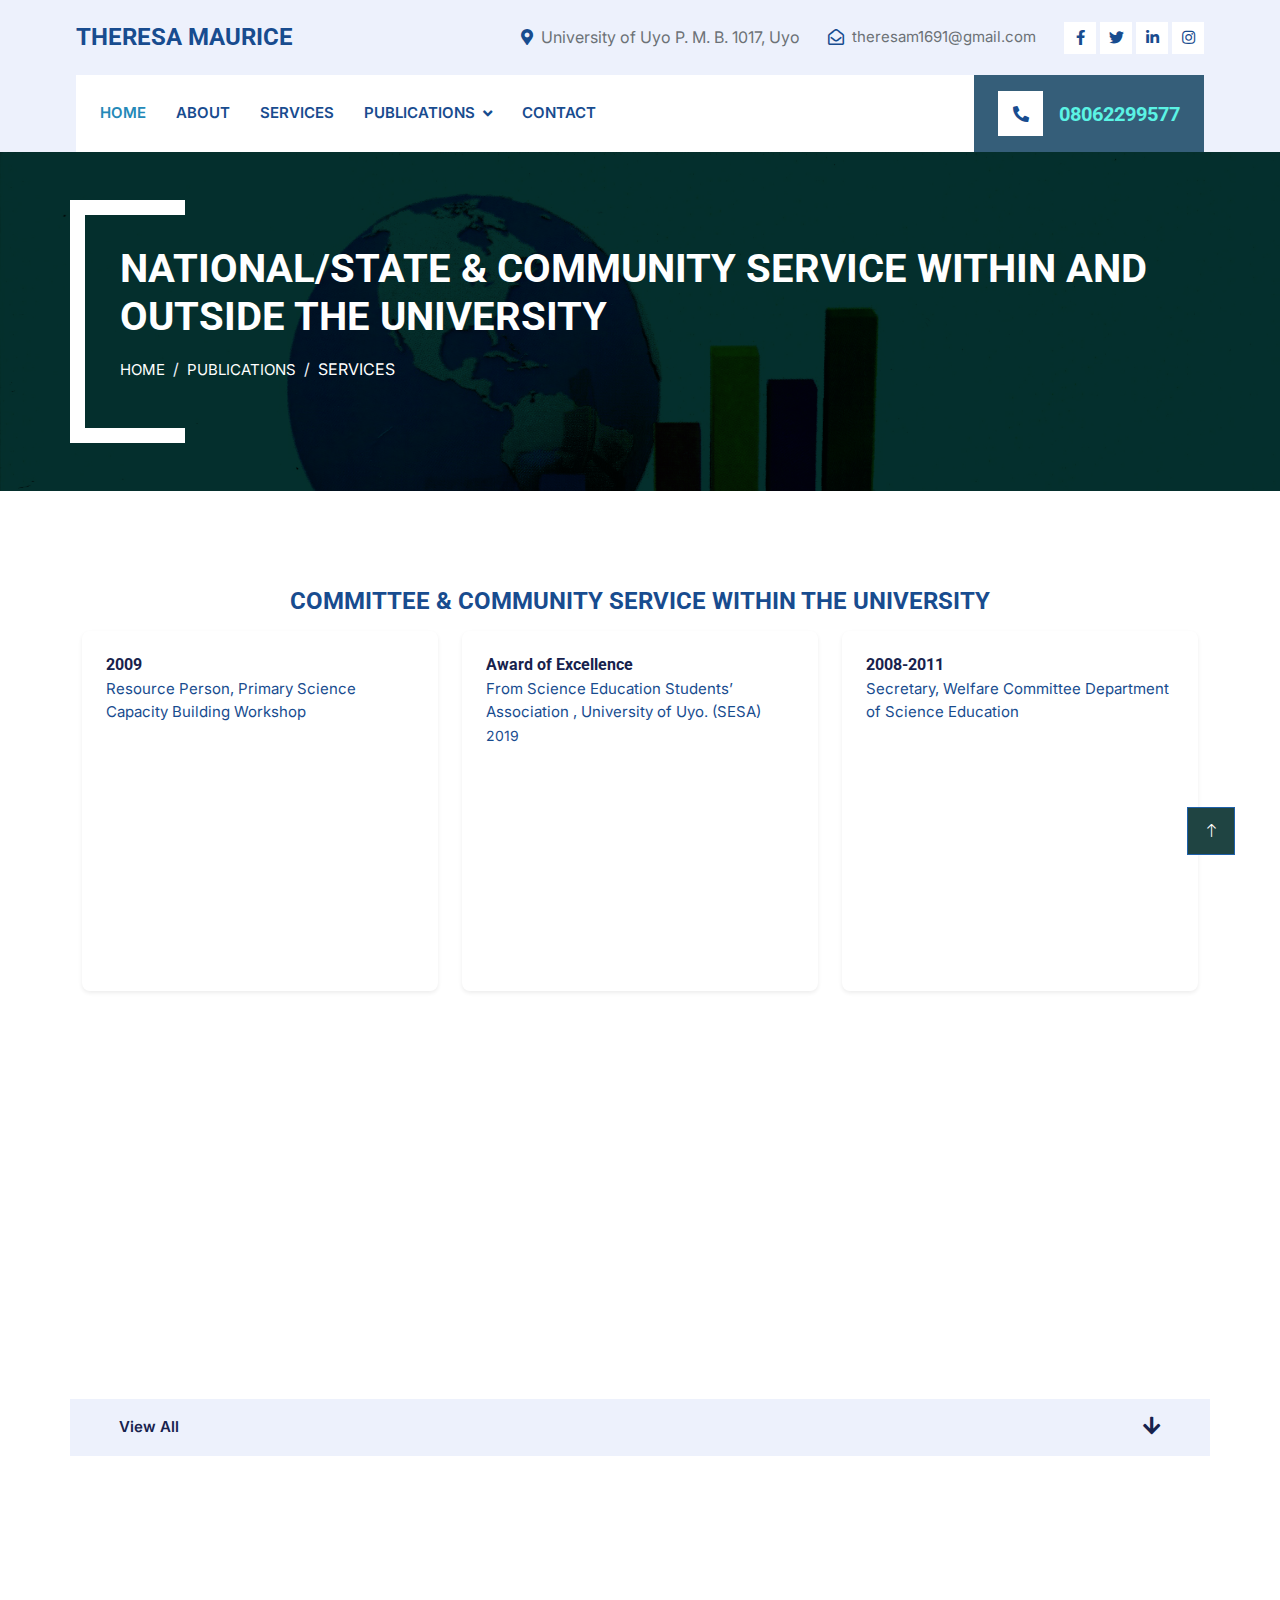
<file: service.html>
<!DOCTYPE html>
<html lang="en">

<head>
    <meta charset="utf-8">
    <title>UDOFIA, THERESA MAURICE</title>
    <link rel="icon" type="image/x-icon" href="/img/TH-3-removebg-preview.png">
    <meta content="width=device-width, initial-scale=1.0" name="viewport">
    <meta content="UDOFIA, THERESA MAURICE"
        name="UDOFIA, THERESA MAURICE, Department of Science Education, University of Uyo, Doctor of Philosophy, Department of Science Education, Curricular Structure of University and Professional skills development in Nigeria">
    <meta content="UDOFIA, THERESA MAURICE" name="UDOFIA, THERESA MAURICE">

    <!-- Favicon -->
    <link href="img/favicon.ico" rel="icon">

    <!-- Google Web Fonts -->
    <link rel="preconnect" href="https://fonts.googleapis.com">
    <link rel="preconnect" href="https://fonts.gstatic.com" crossorigin>
    <link href="https://fonts.googleapis.com/css2?family=Inter:wght@400;600&family=Roboto:wght@500;700&display=swap"
        rel="stylesheet">

    <!-- Icon Font Stylesheet -->
    <link href="https://cdnjs.cloudflare.com/ajax/libs/font-awesome/5.10.0/css/all.min.css" rel="stylesheet">
    <link href="https://cdn.jsdelivr.net/npm/bootstrap-icons@1.4.1/font/bootstrap-icons.css" rel="stylesheet">

    <!-- Libraries Stylesheet -->
    <link href="lib/animate/animate.min.css" rel="stylesheet">
    <link href="lib/owlcarousel/assets/owl.carousel.min.css" rel="stylesheet">
    <link href="lib/tempusdominus/css/tempusdominus-bootstrap-4.min.css" rel="stylesheet" />

    <!-- Customized Bootstrap Stylesheet -->
    <link href="css/bootstrap.min.css" rel="stylesheet">

    <!-- Template Stylesheet -->
    <link href="css/style.css" rel="stylesheet">
</head>

<body>
    <!-- Spinner Start -->
    <div id="spinner"
        class="show bg-white position-fixed translate-middle w-100 vh-100 top-50 start-50 d-flex align-items-center justify-content-center">
        <div class="spinner-border text-primary" style="width: 3rem; height: 3rem;" role="status">
            <span class="sr-only">Loading...</span>
        </div>
    </div>
    <!-- Spinner End -->


    <!-- Topbar Start -->
    <div class="container-fluid bg-light d-none d-lg-block">
        <div class="row align-items-center top-bar">
            <div class="col-lg-3 col-md-12 text-center text-lg-start">
                <a href="" class="navbar-brand m-0 p-0">
                    <h1 class="text-primary m-0 fs-4">THERESA MAURICE</h1>
                </a>
            </div>
            <div class="col-lg-9 col-md-12 text-end">
                <div class="h-100 d-inline-flex align-items-center me-4">
                    <i class="fa fa-map-marker-alt text-primary me-2"></i>
                    <p class="m-0 fs-6">
                        University of Uyo P. M. B. 1017, Uyo</p>
                </div>
                <div class="h-100 d-inline-flex align-items-center me-4">
                    <i class="far fa-envelope-open text-primary me-2"></i>
                    <p class="m-0">theresam1691@gmail.com</p>
                </div>
                <div class="h-100 d-inline-flex align-items-center">
                    <a class="btn btn-sm-square bg-white text-primary me-1" href=""><i
                            class="fab fa-facebook-f"></i></a>
                    <a class="btn btn-sm-square bg-white text-primary me-1" href=""><i class="fab fa-twitter"></i></a>
                    <a class="btn btn-sm-square bg-white text-primary me-1" href=""><i
                            class="fab fa-linkedin-in"></i></a>
                    <a class="btn btn-sm-square bg-white text-primary me-0" href=""><i class="fab fa-instagram"></i></a>
                </div>
            </div>
        </div>
    </div>
    <!-- Topbar End -->


    <!-- Navbar Start -->
    <div class="container-fluid nav-bar bg-light">
        <nav class="navbar navbar-expand-lg navbar-light bg-white p-3 py-lg-0 px-lg-4">
            <a href="" class="navbar-brand d-flex align-items-center m-0 p-0 d-lg-none">
                <h1 class="text-primary m-0 fs-4">THERESA MAURICE</h1>
            </a>
            <button class="navbar-toggler" type="button" data-bs-toggle="collapse" data-bs-target="#navbarCollapse">
                <span class="fa fa-bars"></span>
            </button>
            <div class="collapse navbar-collapse" id="navbarCollapse">
                <div class="navbar-nav me-auto">
                    <a href="index.html" class="nav-item nav-link active">Home</a>
                    <a href="about.html" class="nav-item nav-link">About</a>
                    <a href="service.html" class="nav-item nav-link">Services</a>
                    <div class="nav-item dropdown">
                        <a href="#" class="nav-link dropdown-toggle" data-bs-toggle="dropdown">Publications</a>
                        <div class="dropdown-menu fade-up m-0">
                            <a href="./journal.html" class="dropdown-item">Journals Article</a>
                            <a href="book.html" class="dropdown-item">Books</a>
                            <a href="conference.html" class="dropdown-item">Conference</a>
                        </div>
                    </div>
                    <a href="contact.html" class="nav-item nav-link">Contact</a>
                </div>
                <div class="mt-4 mt-lg-0 me-lg-n4 py-3 px-4 bg-primary d-flex align-items-center">
                    <div class="d-flex flex-shrink-0 align-items-center justify-content-center bg-white"
                        style="width: 45px; height: 45px;">
                        <i class="fa fa-phone-alt text-primary"></i>
                    </div>
                    <div class="ms-3">
                        <h5 class="m-0 text-secondary">08062299577</h5>
                    </div>
                </div>
            </div>
        </nav>
    </div>
    <!-- Navbar End -->

    <!-- Page Header Start -->
    <div class="container-fluid page-header mb-5 py-5">
        <div class="container">
            <h1 class="display-6 text-white mb-3 animated slideInDown">NATIONAL/STATE &amp; COMMUNITY SERVICE WITHIN AND OUTSIDE THE UNIVERSITY</h1>
            <nav aria-label="breadcrumb animated slideInDown">
                <ol class="breadcrumb text-uppercase">
                    <li class="breadcrumb-item"><a class="text-white" href="./index.html">Home</a></li>
                    <li class="breadcrumb-item"><a class="text-white" href="./index.html#publication">Publications</a></li>
                    <li class="breadcrumb-item text-white active" aria-current="page">Services</li>
                </ol>
            </nav>
        </div>
    </div>
    <!-- Page Header End -->


    <!-- Service Start -->

    <!-- COMMITTEE &amp; COMMUNITY SERVICE WITHIN THE  UNIVERSITY -->
    <div class="container-xxl py-5 " id="committee">
        <div class="container">
            <div class="text-center wow fadeInUp" data-wow-delay="0.1s">
                <h1 class="text-primary text-uppercase fs-4 mb-3">COMMITTEE &amp; COMMUNITY SERVICE WITHIN THE
                    UNIVERSITY</h1>
            </div>
            <div class="row g-4">
                <div class="col-lg-4 col-md-6 wow fadeInUp" data-wow-delay="0.1s">
                    <div class="team-item  shadow-sm p-4 bg-white about-text-height">
                        <div class="position-relative overflow-hidden">
                            <h4 class="mb-1 fs-6 ">2009</h4>
                            <p class="text-primary mb-0">
                                Resource Person, Primary Science Capacity Building Workshop
                            </p>

                        </div>

                    </div>
                </div>
                <div class="col-lg-4 col-md-6 wow fadeInUp" data-wow-delay="0.1s">
                    <div class="team-item  shadow-sm p-4 bg-white about-text-height">
                        <div class="position-relative overflow-hidden">
                            <h4 class="mb-1 fs-6 ">Award of Excellence</h4>
                            <p class="text-primary mb-0">
                                From Science Education Students’ Association , University of Uyo. (SESA)
                            </p>
                            <small class="text-primary ">
                                2019
                            </small>
                        </div>

                    </div>
                </div>
                <div class="col-lg-4 col-md-6 wow fadeInUp" data-wow-delay="0.1s">
                    <div class="team-item  shadow-sm p-4 bg-white about-text-height">
                        <div class="position-relative overflow-hidden">
                            <h4 class="mb-1 fs-6 ">2008-2011</h4>
                            <p class="text-primary mb-0">
                                Secretary, Welfare Committee Department of Science Education
                            </p>

                            </small>
                        </div>

                    </div>
                </div>
                <div class="col-lg-4 col-md-6 wow fadeInUp" data-wow-delay="0.1s">
                    <div class="team-item  shadow-sm p-4 bg-white about-text-height">
                        <div class="position-relative overflow-hidden">
                            <h4 class="mb-1 fs-6 "></h4>
                            <p class="text-primary mb-0">
                                Assistant Environmental Officer, Department of Science Education.
                            </p>

                        </div>

                    </div>
                </div>
                <div class="col-lg-4 col-md-6 wow fadeInUp" data-wow-delay="0.1s">
                    <div class="team-item  shadow-sm p-4 bg-white about-text-height">
                        <div class="position-relative overflow-hidden">
                            <h4 class="mb-1 fs-6 ">2009 – 2011</h4>
                            <p class="text-primary mb-0">
                                Ex- officio Member – UNIUYO Academic Staff Multi-purpose Co-operative
                                Society -
                            </p>

                        </div>

                    </div>
                </div>
                <div class="col-lg-4 col-md-6 wow fadeInUp" data-wow-delay="0.1s">
                    <div class="team-item  shadow-sm p-4 bg-white about-text-height">
                        <div class="position-relative overflow-hidden">
                            <h4 class="mb-1 fs-6 ">2009</h4>
                            <p class="text-primary mb-0">
                                Member- ASUU Electoral Committee
                            </p>

                        </div>

                    </div>
                </div>


                <!-- BREAK POINT FOR DROP DOWN -->
                <button type="button" class="btn bg-light text-dark py-md-3 px-md-5 animated slideInRight hover-1 button-display-item"> View All <i class="fa fa-arrow-down icon-toggle-down icon-toggle_1 "></i> <i class="fa fa-arrow-up icon-toggle-up icon-toggle_2 "></i></button>
                
                <section class="display-non display-all  row g-4">
                    <div class="col-lg-4 col-md-6 wow fadeInUp" data-wow-delay="0.1s">
                        <div class="team-item  shadow-sm p-4 bg-white about-text-height">
                            <div class="position-relative overflow-hidden">
                                <h4 class="mb-1 fs-6 ">2009</h4>
                                <p class="text-primary mb-0">
                                    Desk Officer – 6th Annual National Conference of Nigerian Primary and
                                    Teacher Education Association (NPTEA) -
                                </p>
    
                            </div>
    
                        </div>
                    </div>
                    <div class="col-lg-4 col-md-6 wow fadeInUp" data-wow-delay="0.1s">
                        <div class="team-item  shadow-sm p-4 bg-white about-text-height">
                            <div class="position-relative overflow-hidden">
                                <h4 class="mb-1 fs-6 ">2011</h4>
                                <p class="text-primary mb-0">
                                    Desk Officer, Faculty of Education 1st Annual National Conference on Education
    
                                </p>
    
                            </div>
    
                        </div>
                    </div>
                    <div class="col-lg-4 col-md-6 wow fadeInUp" data-wow-delay="0.1s">
                        <div class="team-item  shadow-sm p-4 bg-white about-text-height">
                            <div class="position-relative overflow-hidden">
                                <h4 class="mb-1 fs-6 ">2016- TILL DATE</h4>
                                <p class="text-primary mb-0">
                                    Financial Secretary- Educational Research Network for West Central Africa
                                    ERNWACA South-South Zone Nigeria
    
                                </p>
    
                            </div>
    
                        </div>
                    </div>
                    <div class="col-lg-4 col-md-6 wow fadeInUp" data-wow-delay="0.1s">
                        <div class="team-item  shadow-sm p-4 bg-white about-text-height">
                            <div class="position-relative overflow-hidden">
                                <h4 class="mb-1 fs-6 ">2016</h4>
                                <p class="text-primary mb-0">
                                    Desk Officer, Faculty of Education 6th Annual National Conference on Education
    
                                </p>
    
                            </div>
    
                        </div>
                    </div>
                    <div class="col-lg-4 col-md-6 wow fadeInUp" data-wow-delay="0.1s">
                        <div class="team-item  shadow-sm p-4 bg-white about-text-height">
                            <div class="position-relative overflow-hidden">
                                <h4 class="mb-1 fs-6 ">2017</h4>
                                <p class="text-primary mb-0">
                                    Desk Officer, Faculty of Education 7th Annual National Conference on Education
    
                                </p>
    
                            </div>
    
                        </div>
                    </div>
                    <div class="col-lg-4 col-md-6 wow fadeInUp" data-wow-delay="0.1s">
                        <div class="team-item  shadow-sm p-4 bg-white about-text-height">
                            <div class="position-relative overflow-hidden">
                                <h4 class="mb-1 fs-6 "> 2018</h4>
                                <p class="text-primary mb-0">
                                    Chairperson, Entertainment committee, Faculty of Education 8th Annual National
                                    Conference on Education
    
                                </p>
    
                            </div>
    
                        </div>
                    </div>
                    <div class="col-lg-4 col-md-6 wow fadeInUp" data-wow-delay="0.1s">
                        <div class="team-item  shadow-sm p-4 bg-white about-text-height">
                            <div class="position-relative overflow-hidden">
                                <h4 class="mb-1 fs-6 ">MEMBER</h4>
                                <p class="text-primary mb-0">
                                    Institute of Education and Professional Development Research Team
                                </p>
    
                            </div>
    
                        </div>
                    </div>
                    <div class="col-lg-4 col-md-6 wow fadeInUp" data-wow-delay="0.1s">
                        <div class="team-item  shadow-sm p-4 bg-white about-text-height">
                            <div class="position-relative overflow-hidden">
                                <h4 class="mb-1 fs-6 ">MEMBER</h4>
                                <p class="text-primary mb-0">
                                    Editorial Board of Global Journal of Academic Research.
                                </p>
    
                            </div>
    
                        </div>
                    </div>
                    <div class="col-lg-4 col-md-6 wow fadeInUp" data-wow-delay="0.1s">
                        <div class="team-item  shadow-sm p-4 bg-white about-text-height">
                            <div class="position-relative overflow-hidden">
                                <h4 class="mb-1 fs-6 ">May 15th -19th, 2017</h4>
                                <p class="text-primary mb-0">
                                    Member–Local Organizing Committee, 13TH Annual Nation Conference of
                                    Association for Encouraging Qualitative Education in Nigeria (ASSEQEN). Held at
                                    Onyema Ugochukwu Hall, University of Uyo;
                                </p>
    
                            </div>
    
                        </div>
                    </div>
                    <div class="col-lg-4 col-md-6 wow fadeInUp" data-wow-delay="0.1s">
                        <div class="team-item  shadow-sm p-4 bg-white about-text-height">
                            <div class="position-relative overflow-hidden">
                                <h4 class="mb-1 fs-6 ">2018-Till Date </h4>
                                <p class="text-primary mb-0">
                                    Faculty of Education Representative in the Faculty Board of Art.
                                </p>
    
                            </div>
    
                        </div>
                    </div>
                    <div class="col-lg-4 col-md-6 wow fadeInUp" data-wow-delay="0.1s">
                        <div class="team-item  shadow-sm p-4 bg-white about-text-height">
                            <div class="position-relative overflow-hidden">
                                <h4 class="mb-1 fs-6 ">Member</h4>
                                <p class="text-primary mb-0">
                                    Faculty of Education Professional Guidance Environmental and
                                    Aesthetics committee
                                </p>
    
                            </div>
    
                        </div>
                    </div>
                    <div class="col-lg-4 col-md-6 wow fadeInUp" data-wow-delay="0.1s">
                        <div class="team-item  shadow-sm p-4 bg-white about-text-height">
                            <div class="position-relative overflow-hidden">
                                <h4 class="mb-1 fs-6 ">2018-Till Date</h4>
                                <p class="text-primary mb-0">
                                    Member- Faculty of Education Welfare Committee.
                                </p>
    
                            </div>
    
                        </div>
                    </div>
                    <div class="col-lg-4 col-md-6 wow fadeInUp" data-wow-delay="0.1s">
                        <div class="team-item  shadow-sm p-4 bg-white about-text-height">
                            <div class="position-relative overflow-hidden">
                                <h4 class="mb-1 fs-6 ">2018- Till
                                    Date </h4>
                                <p class="text-primary mb-0">
                                    Member- Faculty of Education E- Bookshop/ Publishing Committee.
                                </p>
    
                            </div>
    
                        </div>
                    </div>
                    <div class="col-lg-4 col-md-6 wow fadeInUp" data-wow-delay="0.1s">
                        <div class="team-item  shadow-sm p-4 bg-white about-text-height">
                            <div class="position-relative overflow-hidden">
                                <h4 class="mb-1 fs-6 ">2019- Till Date</h4>
                                <p class="text-primary mb-0">
                                    Member- Thesis/Dissertation Vetting Committee and Postgraduate Representative
                                    during Oral Examination.
    
                                </p>
    
                            </div>
    
                        </div>
                    </div>
                    <div class="col-lg-4 col-md-6 wow fadeInUp" data-wow-delay="0.1s">
                        <div class="team-item  shadow-sm p-4 bg-white about-text-height">
                            <div class="position-relative overflow-hidden">
                                <h4 class="mb-1 fs-6 ">2020 </h4>
                                <p class="text-primary mb-0">
                                    Secretary, Local Organizing Committee (LOC) for the 14th Annual National
                                    Conference of Association of Teachers in Tertiary Institutions of Nigeria.
                                </p>
    
                            </div>
    
                        </div>
                    </div>
    
                </section>

                

            </div>
        </div>
    </div>



    <!-- NATIONAL/STATE /COMMUNITY SERVICE OUTSIDE THE UNIVERSITY -->
    <div class="container-xxl py-5 " id="community">
        <div class="container">
            <div class="text-center wow fadeInUp" data-wow-delay="0.1s">
                <h1 class="text-primary text-uppercase fs-4 mb-3">NATIONAL/STATE /COMMUNITY SERVICE OUTSIDE THE UNIVERSITY</h1>
            </div>
            <div class="row g-4">
         
                <div class="col-lg-4 col-md-6 wow fadeInUp" data-wow-delay="0.1s">
                    <div class="team-item  shadow-sm p-4 bg-white about-text-height">
                        <div class="position-relative overflow-hidden">
                            <h4 class="mb-1 fs-6 ">2000- 2005</h4>
                            <p class="text-primary mb-0">
                                President, Nung Edong Ediene Women Association, Oku Clan, Uyo. 
                            </p>
                            
                        </div>

                    </div>
                </div>
                <div class="col-lg-4 col-md-6 wow fadeInUp" data-wow-delay="0.1s">
                    <div class="team-item  shadow-sm p-4 bg-white about-text-height">
                        <div class="position-relative overflow-hidden">
                            <h4 class="mb-1 fs-6 ">2002- 2005</h4>
                            <p class="text-primary mb-0">
                                Secretary, Oku Clan Women Association.
                            </p>
                            
                        </div>

                    </div>
                </div>
                <div class="col-lg-4 col-md-6 wow fadeInUp" data-wow-delay="0.1s">
                    <div class="team-item  shadow-sm p-4 bg-white about-text-height">
                        <div class="position-relative overflow-hidden">
                            <h4 class="mb-1 fs-6 ">2005-2007</h4>
                            <p class="text-primary mb-0">
                                President, Oku Clan Women Association, Oku Clan , Uyo.
                            </p>
                            
                        </div>

                    </div>
                </div>
                <div class="col-lg-4 col-md-6 wow fadeInUp" data-wow-delay="0.1s">
                    <div class="team-item  shadow-sm p-4 bg-white about-text-height">
                        <div class="position-relative overflow-hidden">
                            <h4 class="mb-1 fs-6 ">2006-2008</h4>
                            <p class="text-primary mb-0">
                                Vice president, Mboho Iban Uyo 
                            </p>
                            
                        </div>

                    </div>
                </div>
                <div class="col-lg-4 col-md-6 wow fadeInUp" data-wow-delay="0.1s">
                    <div class="team-item  shadow-sm p-4 bg-white about-text-height">
                        <div class="position-relative overflow-hidden">
                            <h4 class="mb-1 fs-6 ">2009 –Till Date</h4>
                            <p class="text-primary mb-0">
                                Patroness, The Great United Ladies Association, Uyo 
                            </p>
                            
                        </div>

                    </div>
                </div>
                <div class="col-lg-4 col-md-6 wow fadeInUp" data-wow-delay="0.1s">
                    <div class="team-item  shadow-sm p-4 bg-white about-text-height">
                        <div class="position-relative overflow-hidden">
                            <h4 class="mb-1 fs-6 ">2006 -2008</h4>
                            <p class="text-primary mb-0">
                                Treasurer, Science Teachers’ Association of Nigeria, Akwa Ibom State Branch

                            </p>
                           
                        </div>

                    </div>
                </div>
                <div class="col-lg-4 col-md-6 wow fadeInUp" data-wow-delay="0.1s">
                    <div class="team-item  shadow-sm p-4 bg-white about-text-height">
                        <div class="position-relative overflow-hidden">
                            <h4 class="mb-1 fs-6 ">2006-2008</h4>
                            <p class="text-primary mb-0">
                                Executive member, Iberedem (Uyo) Multi- Purpose Co-operative Society, 
                            </p>
                            
                        </div>

                    </div>
                </div>
                <div class="col-lg-4 col-md-6 wow fadeInUp" data-wow-delay="0.1s">
                    <div class="team-item  shadow-sm p-4 bg-white about-text-height">
                        <div class="position-relative overflow-hidden">
                            <h4 class="mb-1 fs-6 ">2016- till date</h4>
                            <p class="text-primary mb-0">
                                Assistant Secretary, Educational Research Network for West Central Africa
                                (ERNWACA) South-South Zone Nigeria
                                
                            </p>
                           
                        </div>

                    </div>
                </div>
                <div class="col-lg-4 col-md-6 wow fadeInUp" data-wow-delay="0.1s">
                    <div class="team-item  shadow-sm p-4 bg-white about-text-height">
                        <div class="position-relative overflow-hidden">
                            <h4 class="mb-1 fs-6 ">2017</h4>
                            <p class="text-primary mb-0">
                                Resource Person - Science Teachers’ Association of Nigeria (STAN) Chemistry
Panel Workshop, held at Community Secondary School, Aka Offot, Akwa Ibom
State. 
                            </p>
                           
                        </div>

                    </div>
                </div>
                <div class="col-lg-4 col-md-6 wow fadeInUp" data-wow-delay="0.1s">
                    <div class="team-item  shadow-sm p-4 bg-white about-text-height">
                        <div class="position-relative overflow-hidden">
                            <h4 class="mb-1 fs-6 ">2018 - MARCH 2021</h4>
                            <p class="text-primary mb-0">
                                External Examiner NCE Examinations for Chemistry Akwa Ibom State College of
Education, Afaha Nsit. 
                            </p>
                            
                        </div>

                    </div>
                </div>
                <div class="col-lg-4 col-md-6 wow fadeInUp" data-wow-delay="0.1s">
                    <div class="team-item  shadow-sm p-4 bg-white about-text-height">
                        <div class="position-relative overflow-hidden">
                            <h4 class="mb-1 fs-6 ">2019</h4>
                            <p class="text-primary mb-0">
                                Member , Iberedem Uyo Multi-Purpose Co-Operative Society LTD School Project
                                Committee- 
                            </p>
                            
                        </div>

                    </div>
                </div>
                <div class="col-lg-4 col-md-6 wow fadeInUp" data-wow-delay="0.1s">
                    <div class="team-item  shadow-sm p-4 bg-white about-text-height">
                        <div class="position-relative overflow-hidden">
                            <h4 class="mb-1 fs-6 ">2023 till
                                date</h4>
                            <p class="text-primary mb-0">
                                Member- Board of Trustees for the Gospel for All Race Foundation, Nigeria 
                            </p>
                           
                        </div>

                    </div>
                </div>
            </div>
        </div>
    </div>
  



    <!-- Footer Start -->
    <div class="container-fluid bg-dark text-light footer pt-5 mt-5 wow fadeIn" data-wow-delay="0.1s">
        <div class="container py-5">
            <div class="row g-5 text-smalll">
                <div class="col-lg-3 col-md-6">
                    <h4 class="text-light mb-4">Address</h4>
                    <p class="mb-2 "><i class="fa fa-map-marker-alt me-3"></i>Department of Science Education
                        University of Uyo P. M. B. 1017, Uyo</p>
                    <p class="mb-2"><i class="fa fa-phone-alt me-3"></i>08062299577</p>
                    <p class="mb-2"><i class="fa fa-envelope me-3"></i>theresam1691@gmail.com</p>
                    <div class="d-flex pt-2">
                        <a class="btn btn-outline-light " href=""><img src="./img/gs-removebg-preview.png" alt=""></a>
                        <a class="btn btn-outline-light " href=""><img src="./img/rg-removebg-preview.png" alt=""></a>
                        <a class="btn btn-outline-light " href=""><img src="./img/orcid-removebg-preview.png"
                                alt=""></a>
                        <a class="btn btn-outline-light " href=""><img src="./img/wos-removebg-preview.png" alt=""></a>
                    </div>
                </div>
                <div class="col-lg-3 col-md-6">
                    <h4 class="text-light mb-4">EDITORSHIP</h4>
                    <h6 class="text-light">Associate Editor – Global Journal of Academic Research (GJAR)
                        <a class="btn btn-link" href="https://ijiem.com.ng">Visit www.ijiem.com.ng</a>
                    </h6>


                </div>
                <div class="col-lg-3 col-md-6">
                    <h4 class="text-light mb-4">Links</h4>
                    <a class="btn btn-link" href="./about.html">About</a>
                    <a class="btn btn-link" href="./service.html">Service</a>
                    <a class="btn btn-link" href="./journal.html">Journals</a>
                    <a class="btn btn-link" href="./book.html">Book Chapters</a>
                    <a class="btn btn-link" href="./conference.html">Conference</a>
                    <a class="btn btn-link" href="./contact.html">Contact</a>
                </div>
                <div class="col-lg-3 col-md-6">
                    <h4 class="text-light mb-4">Contact</h4>
                    <p>Dr. THERESA MAURICE</p>
                    <div class="position-relative mx-auto" style="max-width: 400px;">
                        <input class="form-control border-0 w-100 py-3 ps-4 pe-5" type="text" placeholder="Your email">
                        <a class="btn btn-primary py-2 position-absolute top-0 end-0 mt-2 me-2"
                            href="./contact.html">SignUp</a>
                    </div>
                </div>
            </div>
        </div>
        <div class="container">
            <div class="copyright">
                <div class="row">
                    <div class="col-md-6 text-center text-md-start mb-3 mb-md-0">
                        &copy; <a class="border-bottom" href="#">Dr. THERESA MAURICE</a>, All Right Reserved.
                    </div>
                    <div class="col-md-6 text-center text-md-end">

                        Designed By <a class="border-bottom" href="https://web.facebook.com/">Pius Udomah</a>
                    </div>
                </div>
            </div>
        </div>
    </div>
    <!-- Footer End -->


    <!-- Back to Top -->
    <a href="#" class="btn btn-lg btn-primary btn-lg-square rounded-0 back-to-top"><i class="bi bi-arrow-up"></i></a>


    <!-- JavaScript Libraries -->
    <script src="https://code.jquery.com/jquery-3.4.1.min.js"></script>
    <script src="https://cdn.jsdelivr.net/npm/bootstrap@5.0.0/dist/js/bootstrap.bundle.min.js"></script>
    <script src="lib/wow/wow.min.js"></script>
    <script src="lib/easing/easing.min.js"></script>
    <script src="lib/waypoints/waypoints.min.js"></script>
    <script src="lib/counterup/counterup.min.js"></script>
    <script src="lib/owlcarousel/owl.carousel.min.js"></script>
    <script src="lib/tempusdominus/js/moment.min.js"></script>
    <script src="lib/tempusdominus/js/moment-timezone.min.js"></script>
    <script src="lib/tempusdominus/js/tempusdominus-bootstrap-4.min.js"></script>

    <!-- Template Javascript -->
    <script src="js/main.js"></script>
</body>

</html>
</file>
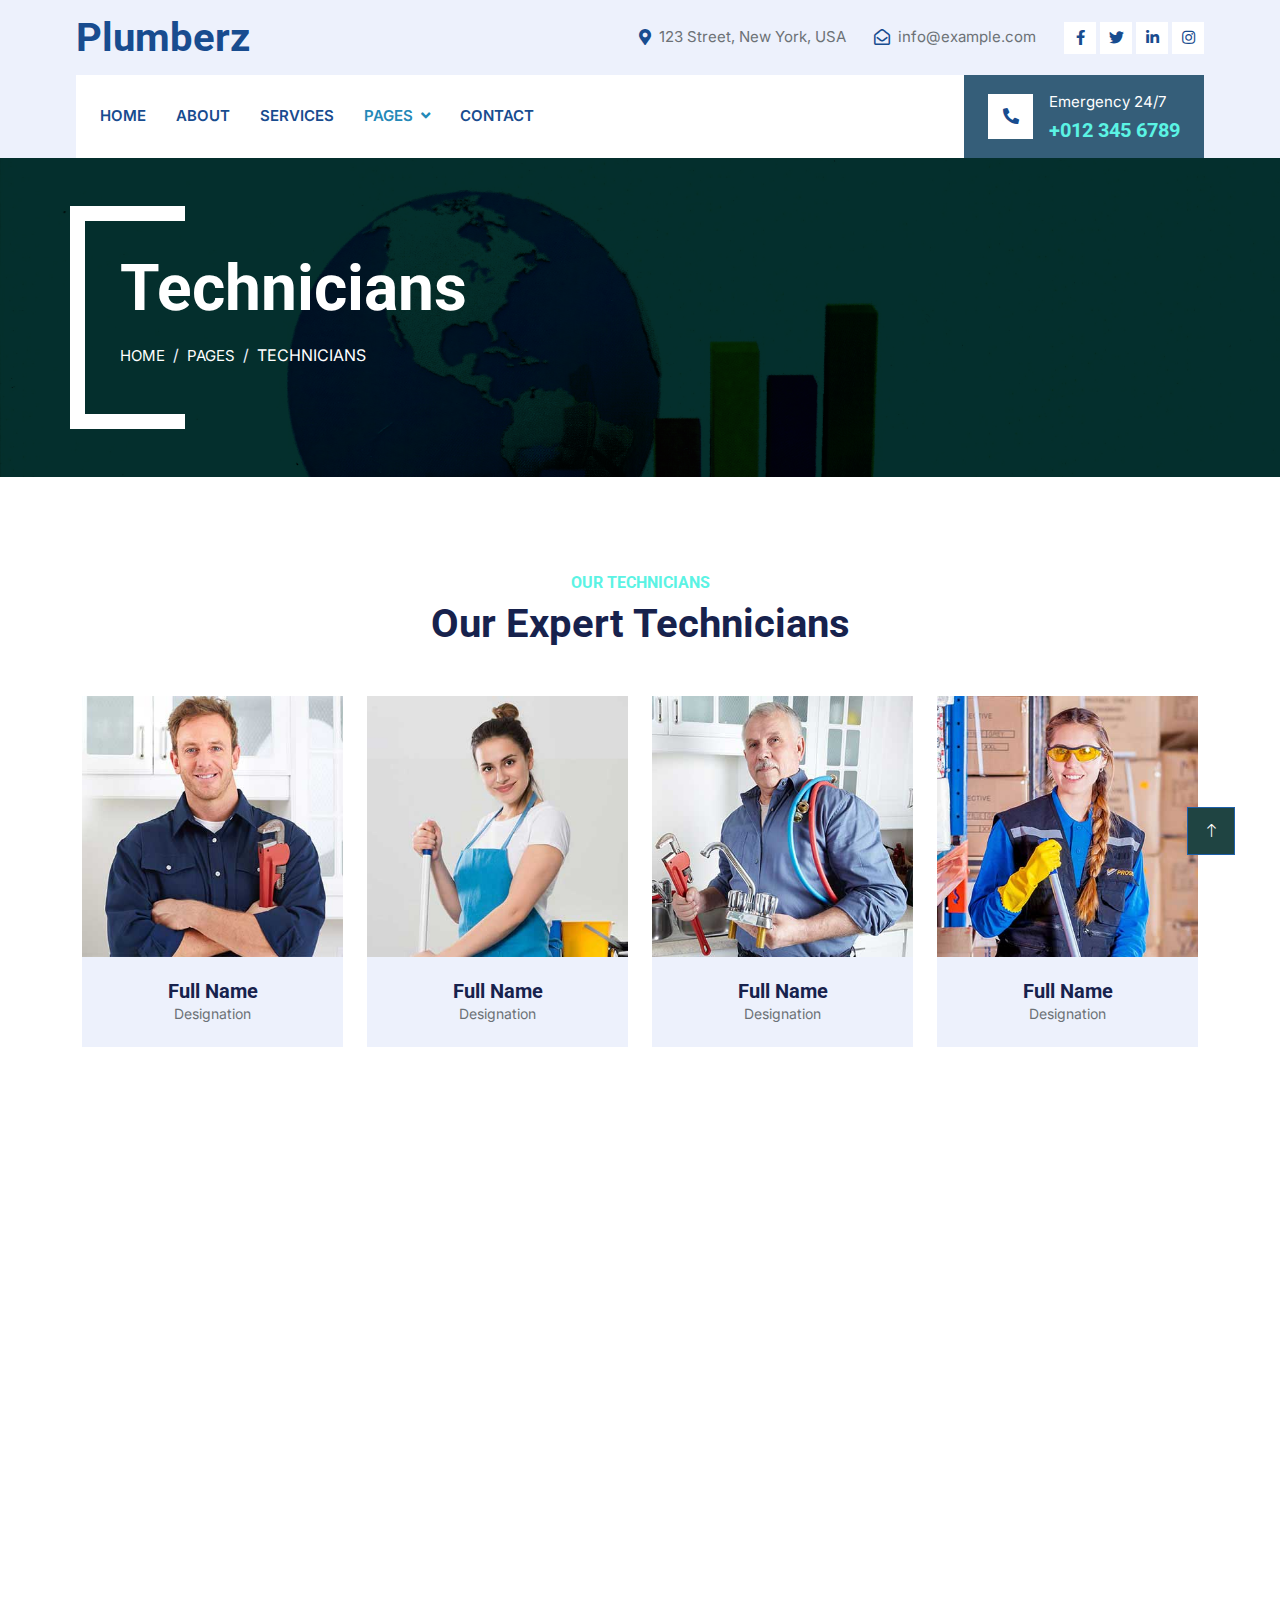
<file: team.html>
<!DOCTYPE html>
<html lang="en">

<head>
    <meta charset="utf-8">
    <title>UDOFIA, THERESA MAURICE</title>
    <meta content="width=device-width, initial-scale=1.0" name="viewport">
    <meta content="UDOFIA, THERESA MAURICE" name="UDOFIA, THERESA MAURICE, Department of Science Education, University of Uyo, Doctor of Philosophy, Department of Science Education, Curricular Structure of University and Professional skills development in Nigeria">
    <meta content="UDOFIA, THERESA MAURICE" name="UDOFIA, THERESA MAURICE">
    <!-- Favicon -->
    <link href="img/favicon.ico" rel="icon">

    <!-- Google Web Fonts -->
    <link rel="preconnect" href="https://fonts.googleapis.com">
    <link rel="preconnect" href="https://fonts.gstatic.com" crossorigin>
    <link href="https://fonts.googleapis.com/css2?family=Inter:wght@400;600&family=Roboto:wght@500;700&display=swap" rel="stylesheet">

    <!-- Icon Font Stylesheet -->
    <link href="https://cdnjs.cloudflare.com/ajax/libs/font-awesome/5.10.0/css/all.min.css" rel="stylesheet">
    <link href="https://cdn.jsdelivr.net/npm/bootstrap-icons@1.4.1/font/bootstrap-icons.css" rel="stylesheet">

    <!-- Libraries Stylesheet -->
    <link href="lib/animate/animate.min.css" rel="stylesheet">
    <link href="lib/owlcarousel/assets/owl.carousel.min.css" rel="stylesheet">
    <link href="lib/tempusdominus/css/tempusdominus-bootstrap-4.min.css" rel="stylesheet" />

    <!-- Customized Bootstrap Stylesheet -->
    <link href="css/bootstrap.min.css" rel="stylesheet">

    <!-- Template Stylesheet -->
    <link href="css/style.css" rel="stylesheet">
</head>

<body>
    <!-- Spinner Start -->
    <div id="spinner" class="show bg-white position-fixed translate-middle w-100 vh-100 top-50 start-50 d-flex align-items-center justify-content-center">
        <div class="spinner-border text-primary" style="width: 3rem; height: 3rem;" role="status">
            <span class="sr-only">Loading...</span>
        </div>
    </div>
    <!-- Spinner End -->


    <!-- Topbar Start -->
    <div class="container-fluid bg-light d-none d-lg-block">
        <div class="row align-items-center top-bar">
            <div class="col-lg-3 col-md-12 text-center text-lg-start">
                <a href="" class="navbar-brand m-0 p-0">
                    <h1 class="text-primary m-0">Plumberz</h1>
                </a>
            </div>
            <div class="col-lg-9 col-md-12 text-end">
                <div class="h-100 d-inline-flex align-items-center me-4">
                    <i class="fa fa-map-marker-alt text-primary me-2"></i>
                    <p class="m-0">123 Street, New York, USA</p>
                </div>
                <div class="h-100 d-inline-flex align-items-center me-4">
                    <i class="far fa-envelope-open text-primary me-2"></i>
                    <p class="m-0">info@example.com</p>
                </div>
                <div class="h-100 d-inline-flex align-items-center">
                    <a class="btn btn-sm-square bg-white text-primary me-1" href=""><i class="fab fa-facebook-f"></i></a>
                    <a class="btn btn-sm-square bg-white text-primary me-1" href=""><i class="fab fa-twitter"></i></a>
                    <a class="btn btn-sm-square bg-white text-primary me-1" href=""><i class="fab fa-linkedin-in"></i></a>
                    <a class="btn btn-sm-square bg-white text-primary me-0" href=""><i class="fab fa-instagram"></i></a>
                </div>
            </div>
        </div>
    </div>
    <!-- Topbar End -->


    <!-- Navbar Start -->
    <div class="container-fluid nav-bar bg-light">
        <nav class="navbar navbar-expand-lg navbar-light bg-white p-3 py-lg-0 px-lg-4">
            <a href="" class="navbar-brand d-flex align-items-center m-0 p-0 d-lg-none">
                <h1 class="text-primary m-0">Plumberz</h1>
            </a>
            <button class="navbar-toggler" type="button" data-bs-toggle="collapse" data-bs-target="#navbarCollapse">
                <span class="fa fa-bars"></span>
            </button>
            <div class="collapse navbar-collapse" id="navbarCollapse">
                <div class="navbar-nav me-auto">
                    <a href="index.html" class="nav-item nav-link">Home</a>
                    <a href="about.html" class="nav-item nav-link">About</a>
                    <a href="service.html" class="nav-item nav-link">Services</a>
                    <div class="nav-item dropdown">
                        <a href="#" class="nav-link dropdown-toggle active" data-bs-toggle="dropdown">Pages</a>
                        <div class="dropdown-menu fade-up m-0">
                            <a href="booking.html" class="dropdown-item">Booking</a>
                            <a href="team.html" class="dropdown-item active">Technicians</a>
                            <a href="testimonial.html" class="dropdown-item">Testimonial</a>
                            <a href="404.html" class="dropdown-item">404 Page</a>
                        </div>
                    </div>
                    <a href="contact.html" class="nav-item nav-link">Contact</a>
                </div>
                <div class="mt-4 mt-lg-0 me-lg-n4 py-3 px-4 bg-primary d-flex align-items-center">
                    <div class="d-flex flex-shrink-0 align-items-center justify-content-center bg-white" style="width: 45px; height: 45px;">
                        <i class="fa fa-phone-alt text-primary"></i>
                    </div>
                    <div class="ms-3">
                        <p class="mb-1 text-white">Emergency 24/7</p>
                        <h5 class="m-0 text-secondary">+012 345 6789</h5>
                    </div>
                </div>
            </div>
        </nav>
    </div>
    <!-- Navbar End -->


    <!-- Page Header Start -->
    <div class="container-fluid page-header mb-5 py-5">
        <div class="container">
            <h1 class="display-3 text-white mb-3 animated slideInDown">Technicians</h1>
            <nav aria-label="breadcrumb animated slideInDown">
                <ol class="breadcrumb text-uppercase">
                    <li class="breadcrumb-item"><a class="text-white" href="#">Home</a></li>
                    <li class="breadcrumb-item"><a class="text-white" href="#">Pages</a></li>
                    <li class="breadcrumb-item text-white active" aria-current="page">Technicians</li>
                </ol>
            </nav>
        </div>
    </div>
    <!-- Page Header End -->


    <!-- Team Start -->
    <div class="container-xxl py-5">
        <div class="container">
            <div class="text-center wow fadeInUp" data-wow-delay="0.1s">
                <h6 class="text-secondary text-uppercase">Our Technicians</h6>
                <h1 class="mb-5">Our Expert Technicians</h1>
            </div>
            <div class="row g-4">
                <div class="col-lg-3 col-md-6 wow fadeInUp" data-wow-delay="0.1s">
                    <div class="team-item">
                        <div class="position-relative overflow-hidden">
                            <img class="img-fluid" src="img/team-1.jpg" alt="">
                        </div>
                        <div class="team-text">
                            <div class="bg-light">
                                <h5 class="fw-bold mb-0">Full Name</h5>
                                <small>Designation</small>
                            </div>
                            <div class="bg-primary">
                                <a class="btn btn-square mx-1" href=""><i class="fab fa-facebook-f"></i></a>
                                <a class="btn btn-square mx-1" href=""><i class="fab fa-twitter"></i></a>
                                <a class="btn btn-square mx-1" href=""><i class="fab fa-instagram"></i></a>
                            </div>
                        </div>
                    </div>
                </div>
                <div class="col-lg-3 col-md-6 wow fadeInUp" data-wow-delay="0.3s">
                    <div class="team-item">
                        <div class="position-relative overflow-hidden">
                            <img class="img-fluid" src="img/team-2.jpg" alt="">
                        </div>
                        <div class="team-text">
                            <div class="bg-light">
                                <h5 class="fw-bold mb-0">Full Name</h5>
                                <small>Designation</small>
                            </div>
                            <div class="bg-primary">
                                <a class="btn btn-square mx-1" href=""><i class="fab fa-facebook-f"></i></a>
                                <a class="btn btn-square mx-1" href=""><i class="fab fa-twitter"></i></a>
                                <a class="btn btn-square mx-1" href=""><i class="fab fa-instagram"></i></a>
                            </div>
                        </div>
                    </div>
                </div>
                <div class="col-lg-3 col-md-6 wow fadeInUp" data-wow-delay="0.5s">
                    <div class="team-item">
                        <div class="position-relative overflow-hidden">
                            <img class="img-fluid" src="img/team-3.jpg" alt="">
                        </div>
                        <div class="team-text">
                            <div class="bg-light">
                                <h5 class="fw-bold mb-0">Full Name</h5>
                                <small>Designation</small>
                            </div>
                            <div class="bg-primary">
                                <a class="btn btn-square mx-1" href=""><i class="fab fa-facebook-f"></i></a>
                                <a class="btn btn-square mx-1" href=""><i class="fab fa-twitter"></i></a>
                                <a class="btn btn-square mx-1" href=""><i class="fab fa-instagram"></i></a>
                            </div>
                        </div>
                    </div>
                </div>
                <div class="col-lg-3 col-md-6 wow fadeInUp" data-wow-delay="0.7s">
                    <div class="team-item">
                        <div class="position-relative overflow-hidden">
                            <img class="img-fluid" src="img/team-4.jpg" alt="">
                        </div>
                        <div class="team-text">
                            <div class="bg-light">
                                <h5 class="fw-bold mb-0">Full Name</h5>
                                <small>Designation</small>
                            </div>
                            <div class="bg-primary">
                                <a class="btn btn-square mx-1" href=""><i class="fab fa-facebook-f"></i></a>
                                <a class="btn btn-square mx-1" href=""><i class="fab fa-twitter"></i></a>
                                <a class="btn btn-square mx-1" href=""><i class="fab fa-instagram"></i></a>
                            </div>
                        </div>
                    </div>
                </div>
                <div class="col-lg-3 col-md-6 wow fadeInUp" data-wow-delay="0.1s">
                    <div class="team-item">
                        <div class="position-relative overflow-hidden">
                            <img class="img-fluid" src="img/team-2.jpg" alt="">
                        </div>
                        <div class="team-text">
                            <div class="bg-light">
                                <h5 class="fw-bold mb-0">Full Name</h5>
                                <small>Designation</small>
                            </div>
                            <div class="bg-primary">
                                <a class="btn btn-square mx-1" href=""><i class="fab fa-facebook-f"></i></a>
                                <a class="btn btn-square mx-1" href=""><i class="fab fa-twitter"></i></a>
                                <a class="btn btn-square mx-1" href=""><i class="fab fa-instagram"></i></a>
                            </div>
                        </div>
                    </div>
                </div>
                <div class="col-lg-3 col-md-6 wow fadeInUp" data-wow-delay="0.3s">
                    <div class="team-item">
                        <div class="position-relative overflow-hidden">
                            <img class="img-fluid" src="img/team-3.jpg" alt="">
                        </div>
                        <div class="team-text">
                            <div class="bg-light">
                                <h5 class="fw-bold mb-0">Full Name</h5>
                                <small>Designation</small>
                            </div>
                            <div class="bg-primary">
                                <a class="btn btn-square mx-1" href=""><i class="fab fa-facebook-f"></i></a>
                                <a class="btn btn-square mx-1" href=""><i class="fab fa-twitter"></i></a>
                                <a class="btn btn-square mx-1" href=""><i class="fab fa-instagram"></i></a>
                            </div>
                        </div>
                    </div>
                </div>
                <div class="col-lg-3 col-md-6 wow fadeInUp" data-wow-delay="0.5s">
                    <div class="team-item">
                        <div class="position-relative overflow-hidden">
                            <img class="img-fluid" src="img/team-4.jpg" alt="">
                        </div>
                        <div class="team-text">
                            <div class="bg-light">
                                <h5 class="fw-bold mb-0">Full Name</h5>
                                <small>Designation</small>
                            </div>
                            <div class="bg-primary">
                                <a class="btn btn-square mx-1" href=""><i class="fab fa-facebook-f"></i></a>
                                <a class="btn btn-square mx-1" href=""><i class="fab fa-twitter"></i></a>
                                <a class="btn btn-square mx-1" href=""><i class="fab fa-instagram"></i></a>
                            </div>
                        </div>
                    </div>
                </div>
                <div class="col-lg-3 col-md-6 wow fadeInUp" data-wow-delay="0.7s">
                    <div class="team-item">
                        <div class="position-relative overflow-hidden">
                            <img class="img-fluid" src="img/team-1.jpg" alt="">
                        </div>
                        <div class="team-text">
                            <div class="bg-light">
                                <h5 class="fw-bold mb-0">Full Name</h5>
                                <small>Designation</small>
                            </div>
                            <div class="bg-primary">
                                <a class="btn btn-square mx-1" href=""><i class="fab fa-facebook-f"></i></a>
                                <a class="btn btn-square mx-1" href=""><i class="fab fa-twitter"></i></a>
                                <a class="btn btn-square mx-1" href=""><i class="fab fa-instagram"></i></a>
                            </div>
                        </div>
                    </div>
                </div>
            </div>
        </div>
    </div>
    <!-- Team End -->
        

    <!-- Footer Start -->
    <div class="container-fluid bg-dark text-light footer pt-5 mt-5 wow fadeIn" data-wow-delay="0.1s">
        <div class="container py-5">
            <div class="row g-5">
                <div class="col-lg-3 col-md-6">
                    <h4 class="text-light mb-4">Address</h4>
                    <p class="mb-2"><i class="fa fa-map-marker-alt me-3"></i>123 Street, New York, USA</p>
                    <p class="mb-2"><i class="fa fa-phone-alt me-3"></i>+012 345 67890</p>
                    <p class="mb-2"><i class="fa fa-envelope me-3"></i>info@example.com</p>
                    <div class="d-flex pt-2">
                        <a class="btn btn-outline-light btn-social" href=""><i class="fab fa-twitter"></i></a>
                        <a class="btn btn-outline-light btn-social" href=""><i class="fab fa-facebook-f"></i></a>
                        <a class="btn btn-outline-light btn-social" href=""><i class="fab fa-youtube"></i></a>
                        <a class="btn btn-outline-light btn-social" href=""><i class="fab fa-linkedin-in"></i></a>
                    </div>
                </div>
                <div class="col-lg-3 col-md-6">
                    <h4 class="text-light mb-4">Opening Hours</h4>
                    <h6 class="text-light">Monday - Friday:</h6>
                    <p class="mb-4">09.00 AM - 09.00 PM</p>
                    <h6 class="text-light">Saturday - Sunday:</h6>
                    <p class="mb-0">09.00 AM - 12.00 PM</p>
                </div>
                <div class="col-lg-3 col-md-6">
                    <h4 class="text-light mb-4">Services</h4>
                    <a class="btn btn-link" href="">Drain Cleaning</a>
                    <a class="btn btn-link" href="">Sewer Line</a>
                    <a class="btn btn-link" href="">Water Heating</a>
                    <a class="btn btn-link" href="">Toilet Cleaning</a>
                    <a class="btn btn-link" href="">Broken Pipe</a>
                </div>
                <div class="col-lg-3 col-md-6">
                    <h4 class="text-light mb-4">Newsletter</h4>
                    <p>Dolor amet sit justo amet elitr clita ipsum elitr est.</p>
                    <div class="position-relative mx-auto" style="max-width: 400px;">
                        <input class="form-control border-0 w-100 py-3 ps-4 pe-5" type="text" placeholder="Your email">
                        <button type="button" class="btn btn-primary py-2 position-absolute top-0 end-0 mt-2 me-2">SignUp</button>
                    </div>
                </div>
            </div>
        </div>
        <div class="container">
            <div class="copyright">
                <div class="row">
                    <div class="col-md-6 text-center text-md-start mb-3 mb-md-0">
                        &copy; <a class="border-bottom" href="#">Your Site Name</a>, All Right Reserved.
                    </div>
                    <div class="col-md-6 text-center text-md-end">
                        <!--/*** This template is free as long as you keep the footer author’s credit link/attribution link/backlink. If you'd like to use the template without the footer author’s credit link/attribution link/backlink, you can purchase the Credit Removal License from "https://htmlcodex.com/credit-removal". Thank you for your support. ***/-->
                        Designed By <a class="border-bottom" href="https://htmlcodex.com">HTML Codex</a>
                    </div>
                </div>
            </div>
        </div>
    </div>
    <!-- Footer End -->


    <!-- Back to Top -->
    <a href="#" class="btn btn-lg btn-primary btn-lg-square rounded-0 back-to-top"><i class="bi bi-arrow-up"></i></a>


    <!-- JavaScript Libraries -->
    <script src="https://code.jquery.com/jquery-3.4.1.min.js"></script>
    <script src="https://cdn.jsdelivr.net/npm/bootstrap@5.0.0/dist/js/bootstrap.bundle.min.js"></script>
    <script src="lib/wow/wow.min.js"></script>
    <script src="lib/easing/easing.min.js"></script>
    <script src="lib/waypoints/waypoints.min.js"></script>
    <script src="lib/counterup/counterup.min.js"></script>
    <script src="lib/owlcarousel/owl.carousel.min.js"></script>
    <script src="lib/tempusdominus/js/moment.min.js"></script>
    <script src="lib/tempusdominus/js/moment-timezone.min.js"></script>
    <script src="lib/tempusdominus/js/tempusdominus-bootstrap-4.min.js"></script>

    <!-- Template Javascript -->
    <script src="js/main.js"></script>
</body>

</html>
</file>
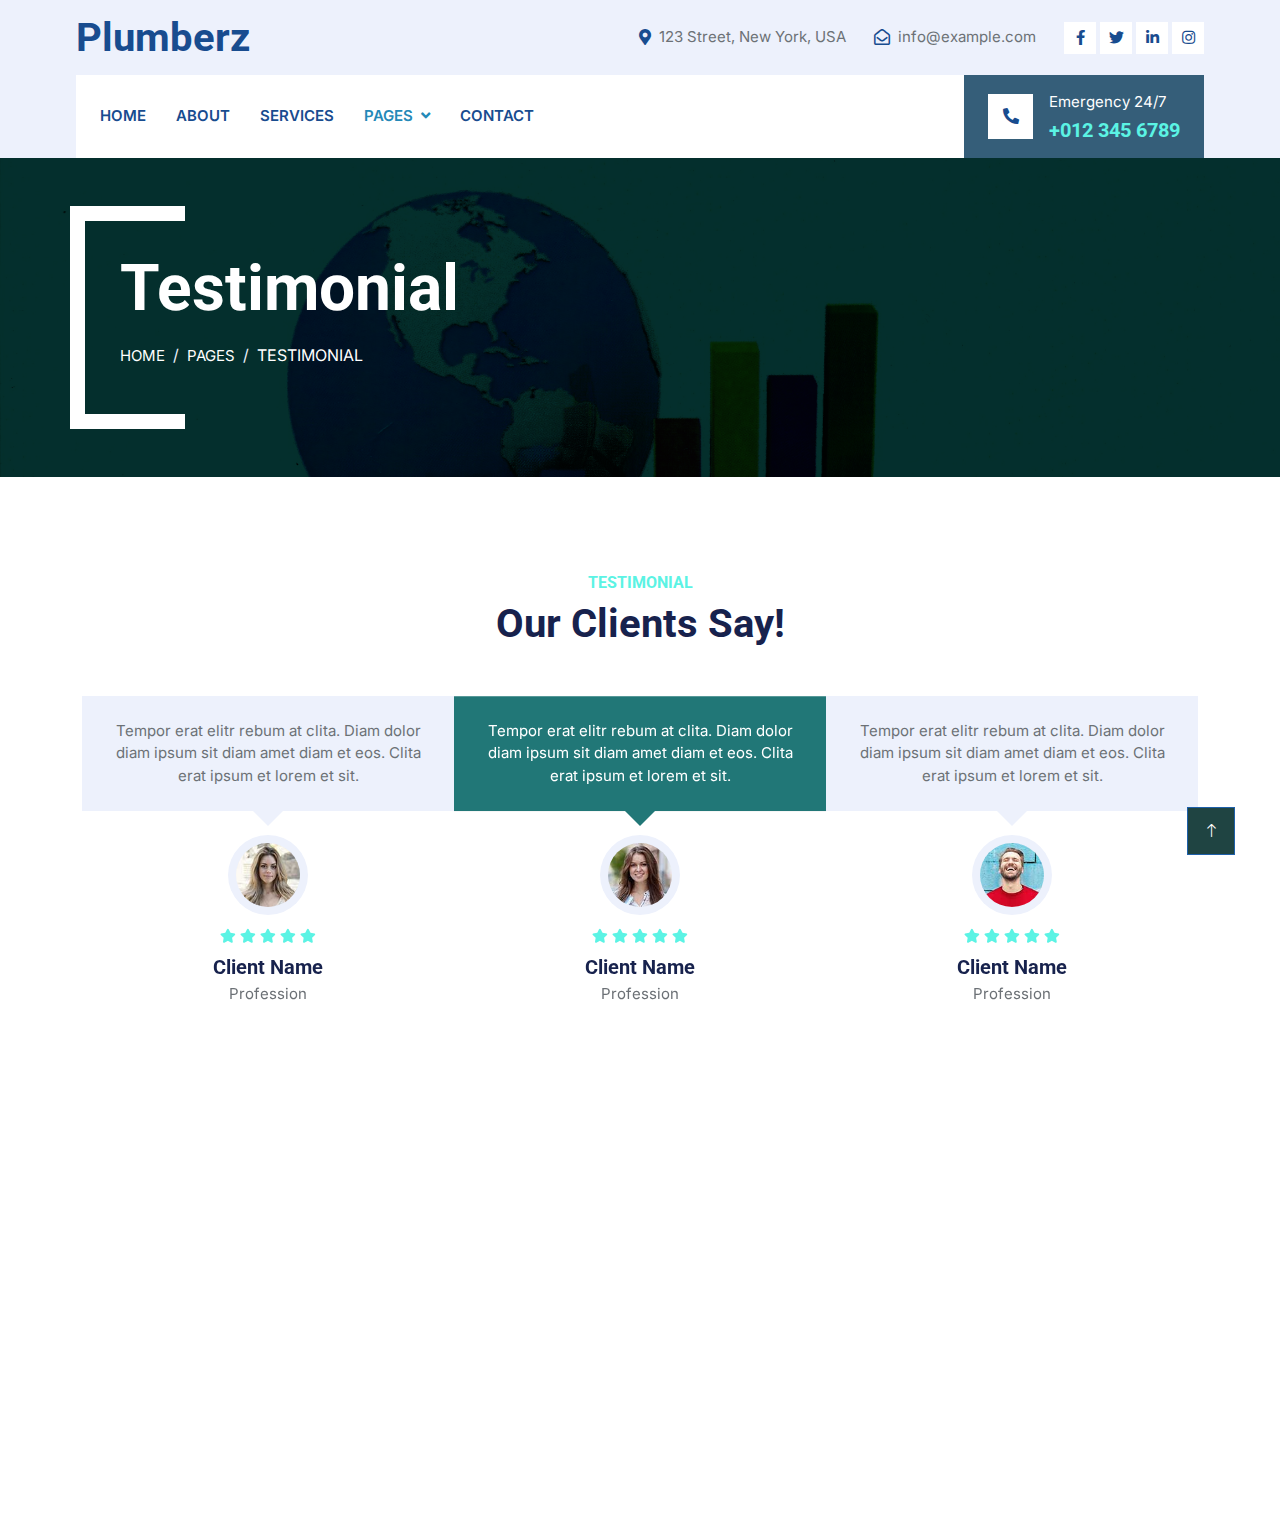
<file: testimonial.html>
<!DOCTYPE html>
<html lang="en">

<head>
    <meta charset="utf-8">
    <title>UDOFIA, THERESA MAURICE</title>
    <meta content="width=device-width, initial-scale=1.0" name="viewport">
    <meta content="UDOFIA, THERESA MAURICE" name="UDOFIA, THERESA MAURICE, Department of Science Education, University of Uyo, Doctor of Philosophy, Department of Science Education, Curricular Structure of University and Professional skills development in Nigeria">
    <meta content="UDOFIA, THERESA MAURICE" name="UDOFIA, THERESA MAURICE">


    <!-- Favicon -->
    <link href="img/favicon.ico" rel="icon">

    <!-- Google Web Fonts -->
    <link rel="preconnect" href="https://fonts.googleapis.com">
    <link rel="preconnect" href="https://fonts.gstatic.com" crossorigin>
    <link href="https://fonts.googleapis.com/css2?family=Inter:wght@400;600&family=Roboto:wght@500;700&display=swap" rel="stylesheet">

    <!-- Icon Font Stylesheet -->
    <link href="https://cdnjs.cloudflare.com/ajax/libs/font-awesome/5.10.0/css/all.min.css" rel="stylesheet">
    <link href="https://cdn.jsdelivr.net/npm/bootstrap-icons@1.4.1/font/bootstrap-icons.css" rel="stylesheet">

    <!-- Libraries Stylesheet -->
    <link href="lib/animate/animate.min.css" rel="stylesheet">
    <link href="lib/owlcarousel/assets/owl.carousel.min.css" rel="stylesheet">
    <link href="lib/tempusdominus/css/tempusdominus-bootstrap-4.min.css" rel="stylesheet" />

    <!-- Customized Bootstrap Stylesheet -->
    <link href="css/bootstrap.min.css" rel="stylesheet">

    <!-- Template Stylesheet -->
    <link href="css/style.css" rel="stylesheet">
</head>

<body>
    <!-- Spinner Start -->
    <div id="spinner" class="show bg-white position-fixed translate-middle w-100 vh-100 top-50 start-50 d-flex align-items-center justify-content-center">
        <div class="spinner-border text-primary" style="width: 3rem; height: 3rem;" role="status">
            <span class="sr-only">Loading...</span>
        </div>
    </div>
    <!-- Spinner End -->


    <!-- Topbar Start -->
    <div class="container-fluid bg-light d-none d-lg-block">
        <div class="row align-items-center top-bar">
            <div class="col-lg-3 col-md-12 text-center text-lg-start">
                <a href="" class="navbar-brand m-0 p-0">
                    <h1 class="text-primary m-0">Plumberz</h1>
                </a>
            </div>
            <div class="col-lg-9 col-md-12 text-end">
                <div class="h-100 d-inline-flex align-items-center me-4">
                    <i class="fa fa-map-marker-alt text-primary me-2"></i>
                    <p class="m-0">123 Street, New York, USA</p>
                </div>
                <div class="h-100 d-inline-flex align-items-center me-4">
                    <i class="far fa-envelope-open text-primary me-2"></i>
                    <p class="m-0">info@example.com</p>
                </div>
                <div class="h-100 d-inline-flex align-items-center">
                    <a class="btn btn-sm-square bg-white text-primary me-1" href=""><i class="fab fa-facebook-f"></i></a>
                    <a class="btn btn-sm-square bg-white text-primary me-1" href=""><i class="fab fa-twitter"></i></a>
                    <a class="btn btn-sm-square bg-white text-primary me-1" href=""><i class="fab fa-linkedin-in"></i></a>
                    <a class="btn btn-sm-square bg-white text-primary me-0" href=""><i class="fab fa-instagram"></i></a>
                </div>
            </div>
        </div>
    </div>
    <!-- Topbar End -->


    <!-- Navbar Start -->
    <div class="container-fluid nav-bar bg-light">
        <nav class="navbar navbar-expand-lg navbar-light bg-white p-3 py-lg-0 px-lg-4">
            <a href="" class="navbar-brand d-flex align-items-center m-0 p-0 d-lg-none">
                <h1 class="text-primary m-0">Plumberz</h1>
            </a>
            <button class="navbar-toggler" type="button" data-bs-toggle="collapse" data-bs-target="#navbarCollapse">
                <span class="fa fa-bars"></span>
            </button>
            <div class="collapse navbar-collapse" id="navbarCollapse">
                <div class="navbar-nav me-auto">
                    <a href="index.html" class="nav-item nav-link">Home</a>
                    <a href="about.html" class="nav-item nav-link">About</a>
                    <a href="service.html" class="nav-item nav-link">Services</a>
                    <div class="nav-item dropdown">
                        <a href="#" class="nav-link dropdown-toggle active" data-bs-toggle="dropdown">Pages</a>
                        <div class="dropdown-menu fade-up m-0">
                            <a href="booking.html" class="dropdown-item">Booking</a>
                            <a href="team.html" class="dropdown-item">Technicians</a>
                            <a href="testimonial.html" class="dropdown-item active">Testimonial</a>
                            <a href="404.html" class="dropdown-item">404 Page</a>
                        </div>
                    </div>
                    <a href="contact.html" class="nav-item nav-link">Contact</a>
                </div>
                <div class="mt-4 mt-lg-0 me-lg-n4 py-3 px-4 bg-primary d-flex align-items-center">
                    <div class="d-flex flex-shrink-0 align-items-center justify-content-center bg-white" style="width: 45px; height: 45px;">
                        <i class="fa fa-phone-alt text-primary"></i>
                    </div>
                    <div class="ms-3">
                        <p class="mb-1 text-white">Emergency 24/7</p>
                        <h5 class="m-0 text-secondary">+012 345 6789</h5>
                    </div>
                </div>
            </div>
        </nav>
    </div>
    <!-- Navbar End -->


    <!-- Page Header Start -->
    <div class="container-fluid page-header mb-5 py-5">
        <div class="container">
            <h1 class="display-3 text-white mb-3 animated slideInDown">Testimonial</h1>
            <nav aria-label="breadcrumb animated slideInDown">
                <ol class="breadcrumb text-uppercase">
                    <li class="breadcrumb-item"><a class="text-white" href="#">Home</a></li>
                    <li class="breadcrumb-item"><a class="text-white" href="#">Pages</a></li>
                    <li class="breadcrumb-item text-white active" aria-current="page">Testimonial</li>
                </ol>
            </nav>
        </div>
    </div>
    <!-- Page Header End -->


    <!-- Testimonial Start -->
    <div class="container-xxl py-5 wow fadeInUp" data-wow-delay="0.1s">
        <div class="container">
            <div class="text-center">
                <h6 class="text-secondary text-uppercase">Testimonial</h6>
                <h1 class="mb-5">Our Clients Say!</h1>
            </div>
            <div class="owl-carousel testimonial-carousel position-relative wow fadeInUp" data-wow-delay="0.1s">
                <div class="testimonial-item text-center">
                    <div class="testimonial-text bg-light text-center p-4 mb-4">
                        <p class="mb-0">Tempor erat elitr rebum at clita. Diam dolor diam ipsum sit diam amet diam et eos. Clita erat ipsum et lorem et sit.</p>
                    </div>
                    <img class="bg-light rounded-circle p-2 mx-auto mb-2" src="img/testimonial-1.jpg" style="width: 80px; height: 80px;">
                    <div class="mb-2">
                        <small class="fa fa-star text-secondary"></small>
                        <small class="fa fa-star text-secondary"></small>
                        <small class="fa fa-star text-secondary"></small>
                        <small class="fa fa-star text-secondary"></small>
                        <small class="fa fa-star text-secondary"></small>
                    </div>
                    <h5 class="mb-1">Client Name</h5>
                    <p class="m-0">Profession</p>
                </div>
                <div class="testimonial-item text-center">
                    <div class="testimonial-text bg-light text-center p-4 mb-4">
                        <p class="mb-0">Tempor erat elitr rebum at clita. Diam dolor diam ipsum sit diam amet diam et eos. Clita erat ipsum et lorem et sit.</p>
                    </div>
                    <img class="bg-light rounded-circle p-2 mx-auto mb-2" src="img/testimonial-2.jpg" style="width: 80px; height: 80px;">
                    <div class="mb-2">
                        <small class="fa fa-star text-secondary"></small>
                        <small class="fa fa-star text-secondary"></small>
                        <small class="fa fa-star text-secondary"></small>
                        <small class="fa fa-star text-secondary"></small>
                        <small class="fa fa-star text-secondary"></small>
                    </div>
                    <h5 class="mb-1">Client Name</h5>
                    <p class="m-0">Profession</p>
                </div>
                <div class="testimonial-item text-center">
                    <div class="testimonial-text bg-light text-center p-4 mb-4">
                        <p class="mb-0">Tempor erat elitr rebum at clita. Diam dolor diam ipsum sit diam amet diam et eos. Clita erat ipsum et lorem et sit.</p>
                    </div>
                    <img class="bg-light rounded-circle p-2 mx-auto mb-2" src="img/testimonial-3.jpg" style="width: 80px; height: 80px;">
                    <div class="mb-2">
                        <small class="fa fa-star text-secondary"></small>
                        <small class="fa fa-star text-secondary"></small>
                        <small class="fa fa-star text-secondary"></small>
                        <small class="fa fa-star text-secondary"></small>
                        <small class="fa fa-star text-secondary"></small>
                    </div>
                    <h5 class="mb-1">Client Name</h5>
                    <p class="m-0">Profession</p>
                </div>
                <div class="testimonial-item text-center">
                    <div class="testimonial-text bg-light text-center p-4 mb-4">
                        <p class="mb-0">Tempor erat elitr rebum at clita. Diam dolor diam ipsum sit diam amet diam et eos. Clita erat ipsum et lorem et sit.</p>
                    </div>
                    <img class="bg-light rounded-circle p-2 mx-auto mb-2" src="img/testimonial-4.jpg" style="width: 80px; height: 80px;">
                    <div class="mb-2">
                        <small class="fa fa-star text-secondary"></small>
                        <small class="fa fa-star text-secondary"></small>
                        <small class="fa fa-star text-secondary"></small>
                        <small class="fa fa-star text-secondary"></small>
                        <small class="fa fa-star text-secondary"></small>
                    </div>
                    <h5 class="mb-1">Client Name</h5>
                    <p class="m-0">Profession</p>
                </div>
            </div>
        </div>
    </div>
    <!-- Testimonial End -->
        

    <!-- Footer Start -->
    <div class="container-fluid bg-dark text-light footer pt-5 mt-5 wow fadeIn" data-wow-delay="0.1s">
        <div class="container py-5">
            <div class="row g-5">
                <div class="col-lg-3 col-md-6">
                    <h4 class="text-light mb-4">Address</h4>
                    <p class="mb-2"><i class="fa fa-map-marker-alt me-3"></i>123 Street, New York, USA</p>
                    <p class="mb-2"><i class="fa fa-phone-alt me-3"></i>+012 345 67890</p>
                    <p class="mb-2"><i class="fa fa-envelope me-3"></i>info@example.com</p>
                    <div class="d-flex pt-2">
                        <a class="btn btn-outline-light btn-social" href=""><i class="fab fa-twitter"></i></a>
                        <a class="btn btn-outline-light btn-social" href=""><i class="fab fa-facebook-f"></i></a>
                        <a class="btn btn-outline-light btn-social" href=""><i class="fab fa-youtube"></i></a>
                        <a class="btn btn-outline-light btn-social" href=""><i class="fab fa-linkedin-in"></i></a>
                    </div>
                </div>
                <div class="col-lg-3 col-md-6">
                    <h4 class="text-light mb-4">Opening Hours</h4>
                    <h6 class="text-light">Monday - Friday:</h6>
                    <p class="mb-4">09.00 AM - 09.00 PM</p>
                    <h6 class="text-light">Saturday - Sunday:</h6>
                    <p class="mb-0">09.00 AM - 12.00 PM</p>
                </div>
                <div class="col-lg-3 col-md-6">
                    <h4 class="text-light mb-4">Services</h4>
                    <a class="btn btn-link" href="">Drain Cleaning</a>
                    <a class="btn btn-link" href="">Sewer Line</a>
                    <a class="btn btn-link" href="">Water Heating</a>
                    <a class="btn btn-link" href="">Toilet Cleaning</a>
                    <a class="btn btn-link" href="">Broken Pipe</a>
                </div>
                <div class="col-lg-3 col-md-6">
                    <h4 class="text-light mb-4">Newsletter</h4>
                    <p>Dolor amet sit justo amet elitr clita ipsum elitr est.</p>
                    <div class="position-relative mx-auto" style="max-width: 400px;">
                        <input class="form-control border-0 w-100 py-3 ps-4 pe-5" type="text" placeholder="Your email">
                        <button type="button" class="btn btn-primary py-2 position-absolute top-0 end-0 mt-2 me-2">SignUp</button>
                    </div>
                </div>
            </div>
        </div>
        <div class="container">
            <div class="copyright">
                <div class="row">
                    <div class="col-md-6 text-center text-md-start mb-3 mb-md-0">
                        &copy; <a class="border-bottom" href="#">Your Site Name</a>, All Right Reserved.
                    </div>
                    <div class="col-md-6 text-center text-md-end">
                        <!--/*** This template is free as long as you keep the footer author’s credit link/attribution link/backlink. If you'd like to use the template without the footer author’s credit link/attribution link/backlink, you can purchase the Credit Removal License from "https://htmlcodex.com/credit-removal". Thank you for your support. ***/-->
                        Designed By <a class="border-bottom" href="https://htmlcodex.com">HTML Codex</a>
                    </div>
                </div>
            </div>
        </div>
    </div>
    <!-- Footer End -->


    <!-- Back to Top -->
    <a href="#" class="btn btn-lg btn-primary btn-lg-square rounded-0 back-to-top"><i class="bi bi-arrow-up"></i></a>


    <!-- JavaScript Libraries -->
    <script src="https://code.jquery.com/jquery-3.4.1.min.js"></script>
    <script src="https://cdn.jsdelivr.net/npm/bootstrap@5.0.0/dist/js/bootstrap.bundle.min.js"></script>
    <script src="lib/wow/wow.min.js"></script>
    <script src="lib/easing/easing.min.js"></script>
    <script src="lib/waypoints/waypoints.min.js"></script>
    <script src="lib/counterup/counterup.min.js"></script>
    <script src="lib/owlcarousel/owl.carousel.min.js"></script>
    <script src="lib/tempusdominus/js/moment.min.js"></script>
    <script src="lib/tempusdominus/js/moment-timezone.min.js"></script>
    <script src="lib/tempusdominus/js/tempusdominus-bootstrap-4.min.js"></script>

    <!-- Template Javascript -->
    <script src="js/main.js"></script>
</body>

</html>
</file>
<file: css/style.css>
/********** Template CSS **********/
:root {
    --primary: #2489b8;
    --secondary: #217777;
    --light: #EDF1FC;
    --dark: #184c8f;
}

body{
    background-color:#ffffff;
    background-image: linear-gradient(0deg, #ffffff 90%, #000 95%) !important;
}
.hover-1:hover{
    background-color:transparent !important;
    border: 1px solid var(--primary) !important;
    border-radius: 35px;
    transition: all ease-in-out 0.5s;
}
.text-hover:hover{
    color: #000 !important;
}
.text-primary{
   color:  #184c8f !important;
   align-items: center !important;
   
} 
.text-break-line{
    padding: 0 10% !important;
}
.smallText{
    line-height: 20px !important;
}
.smallText p span{
    font-size: 15px !important;
}
.smallText p .span-color{
    color: #6b6a6a !important;
}
.text-smalll h6, p, a, button{
    font-size: 15px !important;
}
.font-small{
    font-size: 17px !important;
}
.text-smalll a img{
   width: 40px !important;

}
.text-smalll a img:hover{
    width: 45px !important;
    transition: all ease-in-out 0.5s !important;
    border: none !important;
 }
 

.btn-primary{
    background-color: #1f4442 !important;
}
.bg-primary{
    background-color: #355e79 !important;
}
.text-secondary{
    color: #5bf3e4 !important;
}
.bg-dark{
    background-color: #173a4e !important;
}
.fw-medium {
    font-weight: 600 !important;
}

.back-to-top {
    position: fixed;
    display: none;
    right: 45px;
    bottom: 45px;
    z-index: 99;
}


/*** Spinner ***/
#spinner {
    opacity: 0;
    visibility: hidden;
    transition: opacity .5s ease-out, visibility 0s linear .5s;
    z-index: 99999;
}

#spinner.show {
    transition: opacity .5s ease-out, visibility 0s linear 0s;
    visibility: visible;
    opacity: 1;
}


/*** Button ***/
.btn {
    font-weight: 600;
    transition: .5s;
}

.btn.btn-primary,
.btn.btn-secondary {
    color: #FFFFFF;
}

.btn-square {
    width: 38px;
    height: 38px;
}

.btn-sm-square {
    width: 32px;
    height: 32px;
}

.btn-lg-square {
    width: 48px;
    height: 48px;
}

.btn-square,
.btn-sm-square,
.btn-lg-square {
    padding: 0;
    display: flex;
    align-items: center;
    justify-content: center;
    font-weight: normal;
}


/*** Navbar ***/
.top-bar {
    height: 75px;
    padding: 0 4rem;
}

.nav-bar {
    position: relative;
    padding: 0 4.75rem;
    transition: .5s;
    z-index: 9999;
}

.nav-bar.sticky-top {
    position: sticky;
    padding: 0;
    z-index: 9999;
}

.navbar .dropdown-toggle::after {
    border: none;
    content: "\f107";
    font-family: "Font Awesome 5 Free";
    font-weight: 900;
    vertical-align: middle;
    margin-left: 8px;
}

.navbar-light .navbar-nav .nav-link {
    margin-right: 30px;
    padding: 25px 0;
    color: var(--dark);
    font-size: 15px;
    font-weight: 600;
    text-transform: uppercase;
    outline: none;
}

.navbar-light .navbar-nav .nav-link:hover,
.navbar-light .navbar-nav .nav-link.active {
    color: var(--primary);
}

@media (max-width: 991.98px) {
    .nav-bar {
        padding: 0;
    }

    .navbar-light .navbar-nav .nav-link  {
        margin-right: 0;
        padding: 10px 0;
    }

    .navbar-light .navbar-nav {
        margin-top: 1rem;
        padding-top: 1rem;
        border-top: 1px solid #EEEEEE;
    }
}

@media (min-width: 992px) {
    .navbar .nav-item .dropdown-menu {
        display: block;
        border: none;
        margin-top: 0;
        top: 150%;
        opacity: 0;
        visibility: hidden;
        transition: .5s;
    }

    .navbar .nav-item:hover .dropdown-menu {
        top: 100%;
        visibility: visible;
        transition: .5s;
        opacity: 1;
    }
}


/*** Header ***/
.header-carousel .container,
.page-header .container {
    position: relative;
    padding: 45px 0 45px 35px;
    border-left: 15px solid #FFFFFF;
}

.header-carousel .container::before,
.header-carousel .container::after,
.page-header .container::before,
.page-header .container::after {
    position: absolute;
    content: "";
    top: 0;
    left: 0;
    width: 100px;
    height: 15px;
    background: #FFFFFF;
}

.header-carousel .container::after,
.page-header .container::after {
    top: 100%;
    margin-top: -15px;
}

@media (max-width: 768px) {
    .header-carousel .owl-carousel-item {
        position: relative;
        min-height: 500px;
    }
    
    .header-carousel .owl-carousel-item img {
        position: absolute;
        width: 100%;
        height: 100%;
        object-fit: cover;
    }

    .header-carousel .owl-carousel-item h5,
    .header-carousel .owl-carousel-item p {
        font-size: 14px !important;
        font-weight: 400 !important;
    }

    .header-carousel .owl-carousel-item h1 {
        font-size: 30px;
        font-weight: 600;
    }
}

.header-carousel .owl-nav {
    position: absolute;
    top: 50%;
    right: 8%;
    transform: translateY(-50%);
    display: flex;
    flex-direction: column;
}

.header-carousel .owl-nav .owl-prev,
.header-carousel .owl-nav .owl-next {
    margin: 7px 0;
    width: 45px;
    height: 45px;
    display: flex;
    align-items: center;
    justify-content: center;
    color: #FFFFFF;
    background: transparent;
    border: 1px solid #FFFFFF;
    border-radius: 45px;
    font-size: 22px;
    transition: .5s;
}
.caro-img-bg img{
    width: 700px !important;
    height: 700px !important;
}
.header-carousel .owl-nav .owl-prev:hover,
.header-carousel .owl-nav .owl-next:hover {
    background: var(--primary);
    border-color: var(--primary);
}
.carousel-height .carousel-height-div{
  padding-bottom: 3rem !important;
}

.carousel-height .carousel-height-div:hover{
    box-shadow: rgba(0, 0, 0, 0.07) 0px 1px 2px, rgba(0, 0, 0, 0.07) 0px 2px 4px, rgba(0, 0, 0, 0.07) 0px 4px 8px, rgba(0, 0, 0, 0.07) 0px 8px 16px, rgba(0, 0, 0, 0.07) 0px 16px 32px, rgba(0, 0, 0, 0.07) 0px 32px 64px !important; 

  }
  
.page-header {
    /* background: linear-gradient(rgba(8, 97, 78, 0.4), rgba(11, 2, 94, 0.4)), url(../img/IMG_20230624_0001.jpg) center center no-repeat; */
    background-size: cover;
    background-position: center !important;
    background-repeat: no-repeat !important;
    background-color: #010e0d !important;
    background-blend-mode: soft-light !important;
    background-image: url(/img/IMG_20230624_0001.jpg);
}

.breadcrumb-item + .breadcrumb-item::before {
    color: var(--light);
}

.hover-bg:hover{
    background-color:var(--light) !important;
    transition: all ease-in-out 0.5s;
}
/*** Facts ***/
.fact {
    background: linear-gradient(rgba(89, 226, 180, 0.4), rgba(0, 0, 0, .4)), url(../img/bg-image.jpg) center center no-repeat;
    background-size: cover;
    /* height: 50vh !important; */
}
.fact .box-shadow div{
    padding:3rem 2px !important;
    transition: all ease-in-out 0.5s !important;
    border: 1px solid gray !important;
    background-color: #1f4442 !important;
    border-radius: 12px !important;
    box-shadow: rgba(0, 0, 0, 0.07) 0px 1px 2px, rgba(0, 0, 0, 0.07) 0px 2px 4px, rgba(0, 0, 0, 0.07) 0px 4px 8px, rgba(0, 0, 0, 0.07) 0px 8px 16px, rgba(0, 0, 0, 0.07) 0px 16px 32px, rgba(0, 0, 0, 0.07) 0px 32px 64px;


}
.fact .box-shadow div:hover{
    background-color: transparent !important;
}
.carousel-height .shadow-sm{
    background-color: #fff !important;
    box-shadow: rgba(14, 30, 37, 0.12) 0px 2px 4px 0px, rgba(14, 30, 37, 0.32) 0px 2px 16px 0px !important;
    /* box-shadow: rgba(136, 165, 191, 0.48) 6px 2px 16px 0px, rgba(255, 255, 255, 0.8) -6px -2px 16px 0px !important; */
}


.about-carousel-height .bg-light{
    background-color: #ffffff !important;
    height: 45vh !important;
    box-shadow: rgba(136, 165, 191, 0.48) 6px 2px 16px 0px, rgba(255, 255, 255, 0.8) -6px -2px 16px 0px;
}

/*** Service ***/
.service-item-top img {
    transition: .5s;
}

.service-item-top:hover img {
    transform: scale(1.1);
}

.service-carousel .owl-dots {
    margin-top: 24px;
    display: flex;
    align-items: flex-end;
    justify-content: center;
}

.service-carousel .owl-dot {
    position: relative;
    display: inline-block;
    margin: 0 5px;
    width: 15px;
    height: 15px;
    background: var(--primary);
    border: 5px solid var(--light);
    transition: .5s;
}

.service-carousel .owl-dot.active {
    background: var(--light);
    border-color: var(--primary);
}

/* .carousel-height .height-div{
    height: auto !important;
} */
/*** Booking ***/
.video {
    position: relative;
    padding: 8rem 0 12rem 0;
    background: linear-gradient(rgba(0, 0, 0, .4), rgba(0, 0, 0, .4)), url(../img/carousel-1.jpg) center center no-repeat;
    background-size: cover;
    display: flex;
    flex-direction: column;
    align-items: center;
    justify-content: center;
}

.video .btn-play {
    position: relative;
    box-sizing: content-box;
    display: block;
    width: 32px;
    height: 44px;
    border-radius: 50%;
    border: none;
    outline: none;
    padding: 18px 20px 18px 28px;
    margin-bottom: 4rem;
}

.video .btn-play:before {
    content: "";
    position: absolute;
    z-index: 0;
    left: 50%;
    top: 50%;
    transform: translateX(-50%) translateY(-50%);
    display: block;
    width: 100px;
    height: 100px;
    background: #FFFFFF;
    border-radius: 50%;
    animation: pulse-border 1500ms ease-out infinite;
}

.video .btn-play:after {
    content: "";
    position: absolute;
    z-index: 1;
    left: 50%;
    top: 50%;
    transform: translateX(-50%) translateY(-50%);
    display: block;
    width: 100px;
    height: 100px;
    background: #FFFFFF;
    border-radius: 50%;
    transition: all 200ms;
}

.video .btn-play img {
    position: relative;
    z-index: 3;
    max-width: 100%;
    width: auto;
    height: auto;
}

.video .btn-play span {
    display: block;
    position: relative;
    z-index: 3;
    width: 0;
    height: 0;
    border-left: 32px solid var(--primary);
    border-top: 22px solid transparent;
    border-bottom: 22px solid transparent;
}

@keyframes pulse-border {
    0% {
        transform: translateX(-50%) translateY(-50%) translateZ(0) scale(1);
        opacity: 1;
    }

    100% {
        transform: translateX(-50%) translateY(-50%) translateZ(0) scale(1.5);
        opacity: 0;
    }
}

#videoModal {
    z-index: 99999;
}

#videoModal .modal-dialog {
    position: relative;
    max-width: 800px;
    margin: 60px auto 0 auto;
}

#videoModal .modal-body {
    position: relative;
    padding: 0px;
}

#videoModal .close {
    position: absolute;
    width: 30px;
    height: 30px;
    right: 0px;
    top: -30px;
    z-index: 999;
    font-size: 30px;
    font-weight: normal;
    color: #FFFFFF;
    background: #000000;
    opacity: 1;
}
.top-radius{
    border-top-left-radius: 5px !important;
    border-top-right-radius: 5px !important;

}
/* .top-radius:hover{
    transition: all ease-in-out 0.5s !important;
   transform: scale(1.1);

} */
.h-text{
    border-radius: 8px !important;
    transition: all ease-in-out 0.5s !important;
}
.about-text-height{
    border-radius: 8px !important;
    transition: all ease-in-out 0.5s !important;
    height: 40vh !important;
 
}
.about-text-height:hover{
    background-color:#d1e0f3 !important;

}

@media(min-width:700px){
    .h-text{
        height: 60vh !important;

    }

}


.h-text:hover:hover{
    
    box-shadow: rgba(0, 0, 0, 0.15) 0px 5px 15px 0px !important;
    background-color: ivory !important;
    color: #000 !important;
}

.bootstrap-datetimepicker-widget.bottom {
    top: auto !important;
}

.bootstrap-datetimepicker-widget .table * {
    border-bottom-width: 0px;
}

.bootstrap-datetimepicker-widget .table th {
    font-weight: 500;
}

.bootstrap-datetimepicker-widget.dropdown-menu {
    padding: 10px;
    border-radius: 2px;
}

.bootstrap-datetimepicker-widget table td.active,
.bootstrap-datetimepicker-widget table td.active:hover {
    background: var(--primary);
}

.bootstrap-datetimepicker-widget table td.today::before {
    border-bottom-color: var(--primary);
}


/*** Team ***/
.team-item img {
    transition: .5s;
}

.team-item:hover img {
    transform: scale(1.1);
}

.team-item .team-text {
    height: 90px;
    overflow: hidden;
}

.team-item .team-text .bg-light,
.team-item .team-text .bg-primary {
    position: relative;
    height: 90px;
    display: flex;
    align-items: center;
    justify-content: center;
    flex-direction: column;
    transition: .5s;
}

.team-item .team-text .bg-primary {
    flex-direction: row;
}

.team-item:hover .team-text .bg-light {
    margin-top: -90px;
}

.team-item .team-text .bg-primary .btn {
    color: var(--primary);
    background: #FFFFFF;
}

.team-item .team-text .bg-primary .btn:hover {
    color: #FFFFFF;
    background: var(--secondary)
}


/*** Testimonial ***/
.testimonial-carousel .owl-item .testimonial-text,
.testimonial-carousel .owl-item.center .testimonial-text * {
    position: relative;
    transition: .5s;
}

.testimonial-carousel .owl-item.center .testimonial-text {
    background: var(--secondary) !important;
    box-shadow: rgba(27, 31, 35, 0.04) 0px 1px 0px, rgba(255, 255, 255, 0.25) 0px 1px 0px inset !important;
}

.testimonial-carousel .owl-item.center .testimonial-text * {
    color: #FFFFFF !important;
}

.testimonial-carousel .owl-item .testimonial-text::after {
    position: absolute;
    content: "";
    width: 0;
    height: 0;
    left: 50%;
    bottom: -30px;
    transform: translateX(-50%);
    border: 15px solid;
    border-color: var(--light) transparent transparent transparent;
    transition: .5s;

}

.testimonial-carousel .owl-item.center .testimonial-text::after {
    border-color: var(--secondary) transparent transparent transparent;
}

.testimonial-carousel .owl-nav {
    position: absolute;
    width: 350px;
    bottom: 100px;
    left: 50%;
    transform: translateX(-50%);
    display: flex;
    justify-content: space-between;
    opacity: 0;
    transition: .5s;
    z-index: 1;
}

.testimonial-carousel:hover .owl-nav {
    width: 300px;
    opacity: 1;
}

.testimonial-carousel .owl-nav .owl-prev,
.testimonial-carousel .owl-nav .owl-next {
    font-size: 30px;
    color: var(--secondary);
}

.testimonial-carousel .owl-nav .owl-prev:hover,
.testimonial-carousel .owl-nav .owl-next:hover {
    color: var(--dark);
}
.membership-div .testimonial-text{
    height: 30vh !important;
}

/*** Footer ***/
.footer .btn.btn-social {
    margin-right: 5px;
    width: 35px;
    height: 35px;
    display: flex;
    align-items: center;
    justify-content: center;
    color: var(--light);
    border: 1px solid #FFFFFF;
    border-radius: 35px;
    transition: .3s;
}

.footer .btn.btn-social:hover {
    color: var(--primary);
}

.footer .btn.btn-link {
    display: block;
    margin-bottom: 5px;
    padding: 0;
    text-align: left;
    color: #FFFFFF;
    font-size: 15px;
    font-weight: normal;
    text-transform: capitalize;
    transition: .3s;
}

.footer .btn.btn-link::before {
    position: relative;
    content: "\f105";
    font-family: "Font Awesome 5 Free";
    font-weight: 900;
    margin-right: 10px;
}

.footer .btn.btn-link:hover {
    letter-spacing: 1px;
    box-shadow: none;
}

.footer .copyright {
    padding: 25px 0;
    font-size: 15px;
    border-top: 1px solid rgba(256, 256, 256, .1);
}

.footer .copyright a {
    color: var(--light);
}

.button-display-item {
   text-align: left !important;
}
.button-display-item i{
    /* text-align: right !important; */
    float: right !important;
    font-size: 20px !important;
 }
 
/* script section */
.display-non{
    display: none !important;
}
.icon-toggle-up{
    display:none;
}
.icon-toggle-down{
    display:none;
}


/* map width for small device */
@media screen and (max-width:700px) {
    .md-width{
        width: auto !important;
    }
}
</file>
